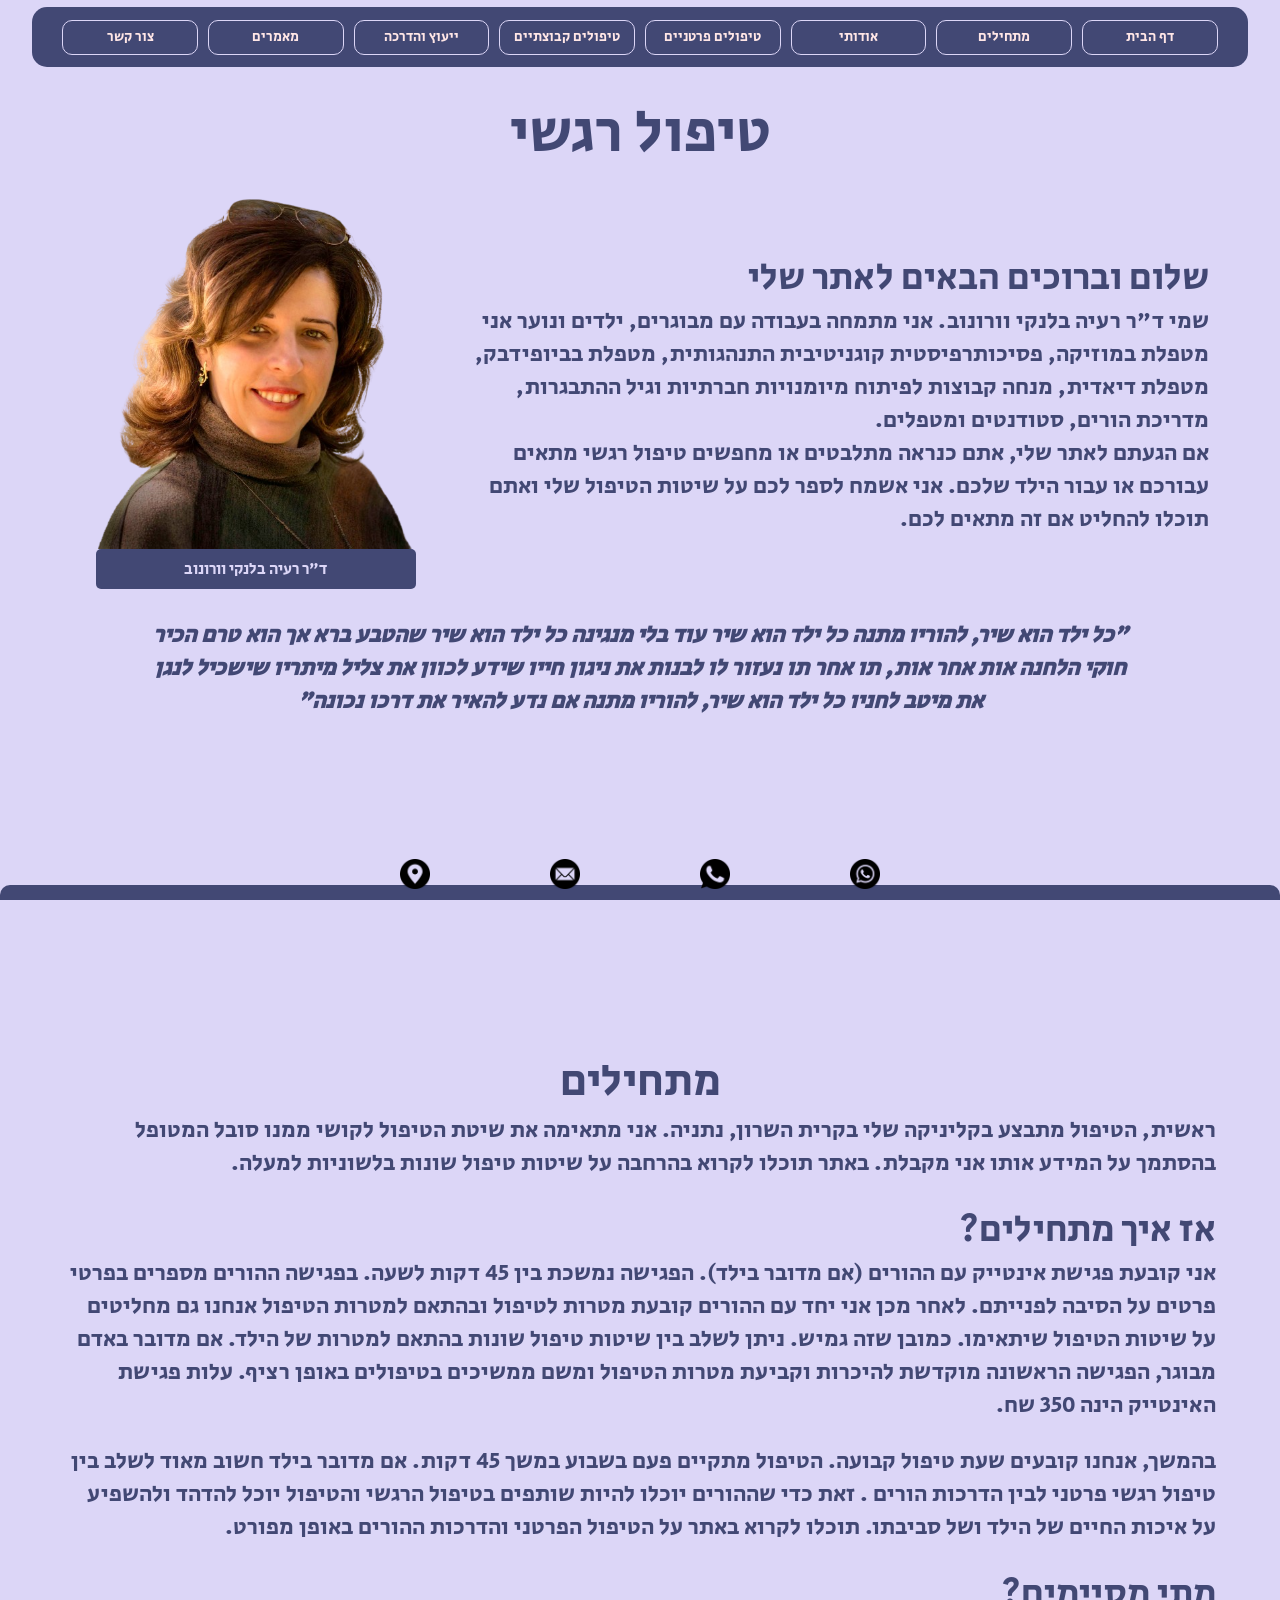
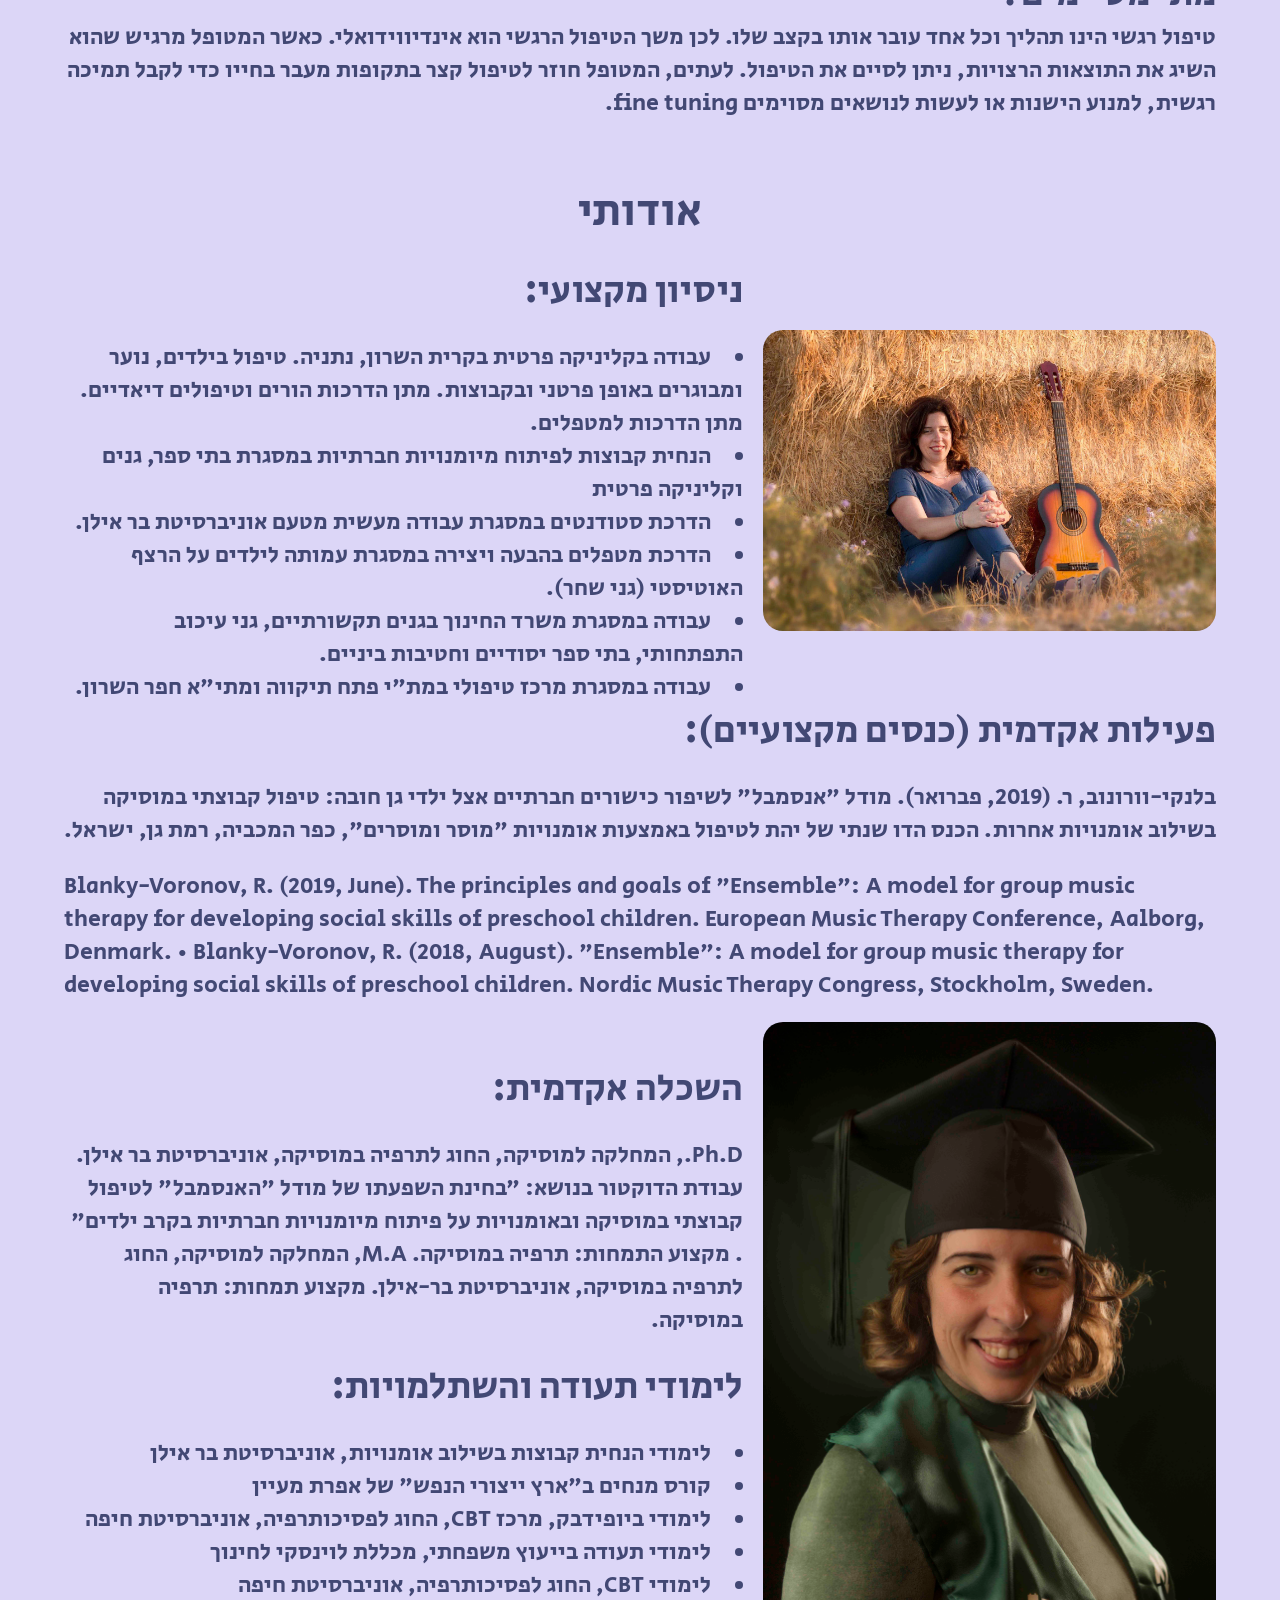
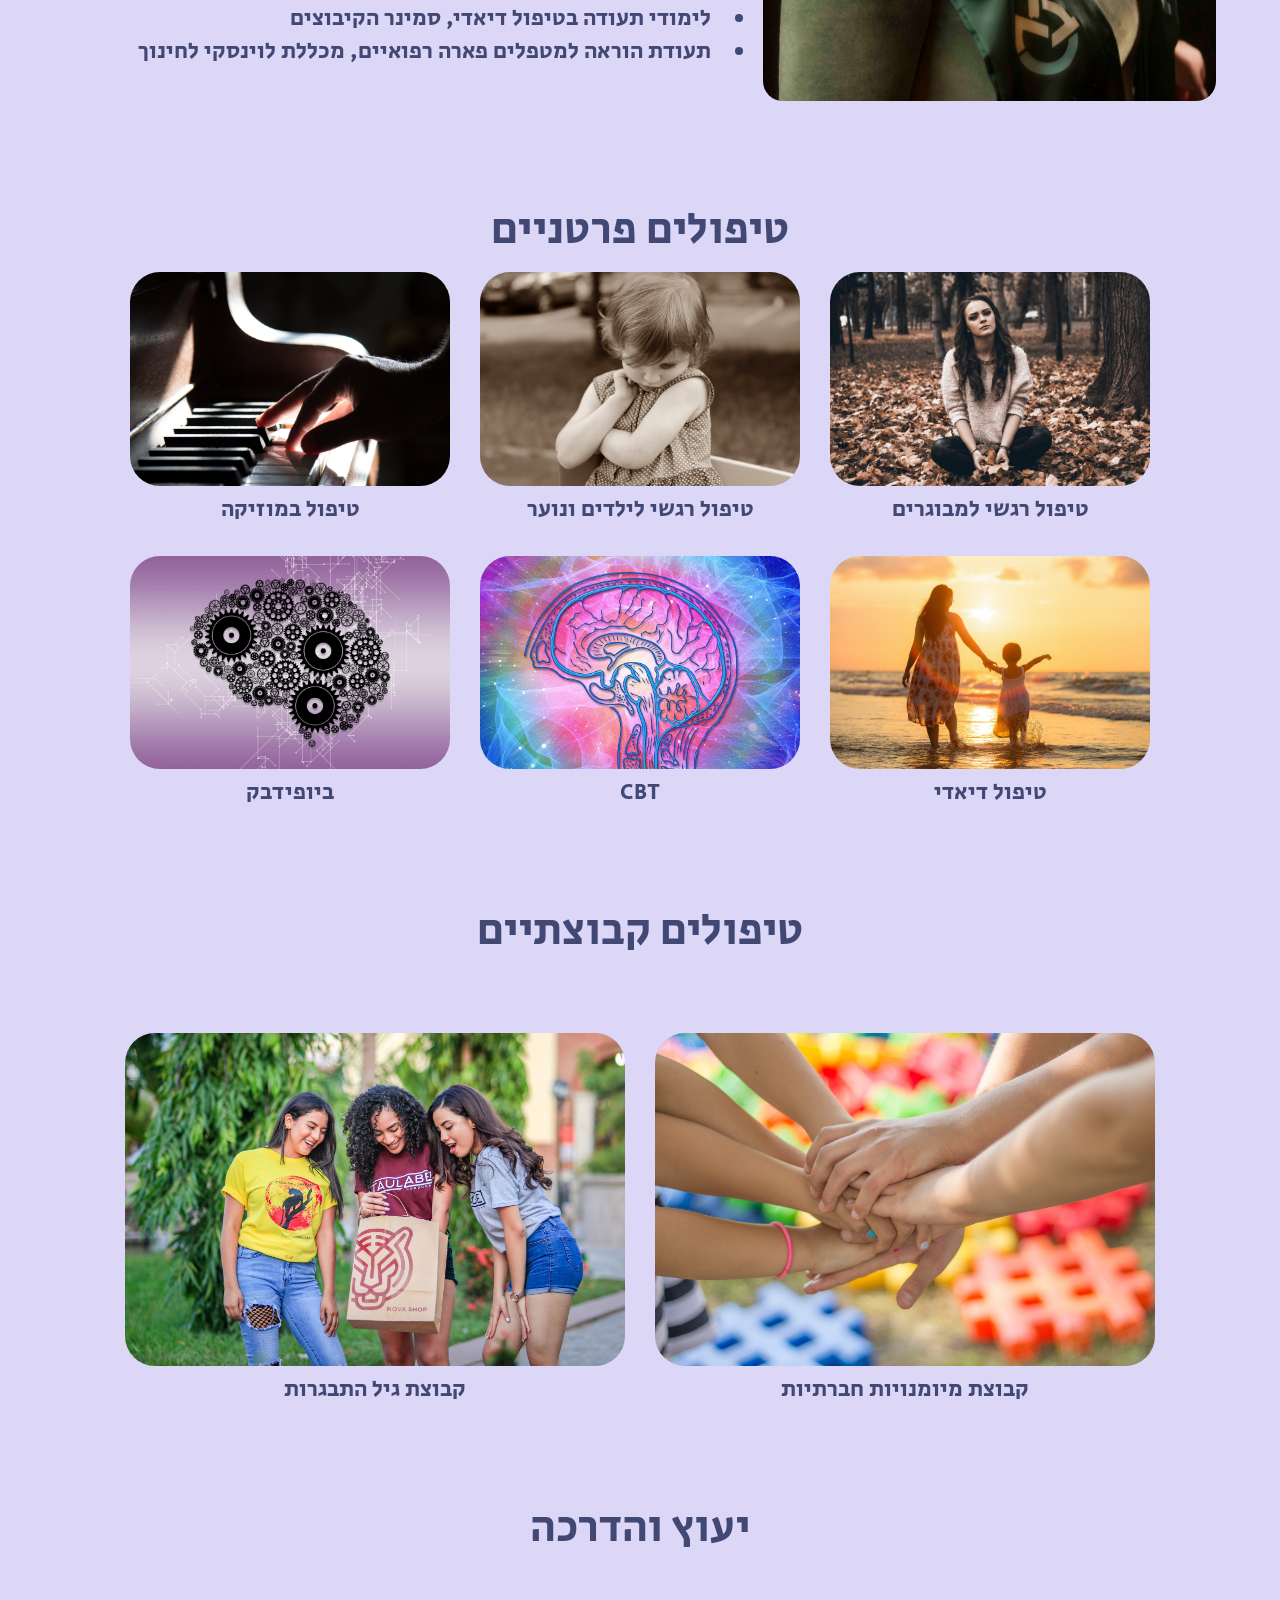
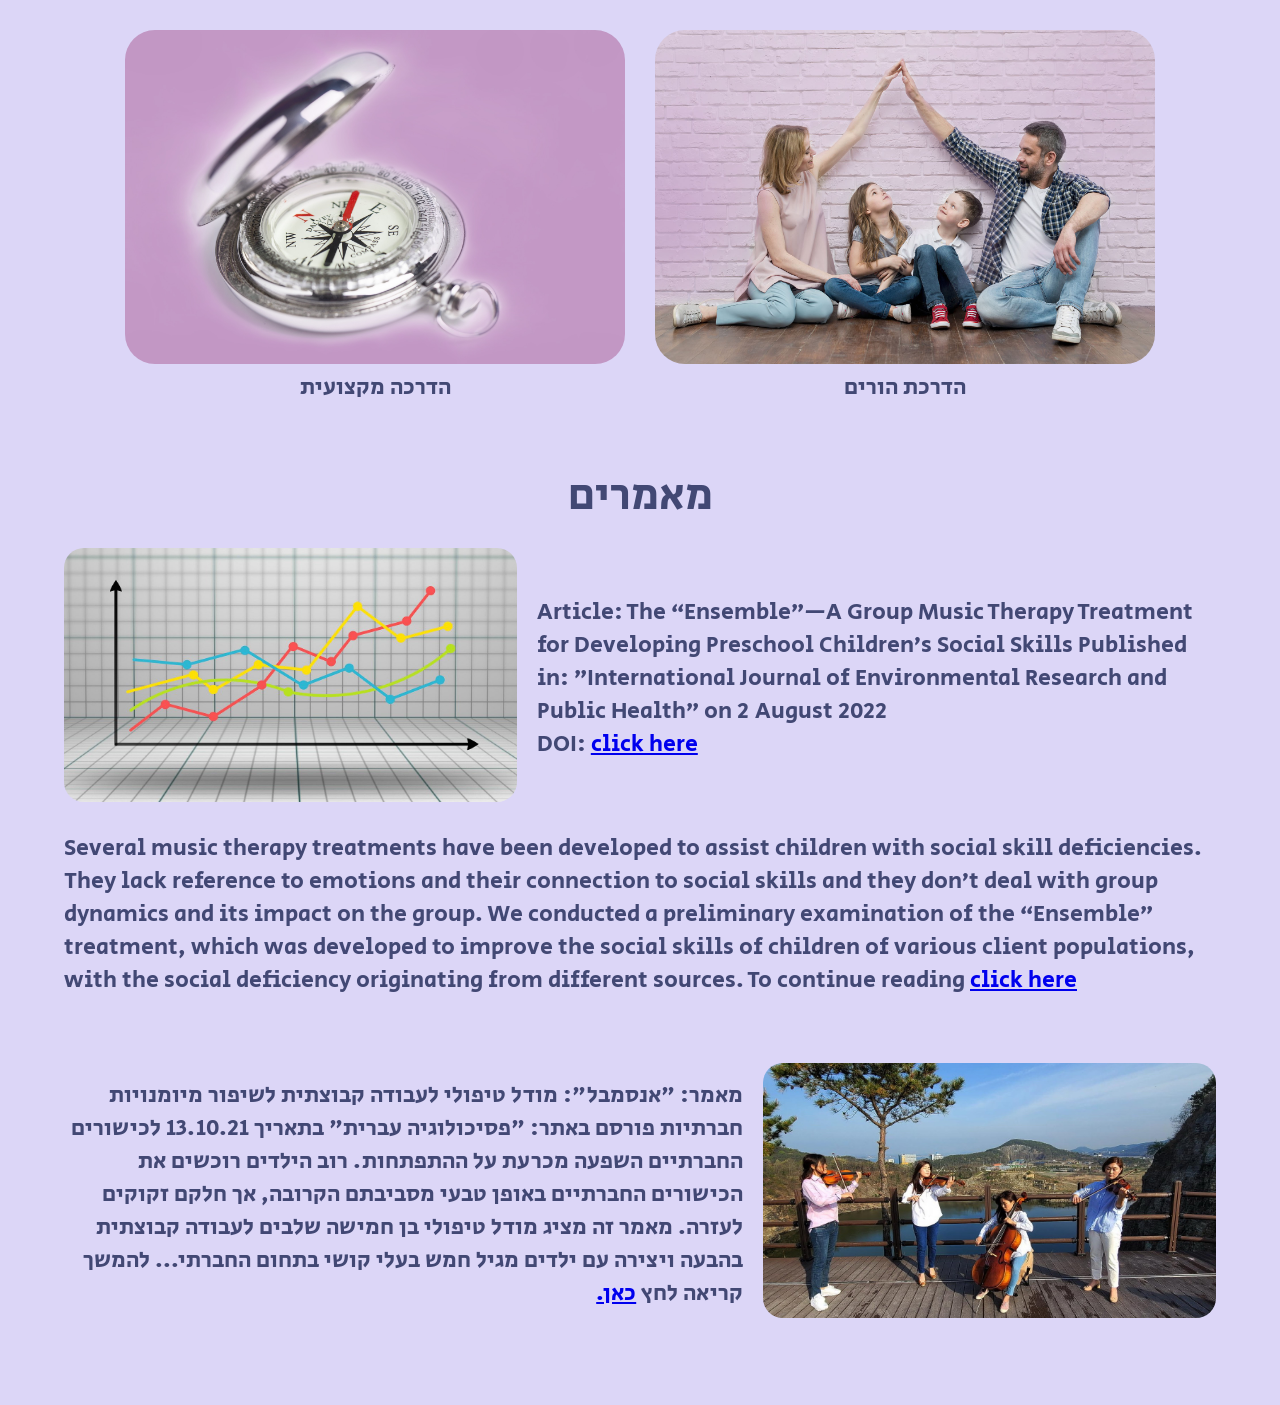
<file: index.html>
<!DOCTYPE html>
<html lang="he" dir="rtl">
  <head>
    <meta charset="UTF-8" />
    <meta name="viewport" content="width=device-width, initial-scale=1.0" />
    <link rel="stylesheet" href="index.css" />
    <!-- *********************************fonts -->
    <link rel="preconnect" href="https://fonts.googleapis.com" />
    <link rel="preconnect" href="https://fonts.gstatic.com" crossorigin />
    <link
      href="https://fonts.googleapis.com/css2?family=Rubik:ital,wght@0,300..900;1,300..900&family=Secular+One&family=Varela+Round&display=swap"
      rel="stylesheet"
    />

    <!-- ************************************* -->

    <title>ד"ר רעיה בלנקי וורונוב</title>
  </head>
  <body>
    <!-- *******************************webSite MAIN Box -->
    <div class="webSiteBox">
      <!-- *******************************nav bar -->

      <header id="header">
        <div class="burger">
          <span></span>
        </div>
        <nav id="navMenu">
          <a class="button" href="#">דף הבית</a>
          <a class="button" href="#mathilimBox">מתחילים</a>
          <a class="button" href="#odotiBox">אודותי</a>
          <a class="button" href="#tipulimPartanim">טיפולים פרטניים</a>
          <a class="button" href="#tipulimKvucatim">טיפולים קבוצתיים</a>
          <a class="button" href="#eutsAdraha">ייעוץ והדרכה</a>
          <a class="button" href="#maamarim">מאמרים</a>
          <a class="button" href="/link/contact.html">צור קשר</a>
        </nav>
      </header>

      <!-- *******************************mainBox -->

      <div id="mainBox">
        <div class="headerMainBox">
          <h1>טיפול רגשי</h1>
        </div>
        <div class="twoBoxhHeaderContent">
          <div class="textContent">
            <h3>שלום וברוכים הבאים לאתר שלי</h3>
            <p>
              שמי ד"ר רעיה בלנקי וורונוב. אני מתמחה בעבודה עם מבוגרים, ילדים
              ונוער אני מטפלת במוזיקה, פסיכותרפיסטית קוגניטיבית התנהגותית, מטפלת
              בביופידבק, מטפלת דיאדית, מנחה קבוצות לפיתוח מיומנויות חברתיות וגיל
              ההתבגרות, מדריכת הורים, סטודנטים ומטפלים.
              <br />אם הגעתם לאתר שלי, אתם כנראה מתלבטים או מחפשים טיפול רגשי
              מתאים עבורכם או עבור הילד שלכם. אני אשמח לספר לכם על שיטות הטיפול
              שלי ואתם תוכלו להחליט אם זה מתאים לכם.
            </p>
          </div>
          <div class="headerImg">
            <img src="img/Raya_hd.png" alt="Raya" />
            <div class="doctor">ד"ר רעיה בלנקי וורונוב</div>
          </div>
        </div>

        <div class="secondText">
          <p>
            <strong>
              "כל ילד הוא שיר, להוריו מתנה כל ילד הוא שיר עוד בלי מנגינה כל ילד
              הוא שיר שהטבע ברא אך הוא טרם הכיר חוקי הלחנה אות אחר אות, תו אחר
              תו נעזור לו לבנות את ניגון חייו שידע לכוון את צליל מיתריו שישכיל
              לנגן את מיטב לחניו כל ילד הוא שיר, להוריו מתנה אם נדע להאיר את
              דרכו נכונה"
            </strong>
          </p>
        </div>
      </div>
      <!-- *******************************mathilimBox -->
      <div id="mathilimBox">
        <h2>מתחילים</h2>
        <p>
          ראשית, הטיפול מתבצע בקליניקה שלי בקרית השרון, נתניה. אני מתאימה את
          שיטת הטיפול לקושי ממנו סובל המטופל בהסתמך על המידע אותו אני מקבלת.
          באתר תוכלו לקרוא בהרחבה על שיטות טיפול שונות בלשוניות למעלה.
        </p>
        <br />
        <h3>אז איך מתחילים?</h3>
        <p>
          אני קובעת פגישת אינטייק עם ההורים (אם מדובר בילד). הפגישה נמשכת בין 45
          דקות לשעה. בפגישה ההורים מספרים בפרטי פרטים על הסיבה לפנייתם. לאחר מכן
          אני יחד עם ההורים קובעת מטרות לטיפול ובהתאם למטרות הטיפול אנחנו גם
          מחליטים על שיטות הטיפול שיתאימו. כמובן שזה גמיש. ניתן לשלב בין שיטות
          טיפול שונות בהתאם למטרות של הילד. אם מדובר באדם מבוגר, הפגישה הראשונה
          מוקדשת להיכרות וקביעת מטרות הטיפול ומשם ממשיכים בטיפולים באופן רציף.
          עלות פגישת האינטייק הינה 350 שח.
        </p>
        <br />
        <p>
          בהמשך, אנחנו קובעים שעת טיפול קבועה. הטיפול מתקיים פעם בשבוע במשך 45
          דקות. אם מדובר בילד חשוב מאוד לשלב בין טיפול רגשי פרטני לבין הדרכות
          הורים . זאת כדי שההורים יוכלו להיות שותפים בטיפול הרגשי והטיפול יוכל
          להדהד ולהשפיע על איכות החיים של הילד ושל סביבתו. תוכלו לקרוא באתר על
          הטיפול הפרטני והדרכות ההורים באופן מפורט.
        </p>
        <br />
        <h3>מתי מסיימים?</h3>

        <p>
          טיפול רגשי הינו תהליך וכל אחד עובר אותו בקצב שלו. לכן משך הטיפול הרגשי
          הוא אינדיווידואלי. כאשר המטופל מרגיש שהוא השיג את התוצאות הרצויות,
          ניתן לסיים את הטיפול. לעתים, המטופל חוזר לטיפול קצר בתקופות מעבר בחייו
          כדי לקבל תמיכה רגשית, למנוע הישנות או לעשות לנושאים מסוימים fine
          tuning.
        </p>
      </div>
      <!-- ****************************odotiBox -->

      <div id="odotiBox">
        <h2>אודותי</h2>
        <div class="twoBoxhHeaderContent">
          <div class="odotiImg1">
            <img src="img/about_1.jpg" alt="myImg1" />
          </div>
          <div class="odotiText1">
            <h3>ניסיון מקצועי:</h3>
            <br />
            <li>
              עבודה בקליניקה פרטית בקרית השרון, נתניה. טיפול בילדים, נוער
              ומבוגרים באופן פרטני ובקבוצות. מתן הדרכות הורים וטיפולים דיאדיים.
              מתן הדרכות למטפלים.
            </li>
            <li>
              הנחית קבוצות לפיתוח מיומנויות חברתיות במסגרת בתי ספר, גנים
              וקליניקה פרטית
            </li>
            <li>הדרכת סטודנטים במסגרת עבודה מעשית מטעם אוניברסיטת בר אילן.</li>
            <li>
              הדרכת מטפלים בהבעה ויצירה במסגרת עמותה לילדים על הרצף האוטיסטי
              (גני שחר).
            </li>
            <li>
              עבודה במסגרת משרד החינוך בגנים תקשורתיים, גני עיכוב התפתחותי, בתי
              ספר יסודיים וחטיבות ביניים.
            </li>
            <li>עבודה במסגרת מרכז טיפולי במת"י פתח תיקווה ומתי"א חפר השרון.</li>
          </div>
        </div>

        <div class="odotiText2">
          <h3>פעילות אקדמית (כנסים מקצועיים):</h3>
          <br />
          <p>
            בלנקי-וורונוב, ר. (2019, פברואר). מודל "אנסמבל" לשיפור כישורים
            חברתיים אצל ילדי גן חובה: טיפול קבוצתי במוסיקה בשילוב אומנויות
            אחרות. הכנס הדו שנתי של יהת לטיפול באמצעות אומנויות "מוסר ומוסרים",
            כפר המכביה, רמת גן, ישראל.
          </p>
          <br />
          <p class="odotiP">
            Blanky-Voronov, R. (2019, June). The principles and goals of
            "Ensemble": A model for group music therapy for developing social
            skills of preschool children. European Music Therapy Conference,
            Aalborg, Denmark. • Blanky-Voronov, R. (2018, August). "Ensemble": A
            model for group music therapy for developing social skills of
            preschool children. Nordic Music Therapy Congress, Stockholm,
            Sweden.
          </p>
        </div>
        <div class="twoBoxhHeaderContent2">
          <div class="odotiImg2"><img src="img/about_2.jpg" alt="" /></div>
          <div class="odotiTex3">
            <h3>השכלה אקדמית:</h3>
            <br />
            <p>
              Ph.D., המחלקה למוסיקה, החוג לתרפיה במוסיקה, אוניברסיטת בר אילן.
              עבודת הדוקטור בנושא: "בחינת השפעתו של מודל "האנסמבל" לטיפול קבוצתי
              במוסיקה ובאומנויות על פיתוח מיומנויות חברתיות בקרב ילדים" . מקצוע
              התמחות: תרפיה במוסיקה. M.A, המחלקה למוסיקה, החוג לתרפיה במוסיקה,
              אוניברסיטת בר-אילן. מקצוע תמחות: תרפיה במוסיקה.
            </p>
            <br />
            <h3>לימודי תעודה והשתלמויות:</h3>
            <br />
            <li>לימודי הנחית קבוצות בשילוב אומנויות, אוניברסיטת בר אילן</li>
            <li>קורס מנחים ב"ארץ ייצורי הנפש" של אפרת מעיין</li>
            <li>
              לימודי ביופידבק, מרכז CBT, החוג לפסיכותרפיה, אוניברסיטת חיפה
            </li>
            <li>לימודי תעודה בייעוץ משפחתי, מכללת לוינסקי לחינוך</li>
            <li>לימודי CBT, החוג לפסיכותרפיה, אוניברסיטת חיפה</li>
            <li>לימודי תעודה בטיפול דיאדי, סמינר הקיבוצים</li>
            <li>תעודת הוראה למטפלים פארה רפואיים, מכללת לוינסקי לחינוך</li>
          </div>
        </div>
      </div>
      <!-- ****************************tipulimPartanim -->

      <div id="tipulimPartanim">
        <div class="headerTipulimPartanim"><h2>טיפולים פרטניים</h2></div>

        <div class="tipulimPartanimBox">
          <div class="tipulimPartanimImages">
            <a href="/link/tipulRigshiMevugarim.html">
              <img src="img/partani/mevugarim.jpg" alt="tipulRigshiMevugarim"
            /></a>
            <p>טיפול רגשי למבוגרים</p>
          </div>

          <div class="tipulimPartanimImages">
            <a href="/link/tipulRigshiEladim.html"
              ><img src="img/partani/eladim.jpg" alt="tipulRigshiEladim"
            /></a>
            <p>טיפול רגשי לילדים ונוער</p>
          </div>

          <div class="tipulimPartanimImages">
            <a href="/link/tipulMusic.html "
              ><img src="img/partani/music.jpg" alt="tipulMusic"
            /></a>
            <p>טיפול במוזיקה</p>
          </div>

          <div class="tipulimPartanimImages">
            <a href="/link/tipulDady.html"
              ><img src="img/partani/diadi.jpg" alt="tipulDady"
            /></a>
            <p>טיפול דיאדי</p>
          </div>

          <div class="tipulimPartanimImages">
            <a href="/link/tipulSvt.html"
              ><img src="img/partani/cbt.jpg" alt="tipulSvt"
            /></a>
            <p>CBT</p>
          </div>

          <div class="tipulimPartanimImages">
            <a href="/link/tipulBiofitback.html"
              ><img src="img/partani/biofeedback.jpg" alt="tipulBiofitback"
            /></a>
            <p>ביופידבק</p>
          </div>
        </div>
      </div>
      <!-- ****************************tipulimKvucatim -->

      <div id="tipulimKvucatim">
        <div class="hadertipulimKvucatim"><h2>טיפולים קבוצתיים</h2></div>
        <div class="tipulimKvucatimBox">
          <div class="tipulimKvucatimImages">
            <a href="/link/kvucaMiumanutHvratit.html"
              ><img src="img/kvuca/kvuca.jpg" alt="kvucaMiumanutHvratit"
            /></a>
            <p>קבוצת מיומנויות חברתיות</p>
          </div>

          <div class="tipulimKvucatimImages">
            <a href="/link/kvucaGilEtbagrut.html"
              ><img src="img/kvuca/kvuca_eladim.jpg" alt="kvucaGilEtbagrut"
            /></a>
            <p>קבוצת גיל התבגרות</p>
          </div>
        </div>
      </div>
      <!-- ****************************eutsAdraha -->

      <div id="eutsAdraha">
        <div class="hadereutsAdraha"><h2>יעוץ והדרכה</h2></div>
        <div class="eutsAdrahaBox">
          <div class="eutsAdrahaImages">
            <a href="/link/adrhatOrim.html">
              <img src="img/adraha/adrahat_orim.jpg" alt="adrhatOrim"
            /></a>
            <p>הדרכת הורים</p>
          </div>

          <div class="eutsAdrahaImages">
            <a href="/link/adrahaMikzoit.html"
              ><img src="img/adraha/miktzoit.jpg" alt="adrahaMikzoit"
            /></a>
            <p>הדרכה מקצועית</p>
          </div>
        </div>
      </div>
      <!-- ****************************maamarim -->

      <div id="maamarim">
        <div class="haderMaamarim"><h2>מאמרים</h2></div>
        <div class="twoBoxhMaamarimContent">
          <div class="maamarimTex1">
            <p class="english">
              Article: The “Ensemble”—A Group Music Therapy Treatment for
              Developing Preschool Children’s Social Skills Published in:
              ”International Journal of Environmental Research and Public
              Health” on 2 August 2022
            </p>
            <p class="english">
              DOI:
              <a target="_blank" href="https://doi.org/10.3390/ijerph19159446"
                >click here</a
              >
            </p>
          </div>
          <div class="maamarimImg1">
            <img src="img/maamarim/graph-3033203.jpg" alt="maamarim" />
          </div>
        </div>
        <br />
        <div class="maamarimTex2">
          <p class="english">
            Several music therapy treatments have been developed to assist
            children with social skill deficiencies. They lack reference to
            emotions and their connection to social skills and they don’t deal
            with group dynamics and its impact on the group. We conducted a
            preliminary examination of the “Ensemble” treatment, which was
            developed to improve the social skills of children of various client
            populations, with the social deficiency originating from different
            sources. To continue reading
            <a target="_blank" href="https://www.mdpi.com/1660-4601/19/15/9446"
              >click here</a
            >
          </p>
        </div>
        <br />
        <br />
        <div class="twoBoxhMaamarimContent2">
          <div class="maamarimImg2">
            <img
              class="maamarImages"
              src="img/maamarim/articles1.jpg"
              alt="maamarim"
            />
          </div>
          <dim class="maamarimTex3"
            ><p>
              מאמר: "אנסמבל": מודל טיפולי לעבודה קבוצתית לשיפור מיומנויות
              חברתיות פורסם באתר: "פסיכולוגיה עברית" בתאריך 13.10.21 לכישורים
              החברתיים השפעה מכרעת על ההתפתחות. רוב הילדים רוכשים את הכישורים
              החברתיים באופן טבעי מסביבתם הקרובה, אך חלקם זקוקים לעזרה. מאמר זה
              מציג מודל טיפולי בן חמישה שלבים לעבודה קבוצתית בהבעה ויצירה עם
              ילדים מגיל חמש בעלי קושי בתחום החברתי... להמשך קריאה לחץ
              <a
                target="_blank"
                href="https://www.hebpsy.net/articles.asp?id=4218"
                >כאן.</a
              >
            </p></dim
          >
        </div>
      </div>

      <!-- ****************************footerSoc -->

      <footer id="footerSocial">
        <div class="footerDiv">
          <a
            href="https://api.whatsapp.com/send?phone=9720544934956&text=%D7%94%D7%95%D7%93%D7%A2%D7%94%20%D7%9E%D7%94%D7%90%D7%AA%D7%A8%3A%20"
            target="_blank"
            ><img src="img/contact/whatsapp.png" alt="whatsapp"
          /></a>

          <a href="tel:+97254-4934956" target="_blank"
            ><img src="img/contact/telephone-call.png" alt="telephone-call"
          /></a>

          <a href="mailto:raya.bv@gmail.com" target="_blank"
            ><img src="img/contact/email.png" alt="email"
          /></a>

          <a
            href="https://www.google.ru/maps/place/%D7%A7%D7%A8%D7%99%D7%AA+%D7%94%D7%A9%D7%A8%D7%95%D7%9F,+%D0%9D%D0%B5%D1%82%D0%B0%D0%BD%D0%B8%D1%8F%E2%80%AD/@32.3006414,34.8595484,14.5z/data=!4m6!3m5!1s0x151d3f92a2a21569:0xb0db5ac6c142ddf0!8m2!3d32.29976!4d34.874061!16s%2Fg%2F1tdhw507?entry=ttu"
            target="_blank"
            ><img src="img/contact/home-address.png" alt="home-address"
          /></a>
        </div>
      </footer>
    </div>
    <script src="index.js"></script>
  </body>
</html>
</file>
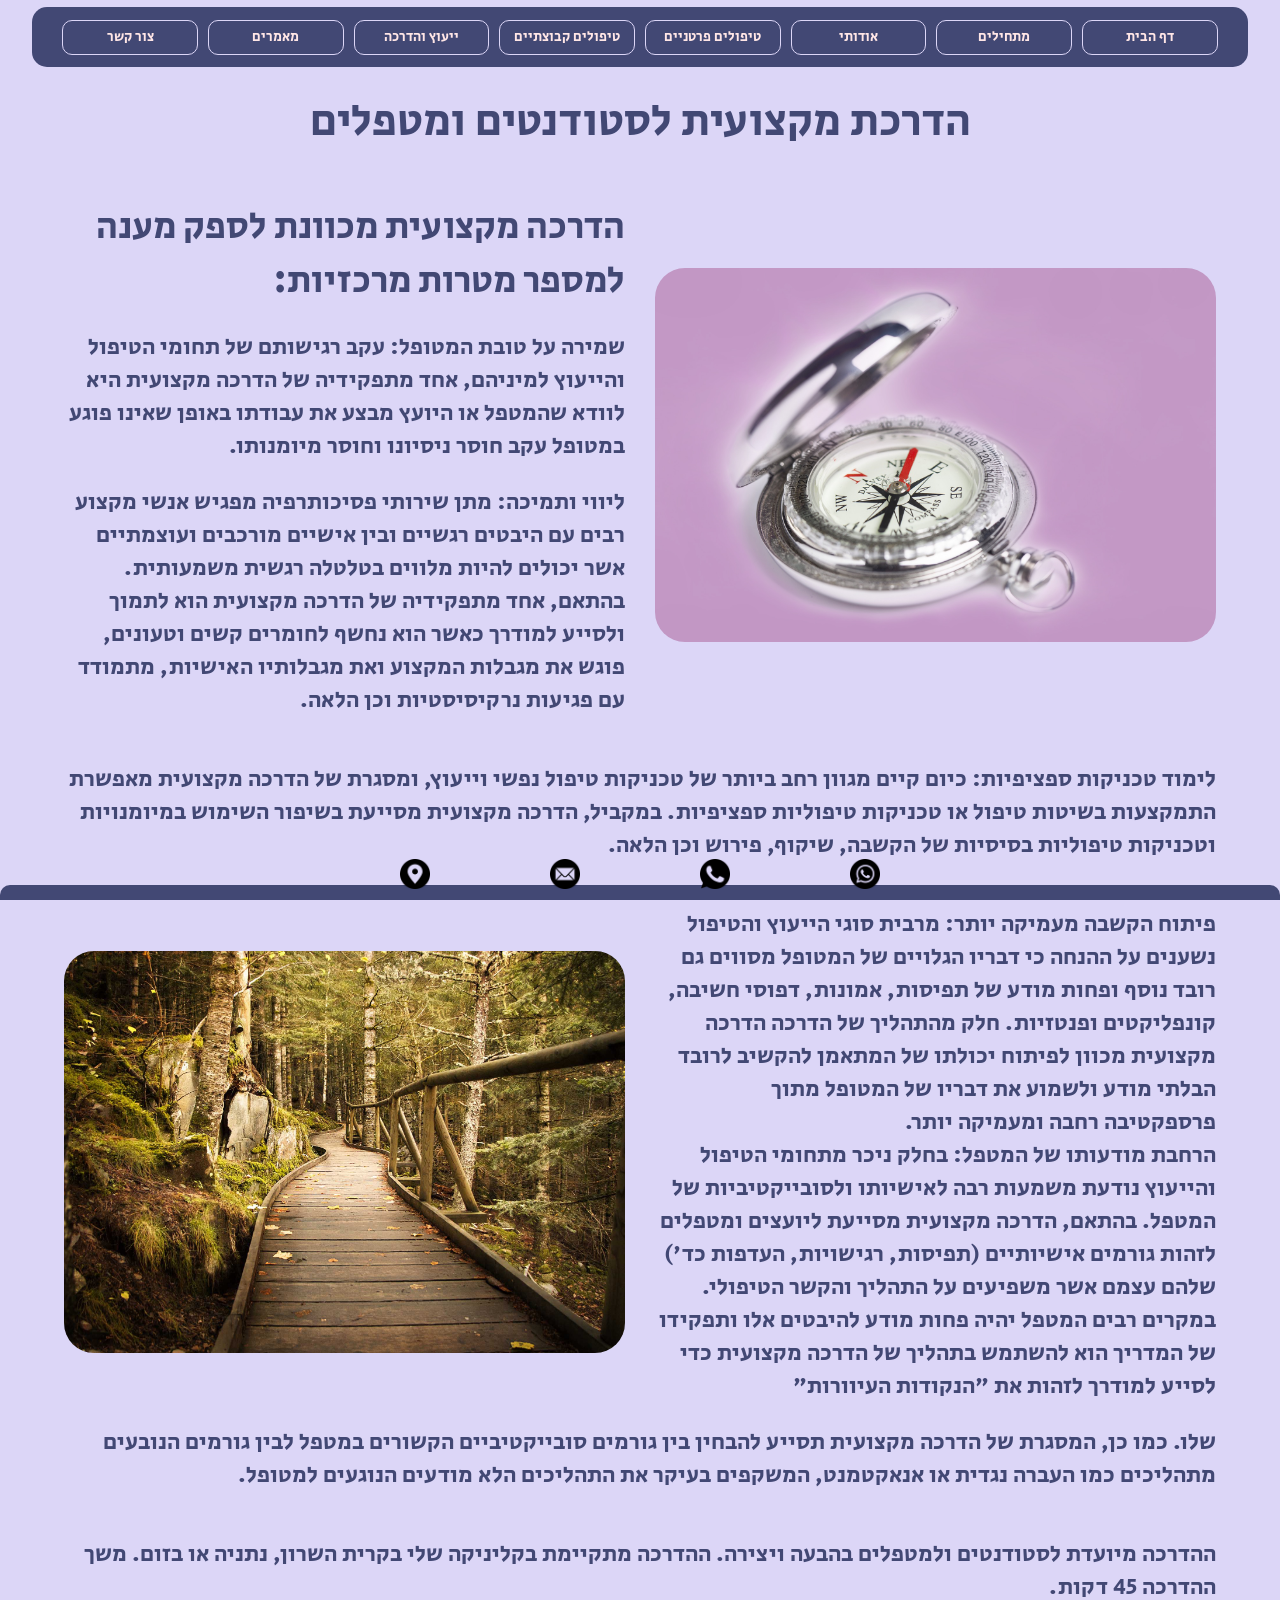
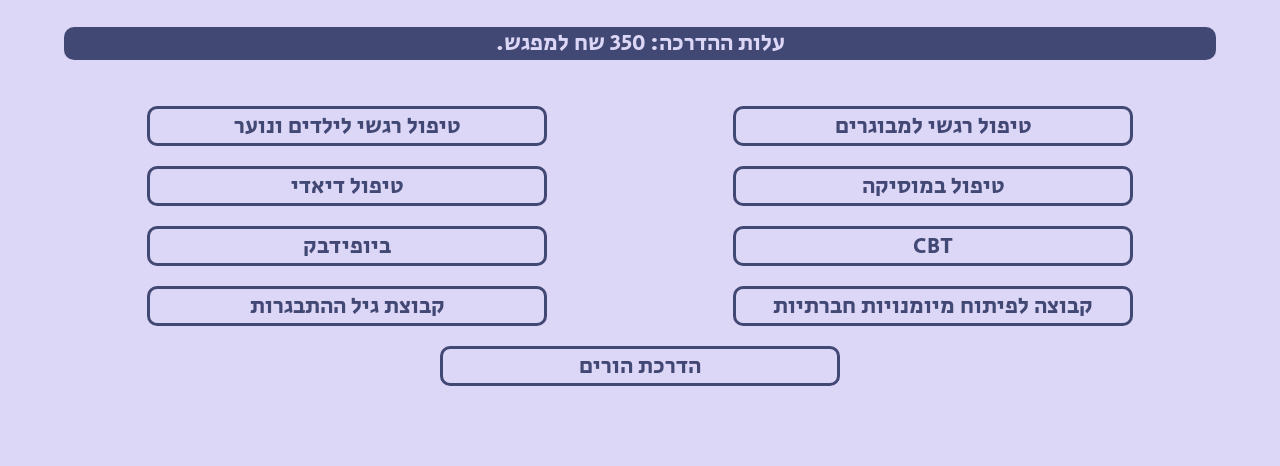
<file: link/adrahaMikzoit.html>
<!DOCTYPE html>
<html lang="he" dir="rtl">
  <head>
    <meta charset="UTF-8" />
    <meta name="viewport" content="width=device-width, initial-scale=1.0" />
    <link rel="stylesheet" href="/index.css" />
    <!-- *********************************fonts -->
    <link rel="preconnect" href="https://fonts.googleapis.com" />
    <link rel="preconnect" href="https://fonts.gstatic.com" crossorigin />
    <link
      href="https://fonts.googleapis.com/css2?family=Rubik:ital,wght@0,300..900;1,300..900&family=Secular+One&family=Varela+Round&display=swap"
      rel="stylesheet"
    />

    <!-- ************************************* -->

    <title>ד"ר רעיה בלנקי וורונוב</title>
  </head>
  <body>
    <!-- *******************************webSite MAIN Box -->
    <div class="webSiteBox">
      <!-- *******************************nav bar -->
      <header id="header">
        <div class="burger">
          <span></span>
        </div>
        <nav id="navMenu">
          <a class="button" href="/#">דף הבית</a>
          <a class="button" href="/#mathilimBox">מתחילים</a>
          <a class="button" href="/#odotiBox">אודותי</a>
          <a class="button" href="/#tipulimPartanim">טיפולים פרטניים</a>
          <a class="button" href="/#tipulimKvucatim">טיפולים קבוצתיים</a>
          <a class="button" href="/#eutsAdraha">ייעוץ והדרכה</a>
          <a class="button" href="/#maamarim">מאמרים</a>
          <a class="button" href="/link/contact.html">צור קשר</a>
        </nav>
      </header>

      <!-- *******************************kvucaMiumanutHvratit -->
      <div id="mainLinksConteiner">
        <h2>הדרכת מקצועית לסטודנטים ומטפלים</h2>
        <br />
        <br />
        <div class="linksBox">
          <div class="imagesLinksBox">
            <img src="/img/adraha/miktzoit/miktzoit_1.jpg" alt="img" />
          </div>
          <div class="textLinksbox">
            <h3>הדרכה מקצועית מכוונת לספק מענה למספר מטרות מרכזיות:</h3>
            <br />
            <p>
              שמירה על טובת המטופל: עקב רגישותם של תחומי הטיפול והייעוץ למיניהם,
              אחד מתפקידיה של הדרכה מקצועית היא לוודא שהמטפל או היועץ מבצע את
              עבודתו באופן שאינו פוגע במטופל עקב חוסר ניסיונו וחוסר מיומנותו.
            </p>
            <br />
            <p>
              ליווי ותמיכה: מתן שירותי פסיכותרפיה מפגיש אנשי מקצוע רבים עם
              היבטים רגשיים ובין אישיים מורכבים ועוצמתיים אשר יכולים להיות
              מלווים בטלטלה רגשית משמעותית. בהתאם, אחד מתפקידיה של הדרכה מקצועית
              הוא לתמוך ולסייע למודרך כאשר הוא נחשף לחומרים קשים וטעונים, פוגש
              את מגבלות המקצוע ואת מגבלותיו האישיות, מתמודד עם פגיעות
              נרקיסיסטיות וכן הלאה.
            </p>
          </div>
        </div>
        <br />
        <br />
        <p>
          לימוד טכניקות ספציפיות: כיום קיים מגוון רחב ביותר של טכניקות טיפול
          נפשי וייעוץ, ומסגרת של הדרכה מקצועית מאפשרת התמקצעות בשיטות טיפול או
          טכניקות טיפוליות ספציפיות. במקביל, הדרכה מקצועית מסייעת בשיפור השימוש
          במיומנויות וטכניקות טיפוליות בסיסיות של הקשבה, שיקוף, פירוש וכן הלאה.
        </p>
        <br />
        <br />
        <div class="linksBox">
          <div class="textLinksbox">
            <p>
              פיתוח הקשבה מעמיקה יותר: מרבית סוגי הייעוץ והטיפול נשענים על ההנחה
              כי דבריו הגלויים של המטופל מסווים גם רובד נוסף ופחות מודע של
              תפיסות, אמונות, דפוסי חשיבה, קונפליקטים ופנטזיות. חלק מהתהליך של
              הדרכה הדרכה מקצועית מכוון לפיתוח יכולתו של המתאמן להקשיב לרובד
              הבלתי מודע ולשמוע את דבריו של המטופל מתוך פרספקטיבה רחבה ומעמיקה
              יותר.
            </p>
            <p>
              הרחבת מודעותו של המטפל: בחלק ניכר מתחומי הטיפול והייעוץ נודעת
              משמעות רבה לאישיותו ולסובייקטיביות של המטפל. בהתאם, הדרכה מקצועית
              מסייעת ליועצים ומטפלים לזהות גורמים אישיותיים (תפיסות, רגישויות,
              העדפות כד') שלהם עצמם אשר משפיעים על התהליך והקשר הטיפולי. במקרים
              רבים המטפל יהיה פחות מודע להיבטים אלו ותפקידו של המדריך הוא להשתמש
              בתהליך של הדרכה מקצועית כדי לסייע למודרך לזהות את "הנקודות
              העיוורות"
            </p>
          </div>
          <div class="imagesLinksBox">
            <img src="/img/adraha/miktzoit/miktzoit_2.jpg" alt="img" />
          </div>
        </div>
        <br />
        <p>
          שלו. כמו כן, המסגרת של הדרכה מקצועית תסייע להבחין בין גורמים
          סובייקטיביים הקשורים במטפל לבין גורמים הנובעים מתהליכים כמו העברה
          נגדית או אנאקטמנט, המשקפים בעיקר את התהליכים הלא מודעים הנוגעים
          למטופל.
        </p>
        <br />
        <br />
        <div class="prise">
          <p>
            ההדרכה מיועדת לסטודנטים ולמטפלים בהבעה ויצירה. ההדרכה מתקיימת
            בקליניקה שלי בקרית השרון, נתניה או בזום. משך ההדרכה 45 דקות.
          </p>
          <br />
          <p class="priceP">עלות ההדרכה: 350 שח למפגש.</p>
        </div>
        <br />
        <br />

        <div id="linkMenu">
          <a class="btn" href="/link/tipulRigshiMevugarim.html"
            >טיפול רגשי למבוגרים</a
          >
          <a class="btn" href="/link/tipulRigshiEladim.html"
            >טיפול רגשי לילדים ונוער</a
          >
          <a class="btn" href="/link/tipulMusic.html ">טיפול במוסיקה</a>
          <a class="btn" href="/link/tipulDady.html">טיפול דיאדי</a>
          <a class="btn" href="/link/tipulSvt.html">CBT</a>
          <a class="btn" href="/link/tipulBiofitback.html">ביופידבק</a>
          <a class="btn" href="/link/kvucaMiumanutHvratit.html"
            >קבוצה לפיתוח מיומנויות חברתיות</a
          >
          <a class="btn" href="/link/kvucaGilEtbagrut.html"
            >קבוצת גיל ההתבגרות</a
          >
          <a class="btn" href="/link/adrhatOrim.html">הדרכת הורים</a>
        </div>
      </div>
      <!-- ****************************footerSoc -->

      <footer id="footerSocial">
        <div class="footerDiv">
          <a
            href="https://api.whatsapp.com/send?phone=9720544934956&text=%D7%94%D7%95%D7%93%D7%A2%D7%94%20%D7%9E%D7%94%D7%90%D7%AA%D7%A8%3A%20"
            target="_blank"
            ><img src="/img/contact/whatsapp.png" alt="whatsapp"
          /></a>

          <a href="tel:+97254-4934956" target="_blank"
            ><img src="/img/contact/telephone-call.png" alt="telephone-call"
          /></a>

          <a href="mailto:raya.bv@gmail.com" target="_blank"
            ><img src="/img/contact/email.png" alt="email"
          /></a>

          <a
            href="https://www.google.ru/maps/place/%D7%A7%D7%A8%D7%99%D7%AA+%D7%94%D7%A9%D7%A8%D7%95%D7%9F,+%D0%9D%D0%B5%D1%82%D0%B0%D0%BD%D0%B8%D1%8F%E2%80%AD/@32.3006414,34.8595484,14.5z/data=!4m6!3m5!1s0x151d3f92a2a21569:0xb0db5ac6c142ddf0!8m2!3d32.29976!4d34.874061!16s%2Fg%2F1tdhw507?entry=ttu"
            target="_blank"
            ><img src="/img/contact/home-address.png" alt="home-address"
          /></a>
        </div>
      </footer>
    </div>
    <script src="/index.js"></script>
  </body>
</html>
</file>
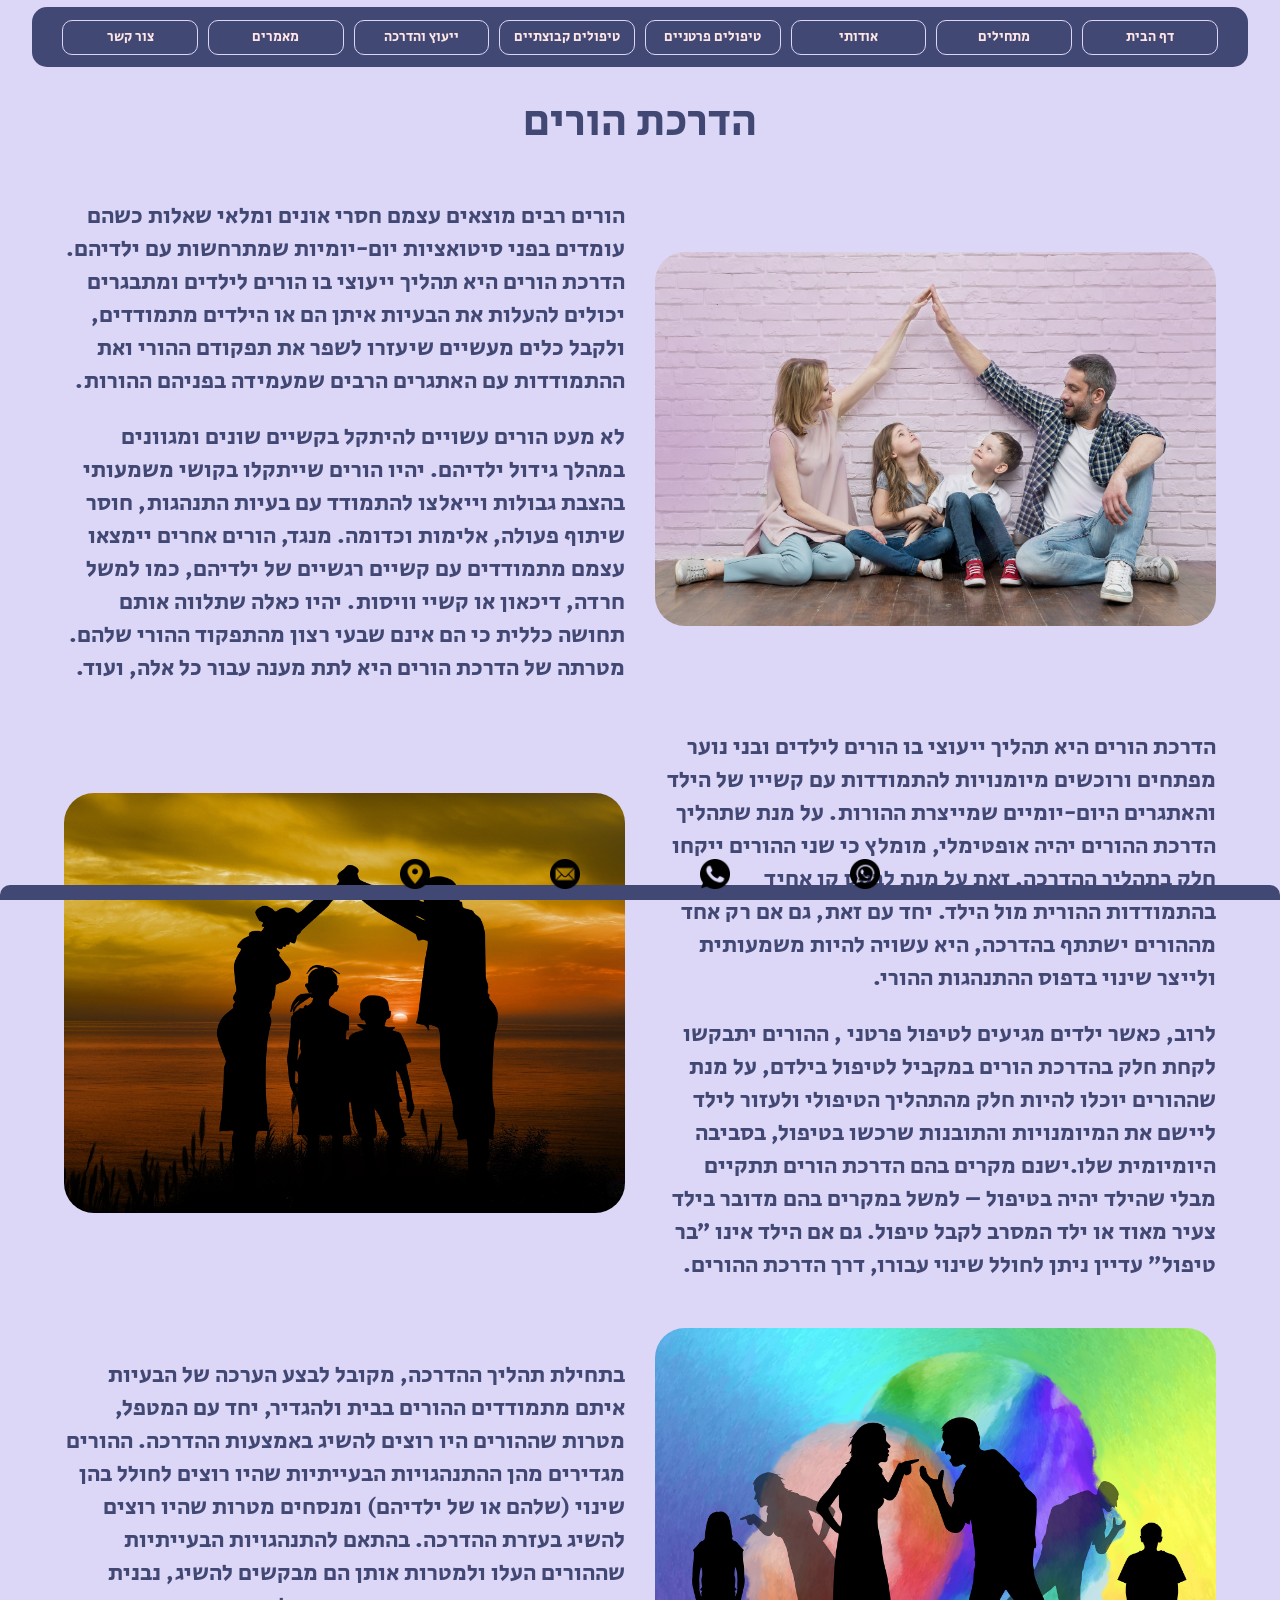
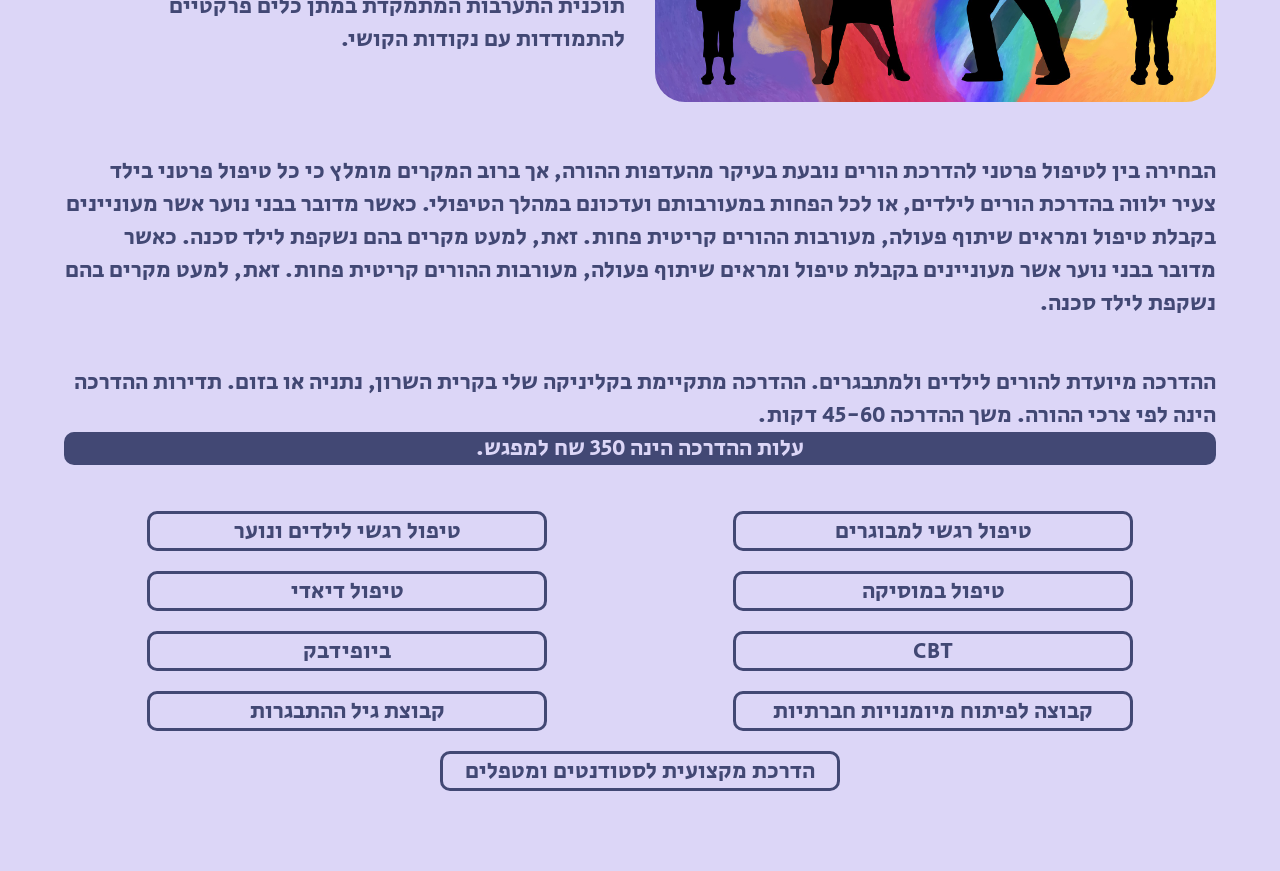
<file: link/adrhatOrim.html>
<!DOCTYPE html>
<html lang="he" dir="rtl">
  <head>
    <meta charset="UTF-8" />
    <meta name="viewport" content="width=device-width, initial-scale=1.0" />
    <link rel="stylesheet" href="/index.css" />
    <!-- *********************************fonts -->
    <link rel="preconnect" href="https://fonts.googleapis.com" />
    <link rel="preconnect" href="https://fonts.gstatic.com" crossorigin />
    <link
      href="https://fonts.googleapis.com/css2?family=Rubik:ital,wght@0,300..900;1,300..900&family=Secular+One&family=Varela+Round&display=swap"
      rel="stylesheet"
    />

    <!-- ************************************* -->

    <title>ד"ר רעיה בלנקי וורונוב</title>
  </head>
  <body>
    <!-- *******************************webSite MAIN Box -->
    <div class="webSiteBox">
      <!-- *******************************nav bar -->
      <header id="header">
        <div class="burger">
          <span></span>
        </div>
        <nav id="navMenu">
          <a class="button" href="/#">דף הבית</a>
          <a class="button" href="/#mathilimBox">מתחילים</a>
          <a class="button" href="/#odotiBox">אודותי</a>
          <a class="button" href="/#tipulimPartanim">טיפולים פרטניים</a>
          <a class="button" href="/#tipulimKvucatim">טיפולים קבוצתיים</a>
          <a class="button" href="/#eutsAdraha">ייעוץ והדרכה</a>
          <a class="button" href="/#maamarim">מאמרים</a>
          <a class="button" href="/link/contact.html">צור קשר</a>
        </nav>
      </header>

      <!-- *******************************kvucaMiumanutHvratit -->
      <div id="mainLinksConteiner">
        <h2>הדרכת הורים</h2>
        <br />
        <br />
        <div class="linksBox">
          <div class="imagesLinksBox">
            <img src="/img/adraha/adrahat_orim/adrahat_orim_1.jpg" alt="img" />
          </div>
          <div class="textLinksbox">
            <p>
              הורים רבים מוצאים עצמם חסרי אונים ומלאי שאלות כשהם עומדים בפני
              סיטואציות יום-יומיות שמתרחשות עם ילדיהם. הדרכת הורים היא תהליך
              ייעוצי בו הורים לילדים ומתבגרים יכולים להעלות את הבעיות איתן הם או
              הילדים מתמודדים, ולקבל כלים מעשיים שיעזרו לשפר את תפקודם ההורי ואת
              ההתמודדות עם האתגרים הרבים שמעמידה בפניהם ההורות.
            </p>
            <br />
            <p>
              לא מעט הורים עשויים להיתקל בקשיים שונים ומגוונים במהלך גידול
              ילדיהם. יהיו הורים שייתקלו בקושי משמעותי בהצבת גבולות וייאלצו
              להתמודד עם בעיות התנהגות, חוסר שיתוף פעולה, אלימות וכדומה. מנגד,
              הורים אחרים יימצאו עצמם מתמודדים עם קשיים רגשיים של ילדיהם, כמו
              למשל חרדה, דיכאון או קשיי וויסות. יהיו כאלה שתלווה אותם תחושה
              כללית כי הם אינם שבעי רצון מהתפקוד ההורי שלהם. מטרתה של הדרכת
              הורים היא לתת מענה עבור כל אלה, ועוד.
            </p>
          </div>
        </div>
        <br />
        <br />
        <div class="linksBox">
          <div class="textLinksbox">
            <p>
              הדרכת הורים היא תהליך ייעוצי בו הורים לילדים ובני נוער מפתחים
              ורוכשים מיומנויות להתמודדות עם קשייו של הילד והאתגרים היום-יומיים
              שמייצרת ההורות. על מנת שתהליך הדרכת ההורים יהיה אופטימלי, מומלץ כי
              שני ההורים ייקחו חלק בתהליך ההדרכה, זאת על מנת לבסס קו אחיד
              בהתמודדות ההורית מול הילד. יחד עם זאת, גם אם רק אחד מההורים ישתתף
              בהדרכה, היא עשויה להיות משמעותית ולייצר שינוי בדפוס ההתנהגות
              ההורי.
            </p>
            <br />
            <p>
              לרוב, כאשר ילדים מגיעים לטיפול פרטני , ההורים יתבקשו לקחת חלק
              בהדרכת הורים במקביל לטיפול בילדם, על מנת שההורים יוכלו להיות חלק
              מהתהליך הטיפולי ולעזור לילד ליישם את המיומנויות והתובנות שרכשו
              בטיפול, בסביבה היומיומית שלו.ישנם מקרים בהם הדרכת הורים תתקיים
              מבלי שהילד יהיה בטיפול – למשל במקרים בהם מדובר בילד צעיר מאוד או
              ילד המסרב לקבל טיפול. גם אם הילד אינו ״בר טיפול״ עדיין ניתן לחולל
              שינוי עבורו, דרך הדרכת ההורים.
            </p>
          </div>

          <div class="imagesLinksBox">
            <img src="/img/adraha/adrahat_orim/adrahat_orim_2.jpg" alt="img" />
          </div>
        </div>
        <br />
        <br />
        <div class="linksBox">
          <div class="imagesLinksBox">
            <img src="/img/adraha/adrahat_orim/adrahat_orim_3.jpg" alt="img" />
          </div>
          <div class="textLinksbox">
            <p>
              בתחילת תהליך ההדרכה, מקובל לבצע הערכה של הבעיות איתם מתמודדים
              ההורים בבית ולהגדיר, יחד עם המטפל, מטרות שההורים היו רוצים להשיג
              באמצעות ההדרכה. ההורים מגדירים מהן ההתנהגויות הבעייתיות שהיו רוצים
              לחולל בהן שינוי (שלהם או של ילדיהם) ומנסחים מטרות שהיו רוצים להשיג
              בעזרת ההדרכה. בהתאם להתנהגויות הבעייתיות שההורים העלו ולמטרות אותן
              הם מבקשים להשיג, נבנית תוכנית התערבות המתמקדת במתן כלים פרקטיים
              להתמודדות עם נקודות הקושי.
            </p>
            <br />
          </div>
        </div>
        <br />
        <br />
        <p>
          הבחירה בין לטיפול פרטני להדרכת הורים נובעת בעיקר מהעדפות ההורה, אך
          ברוב המקרים מומלץ כי כל טיפול פרטני בילד צעיר ילווה בהדרכת הורים
          לילדים, או לכל הפחות במעורבותם ועדכונם במהלך הטיפולי. כאשר מדובר בבני
          נוער אשר מעוניינים בקבלת טיפול ומראים שיתוף פעולה, מעורבות ההורים
          קריטית פחות. זאת, למעט מקרים בהם נשקפת לילד סכנה. כאשר מדובר בבני נוער
          אשר מעוניינים בקבלת טיפול ומראים שיתוף פעולה, מעורבות ההורים קריטית
          פחות. זאת, למעט מקרים בהם נשקפת לילד סכנה.
        </p>
        <br />
        <br />
        <div class="prise">
          <p>
            ההדרכה מיועדת להורים לילדים ולמתבגרים. ההדרכה מתקיימת בקליניקה שלי
            בקרית השרון, נתניה או בזום. תדירות ההדרכה הינה לפי צרכי ההורה. משך
            ההדרכה 45-60 דקות.
          </p>
          <p class="priceP">עלות ההדרכה הינה 350 שח למפגש.</p>
        </div>
        <br />
        <br />

        <div id="linkMenu">
          <a class="btn" href="/link/tipulRigshiMevugarim.html"
            >טיפול רגשי למבוגרים</a
          >
          <a class="btn" href="/link/tipulRigshiEladim.html"
            >טיפול רגשי לילדים ונוער</a
          >
          <a class="btn" href="/link/tipulMusic.html ">טיפול במוסיקה</a>
          <a class="btn" href="/link/tipulDady.html">טיפול דיאדי</a>
          <a class="btn" href="/link/tipulSvt.html">CBT</a>
          <a class="btn" href="/link/tipulBiofitback.html">ביופידבק</a>
          <a class="btn" href="/link/kvucaMiumanutHvratit.html"
            >קבוצה לפיתוח מיומנויות חברתיות</a
          >
          <a class="btn" href="/link/kvucaGilEtbagrut.html"
            >קבוצת גיל ההתבגרות</a
          >
          <a class="btn" href="/link/adrahaMikzoit.html"
            >הדרכת מקצועית לסטודנטים ומטפלים</a
          >
        </div>
      </div>
      <!-- ****************************footerSoc -->

      <footer id="footerSocial">
        <div class="footerDiv">
          <a
            href="https://api.whatsapp.com/send?phone=9720544934956&text=%D7%94%D7%95%D7%93%D7%A2%D7%94%20%D7%9E%D7%94%D7%90%D7%AA%D7%A8%3A%20"
            target="_blank"
            ><img src="/img/contact/whatsapp.png" alt="whatsapp"
          /></a>

          <a href="tel:+97254-4934956" target="_blank"
            ><img src="/img/contact/telephone-call.png" alt="telephone-call"
          /></a>

          <a href="mailto:raya.bv@gmail.com" target="_blank"
            ><img src="/img/contact/email.png" alt="email"
          /></a>

          <a
            href="https://www.google.ru/maps/place/%D7%A7%D7%A8%D7%99%D7%AA+%D7%94%D7%A9%D7%A8%D7%95%D7%9F,+%D0%9D%D0%B5%D1%82%D0%B0%D0%BD%D0%B8%D1%8F%E2%80%AD/@32.3006414,34.8595484,14.5z/data=!4m6!3m5!1s0x151d3f92a2a21569:0xb0db5ac6c142ddf0!8m2!3d32.29976!4d34.874061!16s%2Fg%2F1tdhw507?entry=ttu"
            target="_blank"
            ><img src="/img/contact/home-address.png" alt="home-address"
          /></a>
        </div>
      </footer>
    </div>
    <script src="/index.js"></script>
  </body>
</html>
</file>
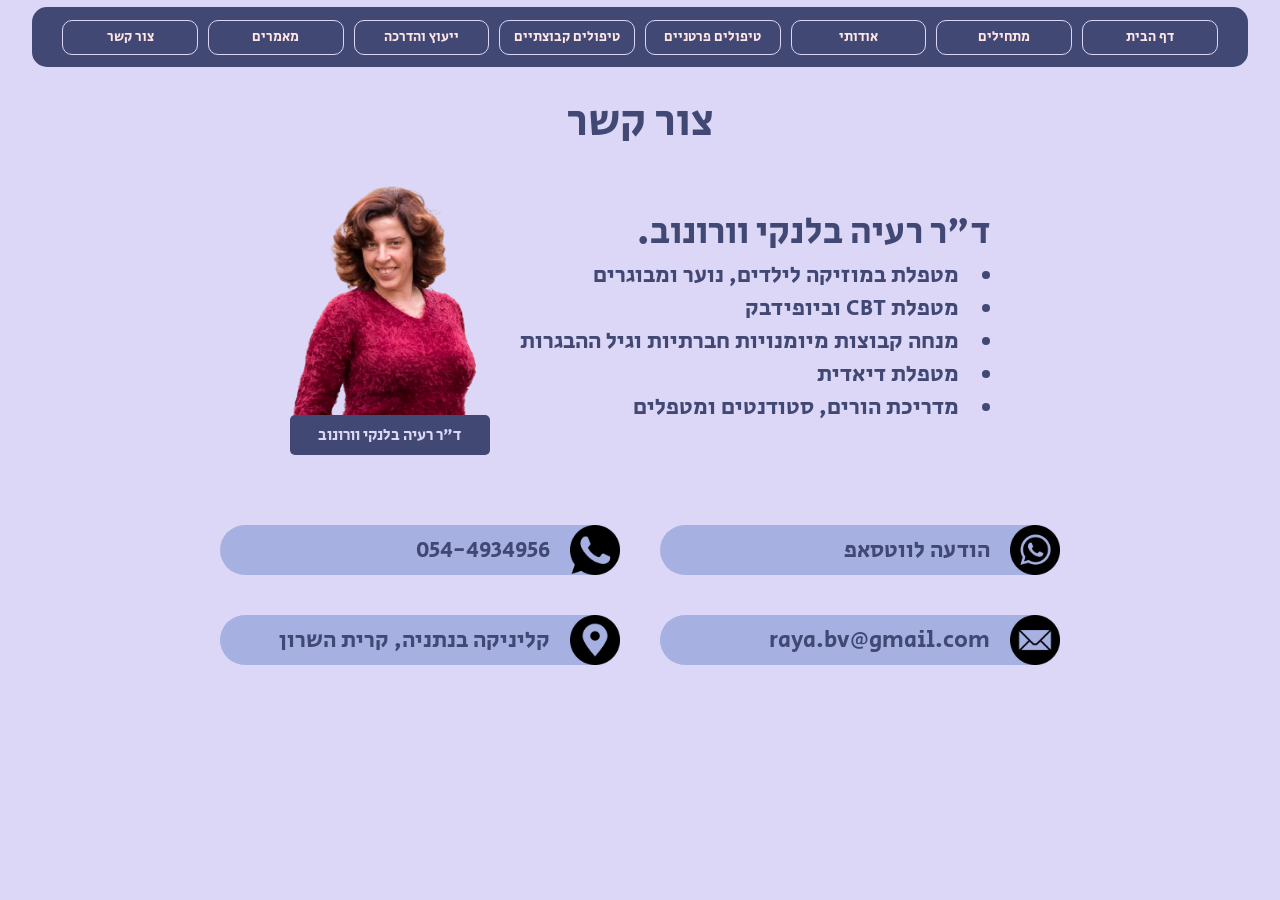
<file: link/contact.html>
<!DOCTYPE html>
<html lang="he" dir="rtl">
  <head>
    <meta charset="UTF-8" />
    <meta name="viewport" content="width=device-width, initial-scale=1.0" />
    <link rel="stylesheet" href="/index.css" />
    <!-- *********************************fonts -->
    <link rel="preconnect" href="https://fonts.googleapis.com" />
    <link rel="preconnect" href="https://fonts.gstatic.com" crossorigin />
    <link
      href="https://fonts.googleapis.com/css2?family=Rubik:ital,wght@0,300..900;1,300..900&family=Secular+One&family=Varela+Round&display=swap"
      rel="stylesheet"
    />

    <!-- ************************************* -->

    <title>ד"ר רעיה בלנקי וורונוב</title>
  </head>
  <body>
    <!-- *******************************webSite MAIN Box -->
    <div class="webSiteBox">
      <!-- *******************************nav bar -->
      <header id="header">
        <div class="burger">
          <span></span>
        </div>
        <nav id="navMenu">
          <a class="button" href="/#">דף הבית</a>
          <a class="button" href="/#mathilimBox">מתחילים</a>
          <a class="button" href="/#odotiBox">אודותי</a>
          <a class="button" href="/#tipulimPartanim">טיפולים פרטניים</a>
          <a class="button" href="/#tipulimKvucatim">טיפולים קבוצתיים</a>
          <a class="button" href="/#eutsAdraha">ייעוץ והדרכה</a>
          <a class="button" href="/#maamarim">מאמרים</a>
          <a class="button" href="/link/contact.html">צור קשר</a>
        </nav>
      </header>

      <!-- *******************************contact -->
      <div id="mainContactConteiner">
        <h2>צור קשר</h2>
        <div class="ContactBox">
          <div class="textContactbox">
            <h3>ד"ר רעיה בלנקי וורונוב.</h3>
            <li>מטפלת במוזיקה לילדים, נוער ומבוגרים</li>
            <li>מטפלת CBT וביופידבק</li>
            <li>מנחה קבוצות מיומנויות חברתיות וגיל ההבגרות</li>
            <li>מטפלת דיאדית</li>
            <li>מדריכת הורים, סטודנטים ומטפלים</li>
          </div>
          <div class="imagesContactBox">
            <img src="/img/contact_raya.png" alt="img" />
            <div class="doctor">ד"ר רעיה בלנקי וורונוב</div>
          </div>
        </div>
        <div class="contSocialBox">
          <a
            href="https://api.whatsapp.com/send?phone=9720544934956&text=%D7%94%D7%95%D7%93%D7%A2%D7%94%20%D7%9E%D7%94%D7%90%D7%AA%D7%A8%3A%20"
            target="_blank"
            ><img src="/img/contact/whatsapp.png" alt="whatsapp" />הודעה
            לווטסאפ</a
          >

          <a href="tel:+97254-4934956" target="_blank"
            ><img
              src="/img/contact/telephone-call.png"
              alt="telephone-call"
            />054-4934956</a
          >

          <a href="mailto:raya.bv@gmail.com" target="_blank"
            ><img
              src="/img/contact/email.png"
              alt="email"
            />raya.bv@gmail.com</a
          >

          <a
            href="https://www.google.ru/maps/place/%D7%A7%D7%A8%D7%99%D7%AA+%D7%94%D7%A9%D7%A8%D7%95%D7%9F,+%D0%9D%D0%B5%D1%82%D0%B0%D0%BD%D0%B8%D1%8F%E2%80%AD/@32.3006414,34.8595484,14.5z/data=!4m6!3m5!1s0x151d3f92a2a21569:0xb0db5ac6c142ddf0!8m2!3d32.29976!4d34.874061!16s%2Fg%2F1tdhw507?entry=ttu"
            target="_blank"
            ><img
              src="/img/contact/home-address.png"
              alt="home-address"
            />קליניקה בנתניה, קרית השרון
          </a>
        </div>
      </div>
      <!-- **************************************script -->
    <script src="/index.js"></script>
  </body>
</html>
</file>
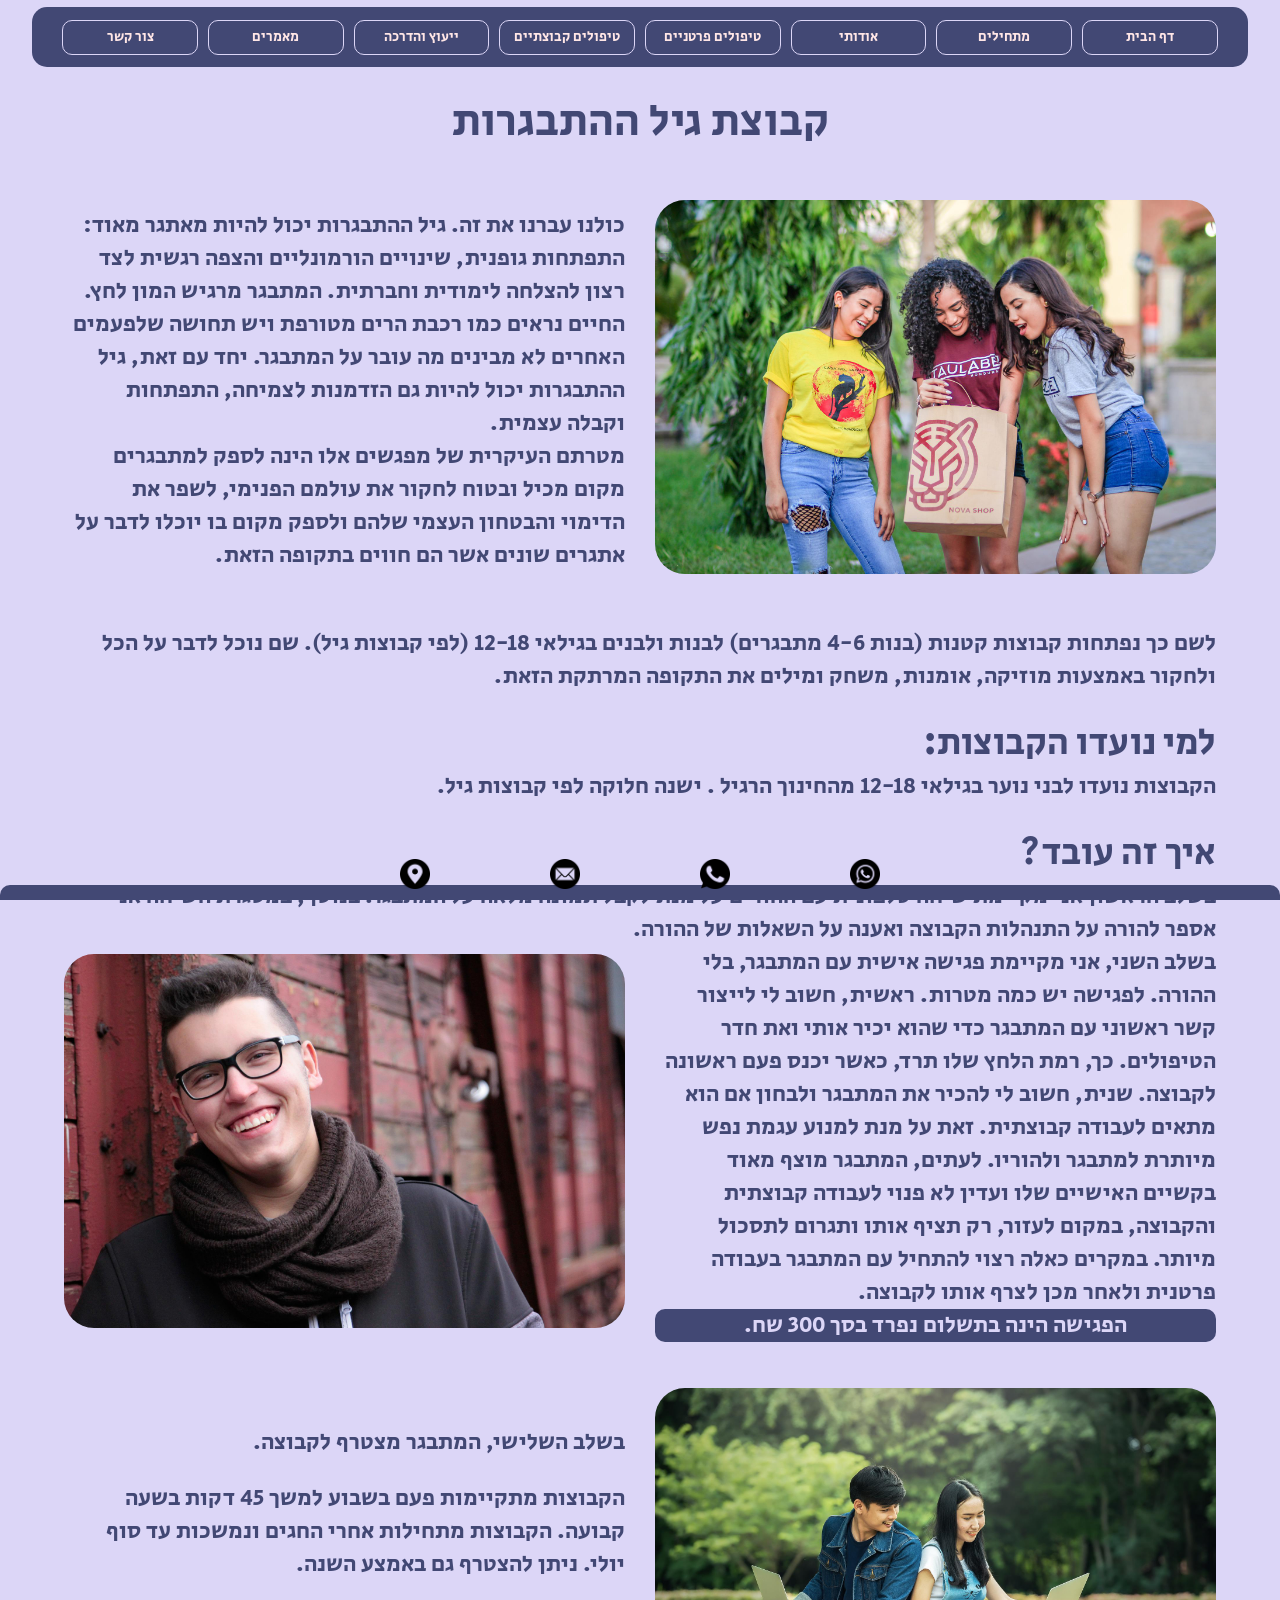
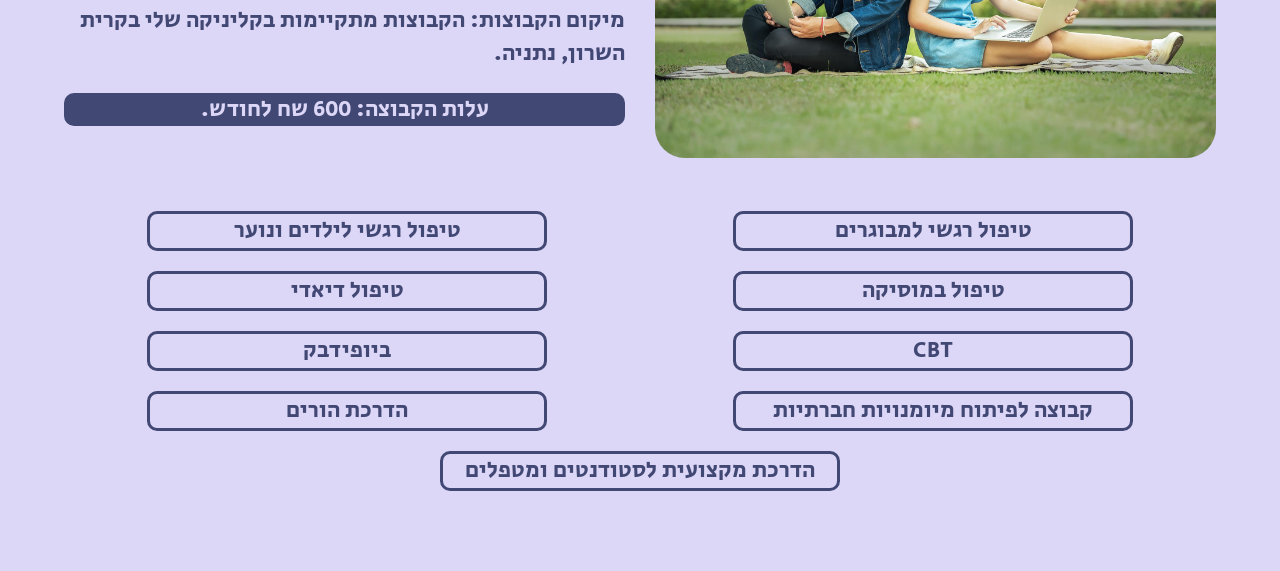
<file: link/kvucaGilEtbagrut.html>
<!DOCTYPE html>
<html lang="he" dir="rtl">
  <head>
    <meta charset="UTF-8" />
    <meta name="viewport" content="width=device-width, initial-scale=1.0" />
    <link rel="stylesheet" href="/index.css" />
    <!-- *********************************fonts -->
    <link rel="preconnect" href="https://fonts.googleapis.com" />
    <link rel="preconnect" href="https://fonts.gstatic.com" crossorigin />
    <link
      href="https://fonts.googleapis.com/css2?family=Rubik:ital,wght@0,300..900;1,300..900&family=Secular+One&family=Varela+Round&display=swap"
      rel="stylesheet"
    />

    <!-- ************************************* -->

    <title>ד"ר רעיה בלנקי וורונוב</title>
  </head>
  <body>
    <!-- *******************************webSite MAIN Box -->
    <div class="webSiteBox">
      <!-- *******************************nav bar -->
      <header id="header">
        <div class="burger">
          <span></span>
        </div>
        <nav id="navMenu">
          <a class="button" href="/#">דף הבית</a>
          <a class="button" href="/#mathilimBox">מתחילים</a>
          <a class="button" href="/#odotiBox">אודותי</a>
          <a class="button" href="/#tipulimPartanim">טיפולים פרטניים</a>
          <a class="button" href="/#tipulimKvucatim">טיפולים קבוצתיים</a>
          <a class="button" href="/#eutsAdraha">ייעוץ והדרכה</a>
          <a class="button" href="/#maamarim">מאמרים</a>
          <a class="button" href="/link/contact.html">צור קשר</a>
        </nav>
      </header>

      <!-- *******************************kvucaMiumanutHvratit -->
      <div id="mainLinksConteiner">
        <h2>קבוצת גיל ההתבגרות</h2>
        <br />
        <br />
        <div class="linksBox">
          <div class="imagesLinksBox">
            <img src="/img/kvuca/kvuca_eladim/kvuca_eladim_1.jpg" alt="img" />
          </div>
          <div class="textLinksbox">
            <p>
              כולנו עברנו את זה. גיל ההתבגרות יכול להיות מאתגר מאוד: התפתחות
              גופנית, שינויים הורמונליים והצפה רגשית לצד רצון להצלחה לימודית
              וחברתית. המתבגר מרגיש המון לחץ. החיים נראים כמו רכבת הרים מטורפת
              ויש תחושה שלפעמים האחרים לא מבינים מה עובר על המתבגר. יחד עם זאת,
              גיל ההתבגרות יכול להיות גם הזדמנות לצמיחה, התפתחות וקבלה עצמית.
            </p>
            <p>
              מטרתם העיקרית של מפגשים אלו הינה לספק למתבגרים מקום מכיל ובטוח
              לחקור את עולמם הפנימי, לשפר את הדימוי והבטחון העצמי שלהם ולספק
              מקום בו יוכלו לדבר על אתגרים שונים אשר הם חווים בתקופה הזאת.
            </p>
          </div>
        </div>
        <br />
        <br />
        <p>
          לשם כך נפתחות קבוצות קטנות (בנות 4-6 מתבגרים) לבנות ולבנים בגילאי
          12-18 (לפי קבוצות גיל). שם נוכל לדבר על הכל ולחקור באמצעות מוזיקה,
          אומנות, משחק ומילים את התקופה המרתקת הזאת.
        </p>
        <br />
        <h3>למי נועדו הקבוצות:</h3>
        <p>
          הקבוצות נועדו לבני נוער בגילאי 12-18 מהחינוך הרגיל . ישנה חלוקה לפי
          קבוצות גיל.
        </p>
        <br />
        <h3>איך זה עובד?</h3>
        <p>
          בשלב הראשון אני מקיימת שיחה טלפונית עם ההורים על מנת לקבל תמונה מלאה
          על המתבגר. בנוסף, במסגרת השיחה אני אספר להורה על התנהלות הקבוצה ואענה
          על השאלות של ההורה.
        </p>
        <div class="linksBox">
          <div class="textLinksbox">
            <p>
              בשלב השני, אני מקיימת פגישה אישית עם המתבגר, בלי ההורה. לפגישה יש
              כמה מטרות. ראשית, חשוב לי לייצור קשר ראשוני עם המתבגר כדי שהוא
              יכיר אותי ואת חדר הטיפולים. כך, רמת הלחץ שלו תרד, כאשר יכנס פעם
              ראשונה לקבוצה. שנית, חשוב לי להכיר את המתבגר ולבחון אם הוא מתאים
              לעבודה קבוצתית. זאת על מנת למנוע עגמת נפש מיותרת למתבגר ולהוריו.
              לעתים, המתבגר מוצף מאוד בקשיים האישיים שלו ועדין לא פנוי לעבודה
              קבוצתית והקבוצה, במקום לעזור, רק תציף אותו ותגרום לתסכול מיותר.
              במקרים כאלה רצוי להתחיל עם המתבגר בעבודה פרטנית ולאחר מכן לצרף
              אותו לקבוצה.
            </p>
            <p class="priceP">הפגישה הינה בתשלום נפרד בסך 300 שח.</p>
          </div>
          <div class="imagesLinksBox">
            <img src="/img/kvuca/kvuca_eladim/kvuca_eladim_2.jpg" alt="img" />
          </div>
        </div>
        <br />
        <br />
        <div class="linksBox">
          <div class="imagesLinksBox">
            <img src="/img/kvuca/kvuca_eladim/kvuca_eladim_3.jpg" alt="img" />
          </div>
          <div class="textLinksbox">
            <p>בשלב השלישי, המתבגר מצטרף לקבוצה.</p>
            <br />
            <p>
              הקבוצות מתקיימות פעם בשבוע למשך 45 דקות בשעה קבועה. הקבוצות
              מתחילות אחרי החגים ונמשכות עד סוף יולי. ניתן להצטרף גם באמצע השנה.
            </p>
            <br />
            <p>
              מיקום הקבוצות: הקבוצות מתקיימות בקליניקה שלי בקרית השרון, נתניה.
            </p>
            <br />
            <p class="priceP">עלות הקבוצה: 600 שח לחודש.</p>
          </div>
        </div>
        <br />
        <br />

        <div id="linkMenu">
          <a class="btn" href="/link/tipulRigshiMevugarim.html"
            >טיפול רגשי למבוגרים</a
          >
          <a class="btn" href="/link/tipulRigshiEladim.html"
            >טיפול רגשי לילדים ונוער</a
          >
          <a class="btn" href="/link/tipulMusic.html ">טיפול במוסיקה</a>
          <a class="btn" href="/link/tipulDady.html">טיפול דיאדי</a>
          <a class="btn" href="/link/tipulSvt.html">CBT</a>
          <a class="btn" href="/link/tipulBiofitback.html">ביופידבק</a>
          <a class="btn" href="/link/kvucaMiumanutHvratit.html"
            >קבוצה לפיתוח מיומנויות חברתיות</a
          >
          <a class="btn" href="/link/adrhatOrim.html">הדרכת הורים</a>
          <a class="btn" href="/link/adrahaMikzoit.html"
            >הדרכת מקצועית לסטודנטים ומטפלים</a
          >
        </div>
      </div>
      <!-- ****************************footerSoc -->

      <footer id="footerSocial">
        <div class="footerDiv">
          <a
            href="https://api.whatsapp.com/send?phone=9720544934956&text=%D7%94%D7%95%D7%93%D7%A2%D7%94%20%D7%9E%D7%94%D7%90%D7%AA%D7%A8%3A%20"
            target="_blank"
            ><img src="/img/contact/whatsapp.png" alt="whatsapp"
          /></a>

          <a href="tel:+97254-4934956" target="_blank"
            ><img src="/img/contact/telephone-call.png" alt="telephone-call"
          /></a>

          <a href="mailto:raya.bv@gmail.com" target="_blank"
            ><img src="/img/contact/email.png" alt="email"
          /></a>

          <a
            href="https://www.google.ru/maps/place/%D7%A7%D7%A8%D7%99%D7%AA+%D7%94%D7%A9%D7%A8%D7%95%D7%9F,+%D0%9D%D0%B5%D1%82%D0%B0%D0%BD%D0%B8%D1%8F%E2%80%AD/@32.3006414,34.8595484,14.5z/data=!4m6!3m5!1s0x151d3f92a2a21569:0xb0db5ac6c142ddf0!8m2!3d32.29976!4d34.874061!16s%2Fg%2F1tdhw507?entry=ttu"
            target="_blank"
            ><img src="/img/contact/home-address.png" alt="home-address"
          /></a>
        </div>
      </footer>
    </div>
    <script src="/index.js"></script>
  </body>
</html>
</file>
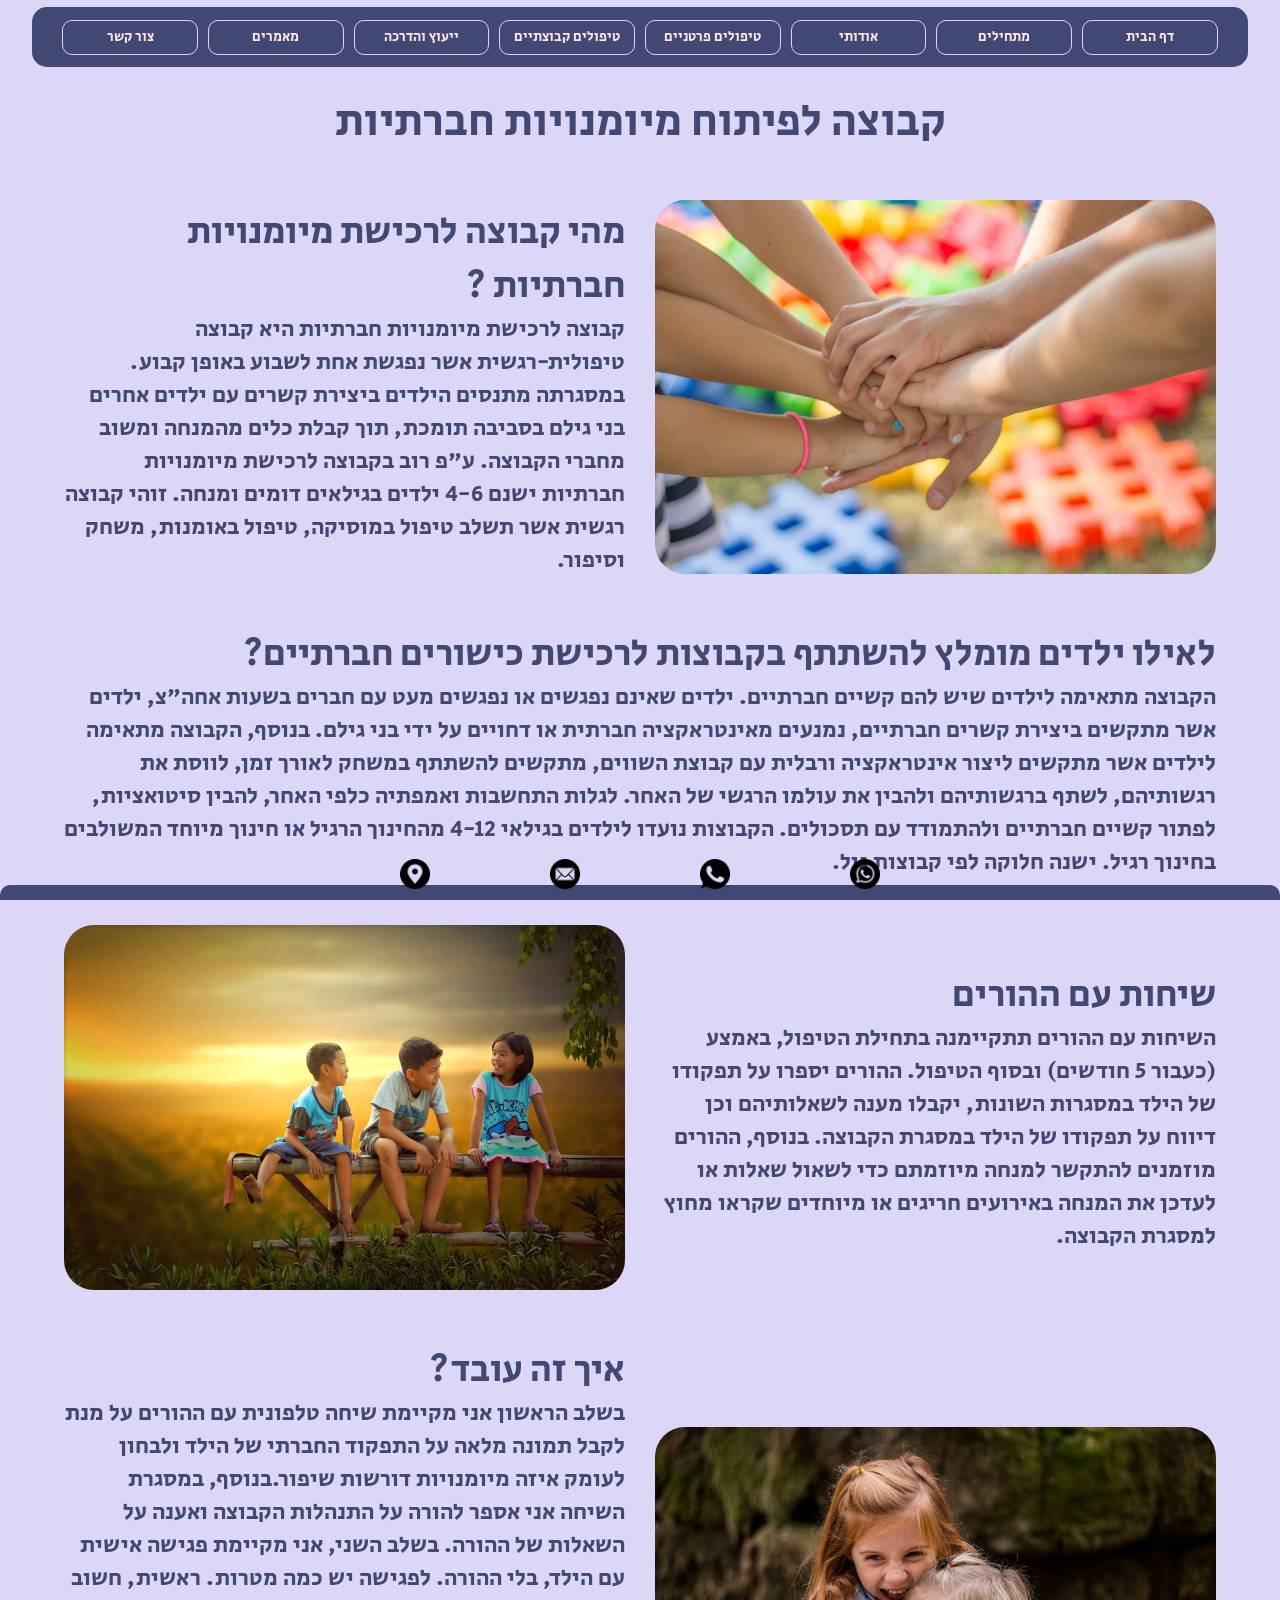
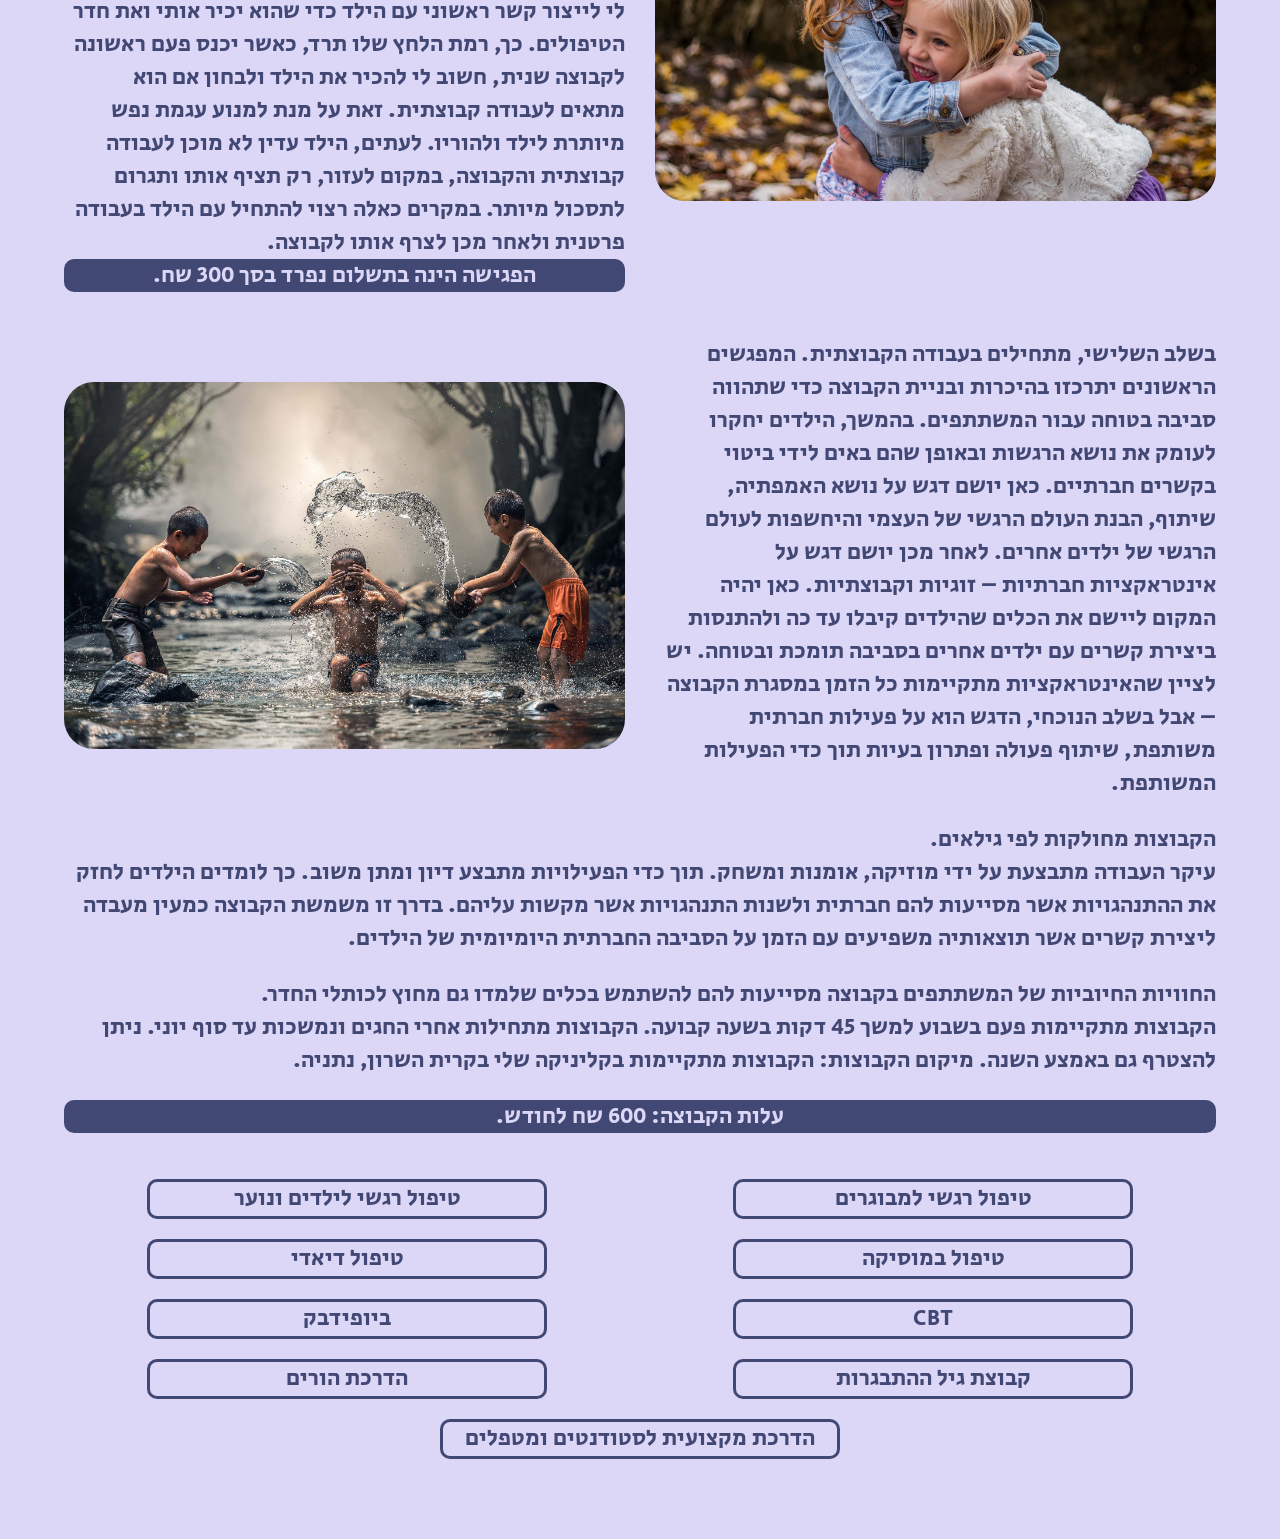
<file: link/kvucaMiumanutHvratit.html>
<!DOCTYPE html>
<html lang="he" dir="rtl">
  <head>
    <meta charset="UTF-8" />
    <meta name="viewport" content="width=device-width, initial-scale=1.0" />
    <link rel="stylesheet" href="/index.css" />
    <!-- *********************************fonts -->
    <link rel="preconnect" href="https://fonts.googleapis.com" />
    <link rel="preconnect" href="https://fonts.gstatic.com" crossorigin />
    <link
      href="https://fonts.googleapis.com/css2?family=Rubik:ital,wght@0,300..900;1,300..900&family=Secular+One&family=Varela+Round&display=swap"
      rel="stylesheet"
    />

    <!-- ************************************* -->

    <title>ד"ר רעיה בלנקי וורונוב</title>
  </head>
  <body>
    <!-- *******************************webSite MAIN Box -->
    <div class="webSiteBox">
      <!-- *******************************nav bar -->
      <header id="header">
        <div class="burger">
          <span></span>
        </div>
        <nav id="navMenu">
          <a class="button" href="/#">דף הבית</a>
          <a class="button" href="/#mathilimBox">מתחילים</a>
          <a class="button" href="/#odotiBox">אודותי</a>
          <a class="button" href="/#tipulimPartanim">טיפולים פרטניים</a>
          <a class="button" href="/#tipulimKvucatim">טיפולים קבוצתיים</a>
          <a class="button" href="/#eutsAdraha">ייעוץ והדרכה</a>
          <a class="button" href="/#maamarim">מאמרים</a>
          <a class="button" href="/link/contact.html">צור קשר</a>
        </nav>
      </header>

      <!-- *******************************kvucaMiumanutHvratit -->
      <div id="mainLinksConteiner">
        <h2>קבוצה לפיתוח מיומנויות חברתיות</h2>
        <br />
        <br />
        <div class="linksBox">
          <div class="imagesLinksBox">
            <img src="/img/kvuca/miumanut/kvuca_1.jpg" alt="img" />
          </div>
          <div class="textLinksbox">
            <h3>מהי קבוצה לרכישת מיומנויות חברתיות ?</h3>
            <p>
              קבוצה לרכישת מיומנויות חברתיות היא קבוצה טיפולית-רגשית אשר נפגשת
              אחת לשבוע באופן קבוע. במסגרתה מתנסים הילדים ביצירת קשרים עם ילדים
              אחרים בני גילם בסביבה תומכת, תוך קבלת כלים מהמנחה ומשוב מחברי
              הקבוצה. ע"פ רוב בקבוצה לרכישת מיומנויות חברתיות ישנם 4-6 ילדים
              בגילאים דומים ומנחה. זוהי קבוצה רגשית אשר תשלב טיפול במוסיקה,
              טיפול באומנות, משחק וסיפור.
            </p>
          </div>
        </div>
        <br />
        <br />
        <h3>לאילו ילדים מומלץ להשתתף בקבוצות לרכישת כישורים חברתיים?</h3>
        <p>
          הקבוצה מתאימה לילדים שיש להם קשיים חברתיים. ילדים שאינם נפגשים או
          נפגשים מעט עם חברים בשעות אחה"צ, ילדים אשר מתקשים ביצירת קשרים
          חברתיים, נמנעים מאינטראקציה חברתית או דחויים על ידי בני גילם. בנוסף,
          הקבוצה מתאימה לילדים אשר מתקשים ליצור אינטראקציה ורבלית עם קבוצת
          השווים, מתקשים להשתתף במשחק לאורך זמן, לווסת את רגשותיהם, לשתף
          ברגשותיהם ולהבין את עולמו הרגשי של האחר. לגלות התחשבות ואמפתיה כלפי
          האחר, להבין סיטואציות, לפתור קשיים חברתיים ולהתמודד עם תסכולים.
          הקבוצות נועדו לילדים בגילאי 4-12 מהחינוך הרגיל או חינוך מיוחד המשולבים
          בחינוך רגיל. ישנה חלוקה לפי קבוצות גיל.
        </p>
        <br />
        <br />
        <div class="linksBox">
          <div class="textLinksbox">
            <h3>שיחות עם ההורים</h3>
            <p>
              השיחות עם ההורים תתקיימנה בתחילת הטיפול, באמצע (כעבור 5 חודשים)
              ובסוף הטיפול. ההורים יספרו על תפקודו של הילד במסגרות השונות, יקבלו
              מענה לשאלותיהם וכן דיווח על תפקודו של הילד במסגרת הקבוצה. בנוסף,
              ההורים מוזמנים להתקשר למנחה מיוזמתם כדי לשאול שאלות או לעדכן את
              המנחה באירועים חריגים או מיוחדים שקראו מחוץ למסגרת הקבוצה.
            </p>
          </div>

          <div class="imagesLinksBox">
            <img src="/img/kvuca/miumanut/kvuca_2.jpg" alt="img" />
          </div>
        </div>
        <br />
        <br />
        <div class="linksBox">
          <div class="imagesLinksBox">
            <img src="/img/kvuca/miumanut/kvuca_3.jpg" alt="img" />
          </div>
          <div class="textLinksbox">
            <h3>איך זה עובד?</h3>
            <p>
              בשלב הראשון אני מקיימת שיחה טלפונית עם ההורים על מנת לקבל תמונה
              מלאה על התפקוד החברתי של הילד ולבחון לעומק איזה מיומנויות דורשות
              שיפור.בנוסף, במסגרת השיחה אני אספר להורה על התנהלות הקבוצה ואענה
              על השאלות של ההורה. בשלב השני, אני מקיימת פגישה אישית עם הילד, בלי
              ההורה. לפגישה יש כמה מטרות. ראשית, חשוב לי לייצור קשר ראשוני עם
              הילד כדי שהוא יכיר אותי ואת חדר הטיפולים. כך, רמת הלחץ שלו תרד,
              כאשר יכנס פעם ראשונה לקבוצה שנית, חשוב לי להכיר את הילד ולבחון אם
              הוא מתאים לעבודה קבוצתית. זאת על מנת למנוע עגמת נפש מיותרת לילד
              ולהוריו. לעתים, הילד עדין לא מוכן לעבודה קבוצתית והקבוצה, במקום
              לעזור, רק תציף אותו ותגרום לתסכול מיותר. במקרים כאלה רצוי להתחיל
              עם הילד בעבודה פרטנית ולאחר מכן לצרף אותו לקבוצה.
            </p>
            <p class="priceP">הפגישה הינה בתשלום נפרד בסך 300 שח.</p>
          </div>
        </div>
        <br />
        <br />
        <div class="linksBox">
          <div class="textLinksbox">
            <p>
              בשלב השלישי, מתחילים בעבודה הקבוצתית. המפגשים הראשונים יתרכזו
              בהיכרות ובניית הקבוצה כדי שתהווה סביבה בטוחה עבור המשתתפים. בהמשך,
              הילדים יחקרו לעומק את נושא הרגשות ובאופן שהם באים לידי ביטוי
              בקשרים חברתיים. כאן יושם דגש על נושא האמפתיה, שיתוף, הבנת העולם
              הרגשי של העצמי והיחשפות לעולם הרגשי של ילדים אחרים. לאחר מכן יושם
              דגש על אינטראקציות חברתיות – זוגיות וקבוצתיות. כאן יהיה המקום
              ליישם את הכלים שהילדים קיבלו עד כה ולהתנסות ביצירת קשרים עם ילדים
              אחרים בסביבה תומכת ובטוחה. יש לציין שהאינטראקציות מתקיימות כל הזמן
              במסגרת הקבוצה – אבל בשלב הנוכחי, הדגש הוא על פעילות חברתית משותפת,
              שיתוף פעולה ופתרון בעיות תוך כדי הפעילות המשותפת.
            </p>
          </div>
          <div class="imagesLinksBox">
            <img src="/img/kvuca/miumanut/kvuca_4.jpg" alt="img" />
          </div>
        </div>
        <br />
        <p>הקבוצות מחולקות לפי גילאים.</p>
        <p>
          עיקר העבודה מתבצעת על ידי מוזיקה, אומנות ומשחק. תוך כדי הפעילויות
          מתבצע דיון ומתן משוב. כך לומדים הילדים לחזק את ההתנהגויות אשר מסייעות
          להם חברתית ולשנות התנהגויות אשר מקשות עליהם. בדרך זו משמשת הקבוצה
          כמעין מעבדה ליצירת קשרים אשר תוצאותיה משפיעים עם הזמן על הסביבה
          החברתית היומיומית של הילדים.
        </p>
        <br />
        <p>
          החוויות החיוביות של המשתתפים בקבוצה מסייעות להם להשתמש בכלים שלמדו גם
          מחוץ לכותלי החדר.
        </p>
        <div class="prise">
          <p>
            הקבוצות מתקיימות פעם בשבוע למשך 45 דקות בשעה קבועה. הקבוצות מתחילות
            אחרי החגים ונמשכות עד סוף יוני. ניתן להצטרף גם באמצע השנה. מיקום
            הקבוצות: הקבוצות מתקיימות בקליניקה שלי בקרית השרון, נתניה.
          </p>
          <br />
          <p class="priceP">עלות הקבוצה: 600 שח לחודש.</p>
        </div>
        <br />
        <br />

        <div id="linkMenu">
          <a class="btn" href="/link/tipulRigshiMevugarim.html"
            >טיפול רגשי למבוגרים</a
          >
          <a class="btn" href="/link/tipulRigshiEladim.html"
            >טיפול רגשי לילדים ונוער</a
          >
          <a class="btn" href="/link/tipulMusic.html ">טיפול במוסיקה</a>
          <a class="btn" href="/link/tipulDady.html">טיפול דיאדי</a>
          <a class="btn" href="/link/tipulSvt.html">CBT</a>
          <a class="btn" href="/link/tipulBiofitback.html">ביופידבק</a>
          <a class="btn" href="/link/kvucaGilEtbagrut.html"
            >קבוצת גיל ההתבגרות</a
          >
          <a class="btn" href="/link/adrhatOrim.html">הדרכת הורים</a>
          <a class="btn" href="/link/adrahaMikzoit.html"
            >הדרכת מקצועית לסטודנטים ומטפלים</a
          >
        </div>
      </div>
      <!-- ****************************footerSoc -->

      <footer id="footerSocial">
        <div class="footerDiv">
          <a
            href="https://api.whatsapp.com/send?phone=9720544934956&text=%D7%94%D7%95%D7%93%D7%A2%D7%94%20%D7%9E%D7%94%D7%90%D7%AA%D7%A8%3A%20"
            target="_blank"
            ><img src="/img/contact/whatsapp.png" alt="whatsapp"
          /></a>

          <a href="tel:+97254-4934956" target="_blank"
            ><img src="/img/contact/telephone-call.png" alt="telephone-call"
          /></a>

          <a href="mailto:raya.bv@gmail.com" target="_blank"
            ><img src="/img/contact/email.png" alt="email"
          /></a>

          <a
            href="https://www.google.ru/maps/place/%D7%A7%D7%A8%D7%99%D7%AA+%D7%94%D7%A9%D7%A8%D7%95%D7%9F,+%D0%9D%D0%B5%D1%82%D0%B0%D0%BD%D0%B8%D1%8F%E2%80%AD/@32.3006414,34.8595484,14.5z/data=!4m6!3m5!1s0x151d3f92a2a21569:0xb0db5ac6c142ddf0!8m2!3d32.29976!4d34.874061!16s%2Fg%2F1tdhw507?entry=ttu"
            target="_blank"
            ><img src="/img/contact/home-address.png" alt="home-address"
          /></a>
        </div>
      </footer>
    </div>
    <script src="/index.js"></script>
  </body>
</html>
</file>
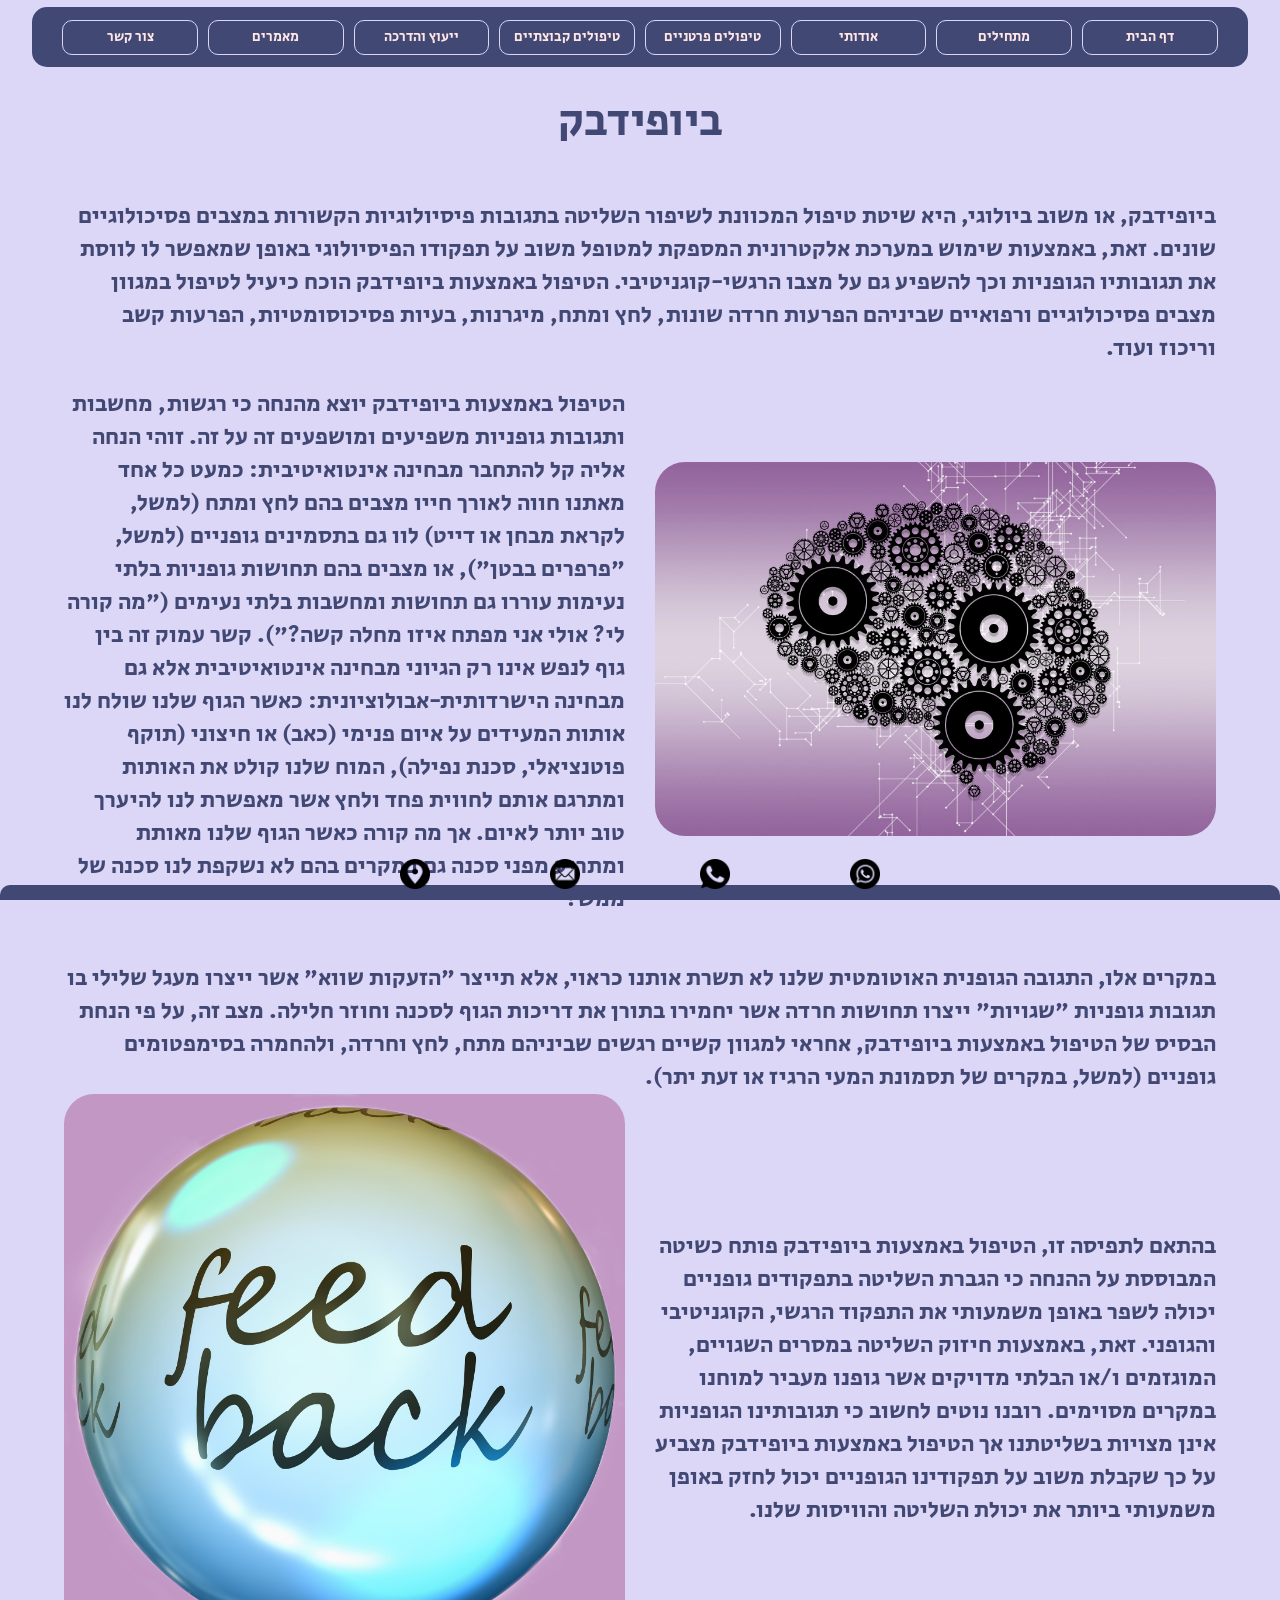
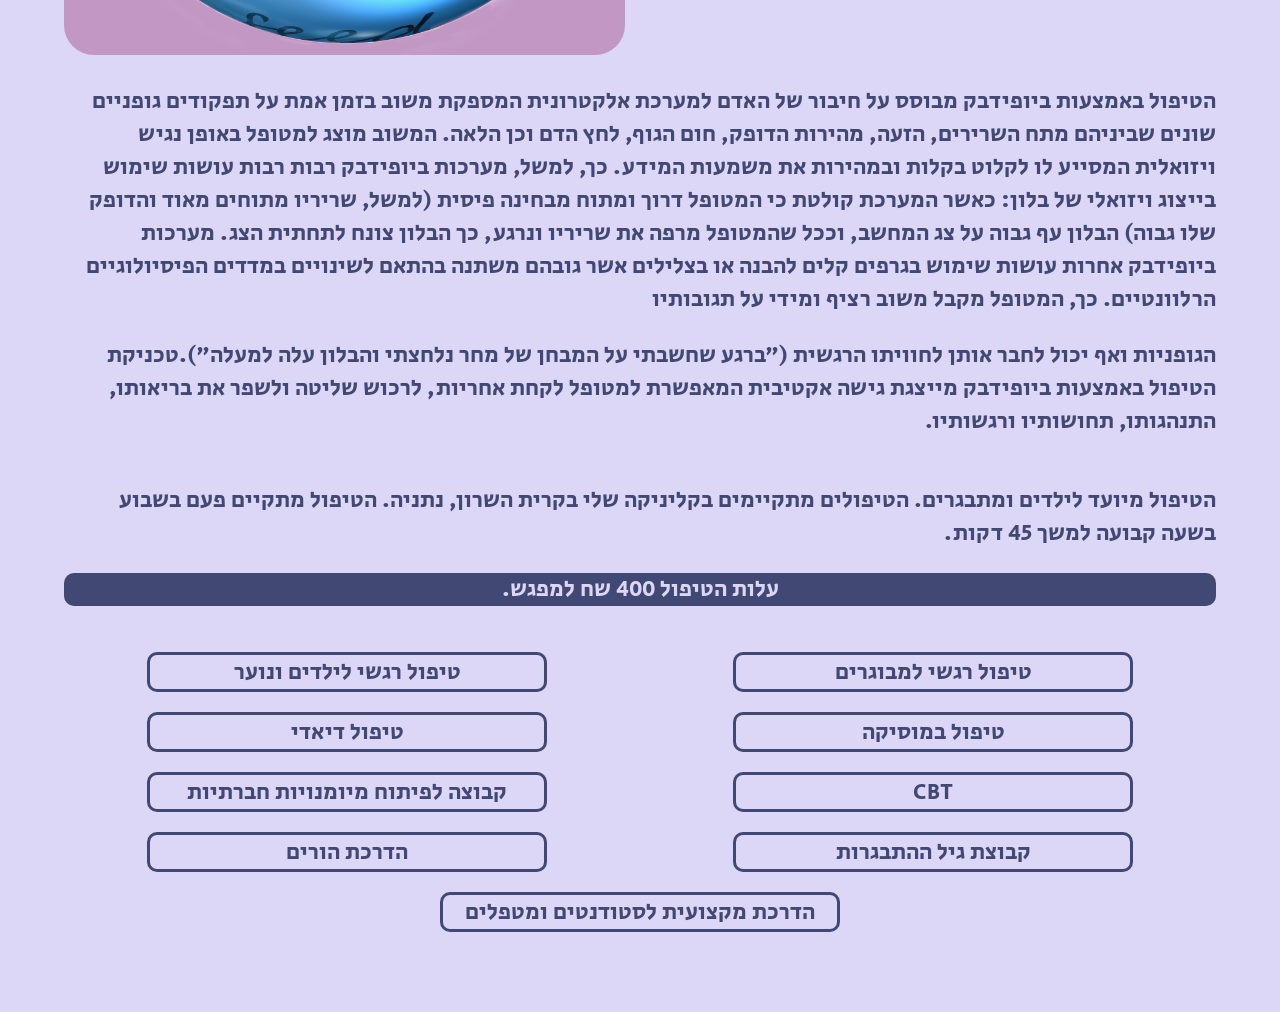
<file: link/tipulBiofitback.html>
<!DOCTYPE html>
<html lang="he" dir="rtl">
  <head>
    <meta charset="UTF-8" />
    <meta name="viewport" content="width=device-width, initial-scale=1.0" />
    <link rel="stylesheet" href="/index.css" />
    <!-- *********************************fonts -->
    <link rel="preconnect" href="https://fonts.googleapis.com" />
    <link rel="preconnect" href="https://fonts.gstatic.com" crossorigin />
    <link
      href="https://fonts.googleapis.com/css2?family=Rubik:ital,wght@0,300..900;1,300..900&family=Secular+One&family=Varela+Round&display=swap"
      rel="stylesheet"
    />

    <!-- ************************************* -->

    <title>ד"ר רעיה בלנקי וורונוב</title>
  </head>
  <body>
    <!-- *******************************webSite MAIN Box -->
    <div class="webSiteBox">
      <!-- *******************************nav bar -->
      <header id="header">
        <div class="burger">
          <span></span>
        </div>
        <nav id="navMenu">
          <a class="button" href="/#">דף הבית</a>
          <a class="button" href="/#mathilimBox">מתחילים</a>
          <a class="button" href="/#odotiBox">אודותי</a>
          <a class="button" href="/#tipulimPartanim">טיפולים פרטניים</a>
          <a class="button" href="/#tipulimKvucatim">טיפולים קבוצתיים</a>
          <a class="button" href="/#eutsAdraha">ייעוץ והדרכה</a>
          <a class="button" href="/#maamarim">מאמרים</a>
          <a class="button" href="/link/contact.html">צור קשר</a>
        </nav>
      </header>

      <!-- *******************************tipulBiofitback -->
      <div id="mainLinksConteiner">
        <h2>ביופידבק</h2>
        <br />
        <br />
        <p>
          ביופידבק, או משוב ביולוגי, היא שיטת טיפול המכוונת לשיפור השליטה
          בתגובות פיסיולוגיות הקשורות במצבים פסיכולוגיים שונים. זאת, באמצעות
          שימוש במערכת אלקטרונית המספקת למטופל משוב על תפקודו הפיסיולוגי באופן
          שמאפשר לו לווסת את תגובותיו הגופניות וכך להשפיע גם על מצבו
          הרגשי-קוגניטיבי. הטיפול באמצעות ביופידבק הוכח כיעיל לטיפול במגוון
          מצבים פסיכולוגיים ורפואיים שביניהם הפרעות חרדה שונות, לחץ ומתח,
          מיגרנות, בעיות פסיכוסומטיות, הפרעות קשב וריכוז ועוד.
        </p>
        <br />
        <div class="linksBox">
          <div class="imagesLinksBox">
            <img src="/img/partani/biofeedback/biofeedback_1.jpg" alt="img" />
          </div>
          <div class="textLinksbox">
            <p>
              הטיפול באמצעות ביופידבק יוצא מהנחה כי רגשות, מחשבות ותגובות
              גופניות משפיעים ומושפעים זה על זה. זוהי הנחה אליה קל להתחבר מבחינה
              אינטואיטיבית: כמעט כל אחד מאתנו חווה לאורך חייו מצבים בהם לחץ ומתח
              (למשל, לקראת מבחן או דייט) לוו גם בתסמינים גופניים (למשל, "פרפרים
              בבטן"), או מצבים בהם תחושות גופניות בלתי נעימות עוררו גם תחושות
              ומחשבות בלתי נעימים ("מה קורה לי? אולי אני מפתח איזו מחלה קשה?").
              קשר עמוק זה בין גוף לנפש אינו רק הגיוני מבחינה אינטואיטיבית אלא גם
              מבחינה הישרדותית-אבולוציונית: כאשר הגוף שלנו שולח לנו אותות
              המעידים על איום פנימי (כאב) או חיצוני (תוקף פוטנציאלי, סכנת
              נפילה), המוח שלנו קולט את האותות ומתרגם אותם לחווית פחד ולחץ אשר
              מאפשרת לנו להיערך טוב יותר לאיום. אך מה קורה כאשר הגוף שלנו מאותת
              ומתריע מפני סכנה גם במקרים בהם לא נשקפת לנו סכנה של ממש?
            </p>
          </div>
        </div>
        <br />
        <br />
        <p>
          במקרים אלו, התגובה הגופנית האוטומטית שלנו לא תשרת אותנו כראוי, אלא
          תייצר "הזעקות שווא" אשר ייצרו מעגל שלילי בו תגובות גופניות "שגויות"
          ייצרו תחושות חרדה אשר יחמירו בתורן את דריכות הגוף לסכנה וחוזר חלילה.
          מצב זה, על פי הנחת הבסיס של הטיפול באמצעות ביופידבק, אחראי למגוון
          קשיים רגשים שביניהם מתח, לחץ וחרדה, ולהחמרה בסימפטומים גופניים (למשל,
          במקרים של תסמונת המעי הרגיז או זעת יתר).
        </p>
        <div class="linksBox">
          <div class="textLinksbox">
            <p>
              בהתאם לתפיסה זו, הטיפול באמצעות ביופידבק פותח כשיטה המבוססת על
              ההנחה כי הגברת השליטה בתפקודים גופניים יכולה לשפר באופן משמעותי את
              התפקוד הרגשי, הקוגניטיבי והגופני. זאת, באמצעות חיזוק השליטה במסרים
              השגויים, המוגזמים ו/או הבלתי מדויקים אשר גופנו מעביר למוחנו במקרים
              מסוימים. רובנו נוטים לחשוב כי תגובותינו הגופניות אינן מצויות
              בשליטתנו אך הטיפול באמצעות ביופידבק מצביע על כך שקבלת משוב על
              תפקודינו הגופניים יכול לחזק באופן משמעותי ביותר את יכולת השליטה
              והוויסות שלנו.
            </p>
          </div>
          <div class="imagesLinksBox">
            <img src="/img/partani/biofeedback/biofeedback_2.jpg" alt="img" />
          </div>
        </div>
        <br />
        <p>
          הטיפול באמצעות ביופידבק מבוסס על חיבור של האדם למערכת אלקטרונית המספקת
          משוב בזמן אמת על תפקודים גופניים שונים שביניהם מתח השרירים, הזעה,
          מהירות הדופק, חום הגוף, לחץ הדם וכן הלאה. המשוב מוצג למטופל באופן נגיש
          ויזואלית המסייע לו לקלוט בקלות ובמהירות את משמעות המידע. כך, למשל,
          מערכות ביופידבק רבות רבות עושות שימוש בייצוג ויזואלי של בלון: כאשר
          המערכת קולטת כי המטופל דרוך ומתוח מבחינה פיסית (למשל, שריריו מתוחים
          מאוד והדופק שלו גבוה) הבלון עף גבוה על צג המחשב, וככל שהמטופל מרפה את
          שריריו ונרגע, כך הבלון צונח לתחתית הצג. מערכות ביופידבק אחרות עושות
          שימוש בגרפים קלים להבנה או בצלילים אשר גובהם משתנה בהתאם לשינויים
          במדדים הפיסיולוגיים הרלוונטיים. כך, המטופל מקבל משוב רציף ומידי על
          תגובותיו
        </p>
        <br />
        <p>
          הגופניות ואף יכול לחבר אותן לחוויתו הרגשית ("ברגע שחשבתי על המבחן של
          מחר נלחצתי והבלון עלה למעלה").טכניקת הטיפול באמצעות ביופידבק מייצגת
          גישה אקטיבית המאפשרת למטופל לקחת אחריות, לרכוש שליטה ולשפר את בריאותו,
          התנהגותו, תחושותיו ורגשותיו.
        </p>
        <br />
        <br />
        <div class="prise">
          <p>
            הטיפול מיועד לילדים ומתבגרים. הטיפולים מתקיימים בקליניקה שלי בקרית
            השרון, נתניה. הטיפול מתקיים פעם בשבוע בשעה קבועה למשך 45 דקות.
          </p>
          <br />
          <p class="priceP">עלות הטיפול 400 שח למפגש.</p>
        </div>
        <br />
        <br />

        <div id="linkMenu">
          <a class="btn" href="/link/tipulRigshiMevugarim.html"
            >טיפול רגשי למבוגרים</a
          >
          <a class="btn" href="/link/tipulRigshiEladim.html"
            >טיפול רגשי לילדים ונוער</a
          >
          <a class="btn" href="/link/tipulMusic.html ">טיפול במוסיקה</a>
          <a class="btn" href="/link/tipulDady.html">טיפול דיאדי</a>
          <a class="btn" href="/link/tipulSvt.html">CBT</a>
          <a class="btn" href="/link/kvucaMiumanutHvratit.html"
            >קבוצה לפיתוח מיומנויות חברתיות</a
          >
          <a class="btn" href="/link/kvucaGilEtbagrut.html"
            >קבוצת גיל ההתבגרות</a
          >
          <a class="btn" href="/link/adrhatOrim.html">הדרכת הורים</a>
          <a class="btn" href="/link/adrahaMikzoit.html"
            >הדרכת מקצועית לסטודנטים ומטפלים</a
          >
        </div>
      </div>
      <!-- ****************************footerSoc -->

      <footer id="footerSocial">
        <div class="footerDiv">
          <a
            href="https://api.whatsapp.com/send?phone=9720544934956&text=%D7%94%D7%95%D7%93%D7%A2%D7%94%20%D7%9E%D7%94%D7%90%D7%AA%D7%A8%3A%20"
            target="_blank"
            ><img src="/img/contact/whatsapp.png" alt="whatsapp"
          /></a>

          <a href="tel:+97254-4934956" target="_blank"
            ><img src="/img/contact/telephone-call.png" alt="telephone-call"
          /></a>

          <a href="mailto:raya.bv@gmail.com" target="_blank"
            ><img src="/img/contact/email.png" alt="email"
          /></a>

          <a
            href="https://www.google.ru/maps/place/%D7%A7%D7%A8%D7%99%D7%AA+%D7%94%D7%A9%D7%A8%D7%95%D7%9F,+%D0%9D%D0%B5%D1%82%D0%B0%D0%BD%D0%B8%D1%8F%E2%80%AD/@32.3006414,34.8595484,14.5z/data=!4m6!3m5!1s0x151d3f92a2a21569:0xb0db5ac6c142ddf0!8m2!3d32.29976!4d34.874061!16s%2Fg%2F1tdhw507?entry=ttu"
            target="_blank"
            ><img src="/img/contact/home-address.png" alt="home-address"
          /></a>
        </div>
      </footer>
    </div>
    <script src="/index.js"></script>
  </body>
</html>
</file>
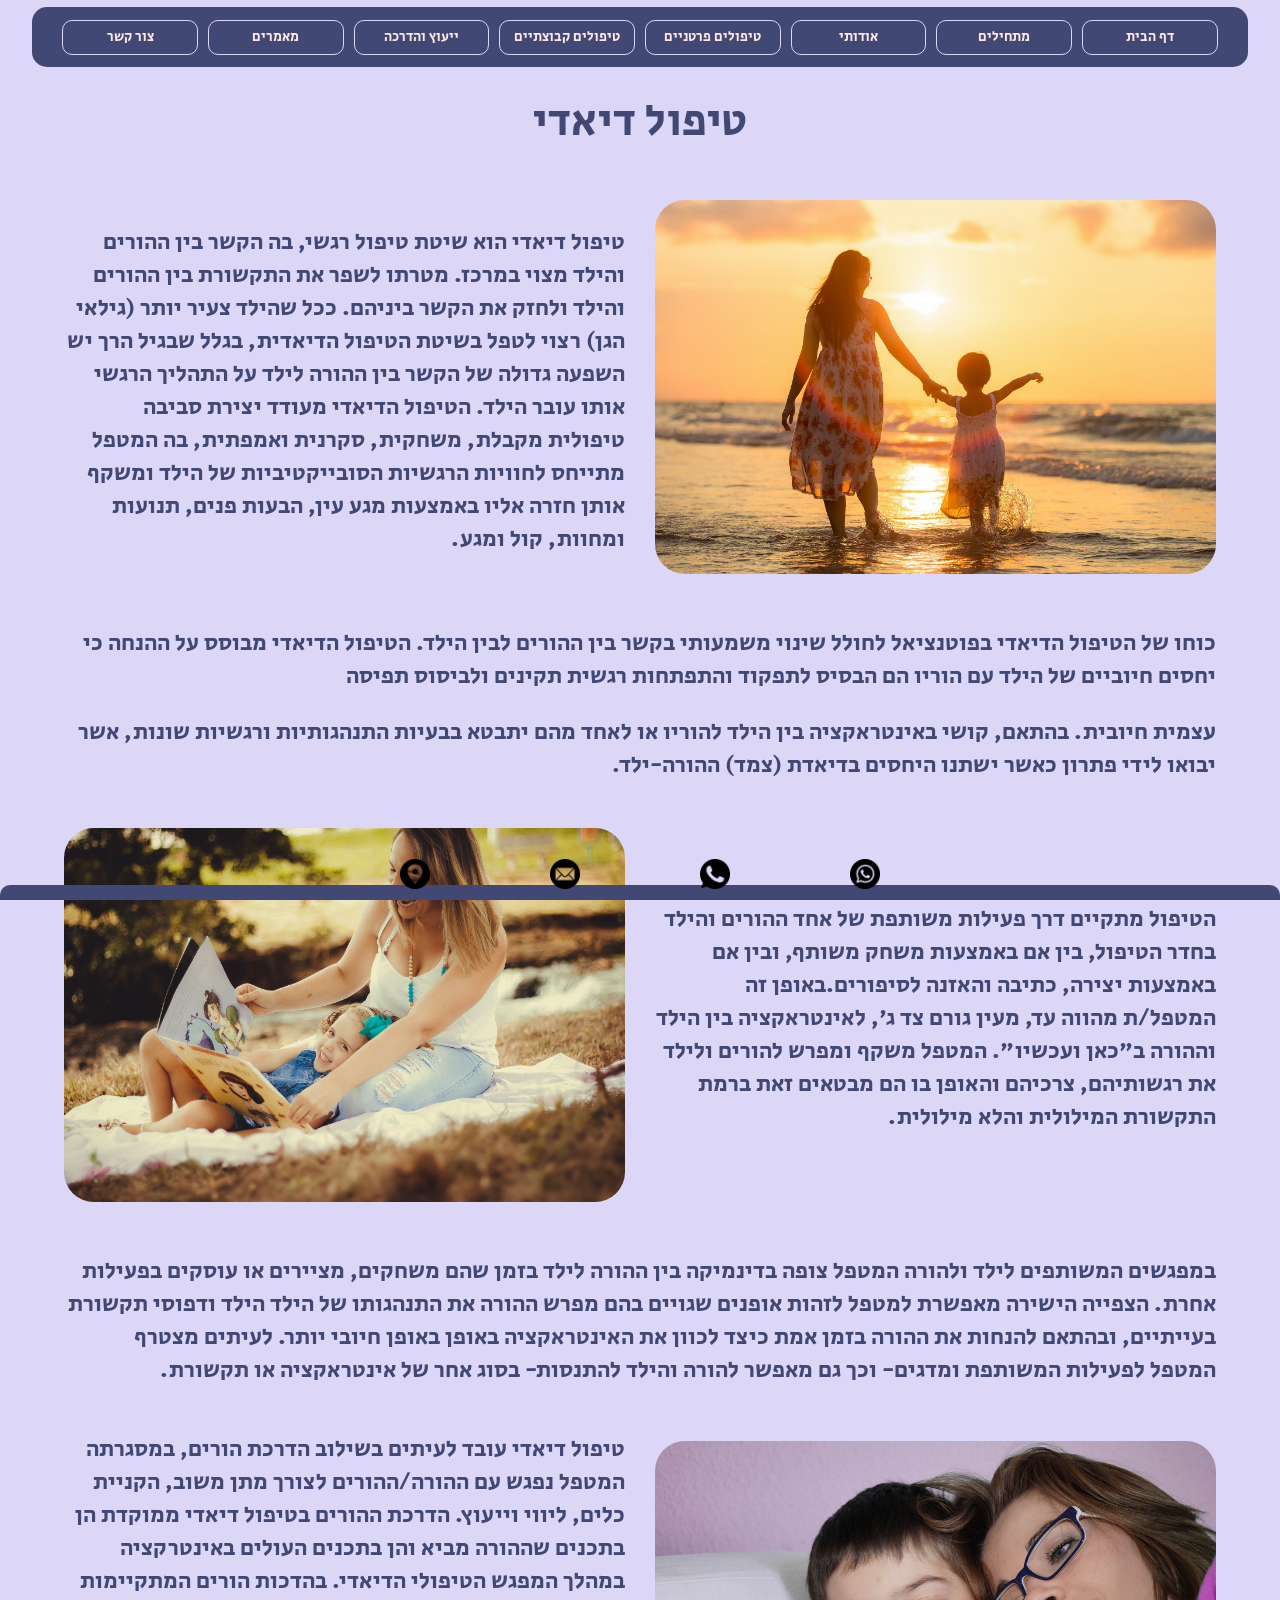
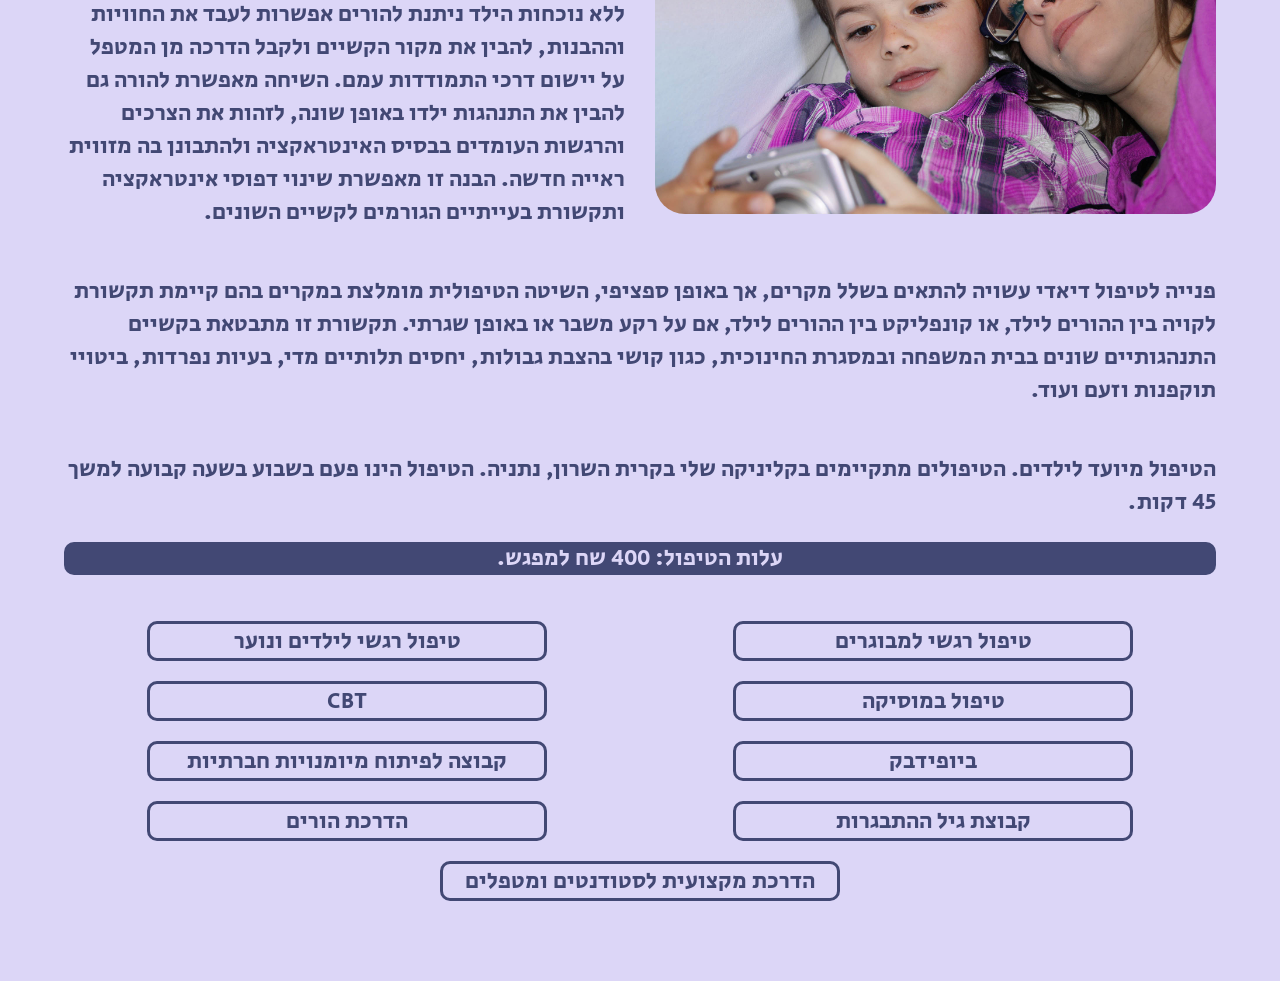
<file: link/tipulDady.html>
<!DOCTYPE html>
<html lang="he" dir="rtl">
  <head>
    <meta charset="UTF-8" />
    <meta name="viewport" content="width=device-width, initial-scale=1.0" />
    <link rel="stylesheet" href="/index.css" />
    <!-- *********************************fonts -->
    <link rel="preconnect" href="https://fonts.googleapis.com" />
    <link rel="preconnect" href="https://fonts.gstatic.com" crossorigin />
    <link
      href="https://fonts.googleapis.com/css2?family=Rubik:ital,wght@0,300..900;1,300..900&family=Secular+One&family=Varela+Round&display=swap"
      rel="stylesheet"
    />

    <!-- ************************************* -->

    <title>ד"ר רעיה בלנקי וורונוב</title>
  </head>
  <body>
    <!-- *******************************webSite MAIN Box -->
    <div class="webSiteBox">
      <!-- *******************************nav bar -->
      <header id="header">
        <div class="burger">
          <span></span>
        </div>
        <nav id="navMenu">
          <a class="button" href="/#">דף הבית</a>
          <a class="button" href="/#mathilimBox">מתחילים</a>
          <a class="button" href="/#odotiBox">אודותי</a>
          <a class="button" href="/#tipulimPartanim">טיפולים פרטניים</a>
          <a class="button" href="/#tipulimKvucatim">טיפולים קבוצתיים</a>
          <a class="button" href="/#eutsAdraha">ייעוץ והדרכה</a>
          <a class="button" href="/#maamarim">מאמרים</a>
          <a class="button" href="/link/contact.html">צור קשר</a>
        </nav>
      </header>

      <!-- *******************************tipulDady -->
      <div id="mainLinksConteiner">
        <h2>טיפול דיאדי</h2>
        <br />
        <br />
        <div class="linksBox">
          <div class="imagesLinksBox">
            <img src="/img/partani/diadi/diadi_1.jpg" alt="img" />
          </div>
          <div class="textLinksbox">
            <p>
              טיפול דיאדי הוא שיטת טיפול רגשי, בה הקשר בין ההורים והילד מצוי
              במרכז. מטרתו לשפר את התקשורת בין ההורים והילד ולחזק את הקשר
              ביניהם. ככל שהילד צעיר יותר (גילאי הגן) רצוי לטפל בשיטת הטיפול
              הדיאדית, בגלל שבגיל הרך יש השפעה גדולה של הקשר בין ההורה לילד על
              התהליך הרגשי אותו עובר הילד. הטיפול הדיאדי מעודד יצירת סביבה
              טיפולית מקבלת, משחקית, סקרנית ואמפתית, בה המטפל מתייחס לחוויות
              הרגשיות הסובייקטיביות של הילד ומשקף אותן חזרה אליו באמצעות מגע
              עין, הבעות פנים, תנועות ומחוות, קול ומגע.
            </p>
          </div>
        </div>
        <br />
        <br />
        <p>
          כוחו של הטיפול הדיאדי בפוטנציאל לחולל שינוי משמעותי בקשר בין ההורים
          לבין הילד. הטיפול הדיאדי מבוסס על ההנחה כי יחסים חיוביים של הילד עם
          הוריו הם הבסיס לתפקוד והתפתחות רגשית תקינים ולביסוס תפיסה
        </p>
        <br />
        <p>
          עצמית חיובית. בהתאם, קושי באינטראקציה בין הילד להוריו או לאחד מהם
          יתבטא בבעיות התנהגותיות ורגשיות שונות, אשר יבואו לידי פתרון כאשר ישתנו
          היחסים בדיאדת (צמד) ההורה-ילד.
        </p>
        <br />
        <br />
        <div class="linksBox">
          <div class="textLinksbox">
            <p>
              הטיפול מתקיים דרך פעילות משותפת של אחד ההורים והילד בחדר הטיפול,
              בין אם באמצעות משחק משותף, ובין אם באמצעות יצירה, כתיבה והאזנה
              לסיפורים.באופן זה המטפל/ת מהווה עד, מעין גורם צד ג', לאינטראקציה
              בין הילד וההורה ב"כאן ועכשיו". המטפל משקף ומפרש להורים ולילד את
              רגשותיהם, צרכיהם והאופן בו הם מבטאים זאת ברמת התקשורת המילולית
              והלא מילולית.
            </p>
          </div>
          <div class="imagesLinksBox">
            <img src="/img/partani/diadi/diadi_2.jpg" alt="img" />
          </div>
        </div>
        <br />
        <br />
        <p>
          במפגשים המשותפים לילד ולהורה המטפל צופה בדינמיקה בין ההורה לילד בזמן
          שהם משחקים, מציירים או עוסקים בפעילות אחרת. הצפייה הישירה מאפשרת למטפל
          לזהות אופנים שגויים בהם מפרש ההורה את התנהגותו של הילד הילד ודפוסי
          תקשורת בעייתיים, ובהתאם להנחות את ההורה בזמן אמת כיצד לכוון את
          האינטראקציה באופן באופן חיובי יותר. לעיתים מצטרף המטפל לפעילות המשותפת
          ומדגים- וכך גם מאפשר להורה והילד להתנסות- בסוג אחר של אינטראקציה או
          תקשורת.
        </p>
        <br />
        <br />
        <div class="linksBox">
          <div class="imagesLinksBox">
            <img src="/img/partani/diadi/diadi_3.jpg" alt="img" />
          </div>
          <div class="textLinksbox">
            <p>
              טיפול דיאדי עובד לעיתים בשילוב הדרכת הורים, במסגרתה המטפל נפגש עם
              ההורה/ההורים לצורך מתן משוב, הקניית כלים, ליווי וייעוץ. הדרכת
              ההורים בטיפול דיאדי ממוקדת הן בתכנים שההורה מביא והן בתכנים העולים
              באינטרקציה במהלך המפגש הטיפולי הדיאדי. בהדכות הורים המתקיימות ללא
              נוכחות הילד ניתנת להורים אפשרות לעבד את החוויות וההבנות, להבין את
              מקור הקשיים ולקבל הדרכה מן המטפל על יישום דרכי התמודדות עמם. השיחה
              מאפשרת להורה גם להבין את התנהגות ילדו באופן שונה, לזהות את הצרכים
              והרגשות העומדים בבסיס האינטראקציה ולהתבונן בה מזווית ראייה חדשה.
              הבנה זו מאפשרת שינוי דפוסי אינטראקציה ותקשורת בעייתיים הגורמים
              לקשיים השונים.
            </p>
          </div>
        </div>
        <br />
        <br />
        <p>
          פנייה לטיפול דיאדי עשויה להתאים בשלל מקרים, אך באופן ספציפי, השיטה
          הטיפולית מומלצת במקרים בהם קיימת תקשורת לקויה בין ההורים לילד, או
          קונפליקט בין ההורים לילד, אם על רקע משבר או באופן שגרתי. תקשורת זו
          מתבטאת בקשיים התנהגותיים שונים בבית המשפחה ובמסגרת החינוכית, כגון קושי
          בהצבת גבולות, יחסים תלותיים מדי, בעיות נפרדות, ביטויי תוקפנות וזעם
          ועוד.
        </p>

        <br />
        <br />
        <div class="prise">
          <p>
            הטיפול מיועד לילדים. הטיפולים מתקיימים בקליניקה שלי בקרית השרון,
            נתניה. הטיפול הינו פעם בשבוע בשעה קבועה למשך 45 דקות.
          </p>
          <br />
          <p class="priceP">עלות הטיפול: 400 שח למפגש.</p>
        </div>
        <br />
        <br />

        <div id="linkMenu">
          <a class="btn" href="/link/tipulRigshiMevugarim.html"
            >טיפול רגשי למבוגרים</a
          >
          <a class="btn" href="/link/tipulRigshiEladim.html"
            >טיפול רגשי לילדים ונוער</a
          >
          <a class="btn" href="/link/tipulMusic.html ">טיפול במוסיקה</a>
          <a class="btn" href="/link/tipulSvt.html">CBT</a>
          <a class="btn" href="/link/tipulBiofitback.html">ביופידבק</a>
          <a class="btn" href="/link/kvucaMiumanutHvratit.html"
            >קבוצה לפיתוח מיומנויות חברתיות</a
          >
          <a class="btn" href="/link/kvucaGilEtbagrut.html"
            >קבוצת גיל ההתבגרות</a
          >
          <a class="btn" href="/link/adrhatOrim.html">הדרכת הורים</a>
          <a class="btn" href="/link/adrahaMikzoit.html"
            >הדרכת מקצועית לסטודנטים ומטפלים</a
          >
        </div>
      </div>
      <!-- ****************************footerSoc -->

      <footer id="footerSocial">
        <div class="footerDiv">
          <a
            href="https://api.whatsapp.com/send?phone=9720544934956&text=%D7%94%D7%95%D7%93%D7%A2%D7%94%20%D7%9E%D7%94%D7%90%D7%AA%D7%A8%3A%20"
            target="_blank"
            ><img src="/img/contact/whatsapp.png" alt="whatsapp"
          /></a>

          <a href="tel:+97254-4934956" target="_blank"
            ><img src="/img/contact/telephone-call.png" alt="telephone-call"
          /></a>

          <a href="mailto:raya.bv@gmail.com" target="_blank"
            ><img src="/img/contact/email.png" alt="email"
          /></a>

          <a
            href="https://www.google.ru/maps/place/%D7%A7%D7%A8%D7%99%D7%AA+%D7%94%D7%A9%D7%A8%D7%95%D7%9F,+%D0%9D%D0%B5%D1%82%D0%B0%D0%BD%D0%B8%D1%8F%E2%80%AD/@32.3006414,34.8595484,14.5z/data=!4m6!3m5!1s0x151d3f92a2a21569:0xb0db5ac6c142ddf0!8m2!3d32.29976!4d34.874061!16s%2Fg%2F1tdhw507?entry=ttu"
            target="_blank"
            ><img src="/img/contact/home-address.png" alt="home-address"
          /></a>
        </div>
      </footer>
    </div>
    <script src="/index.js"></script>
  </body>
</html>
</file>
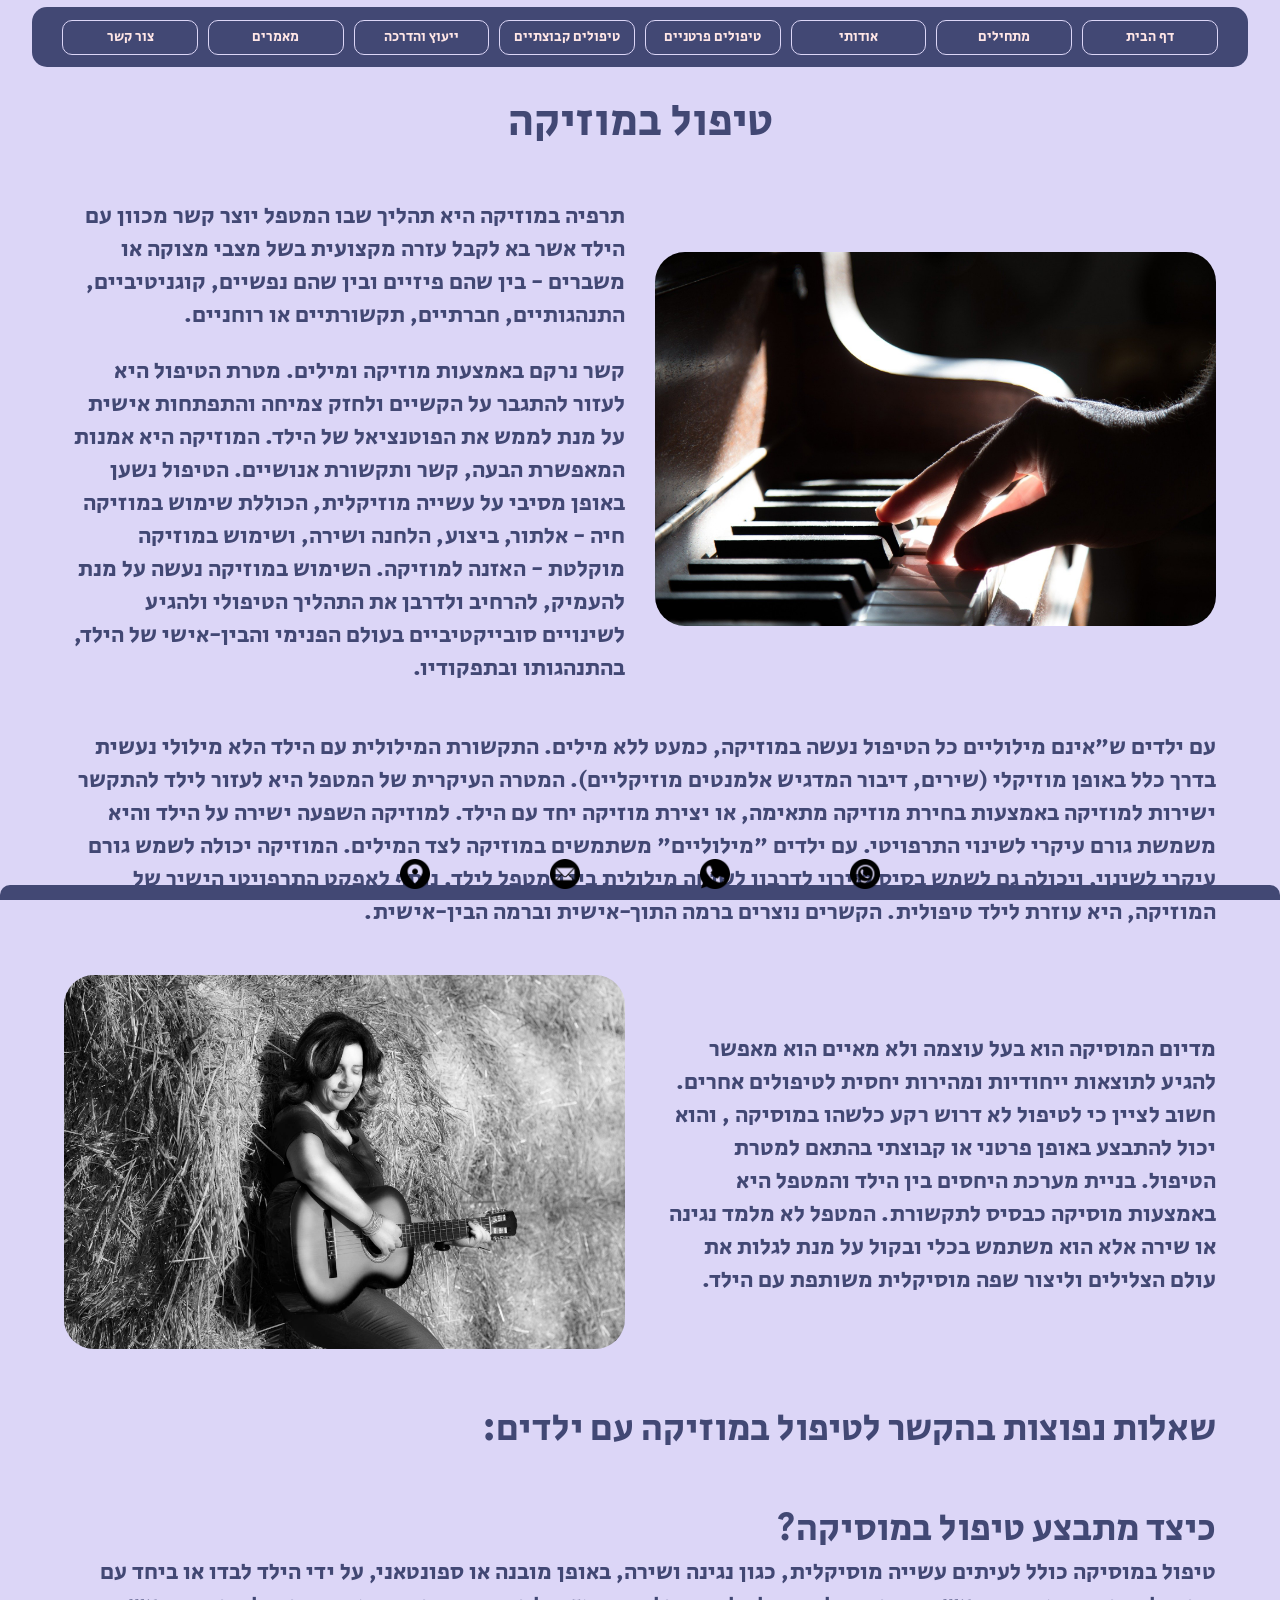
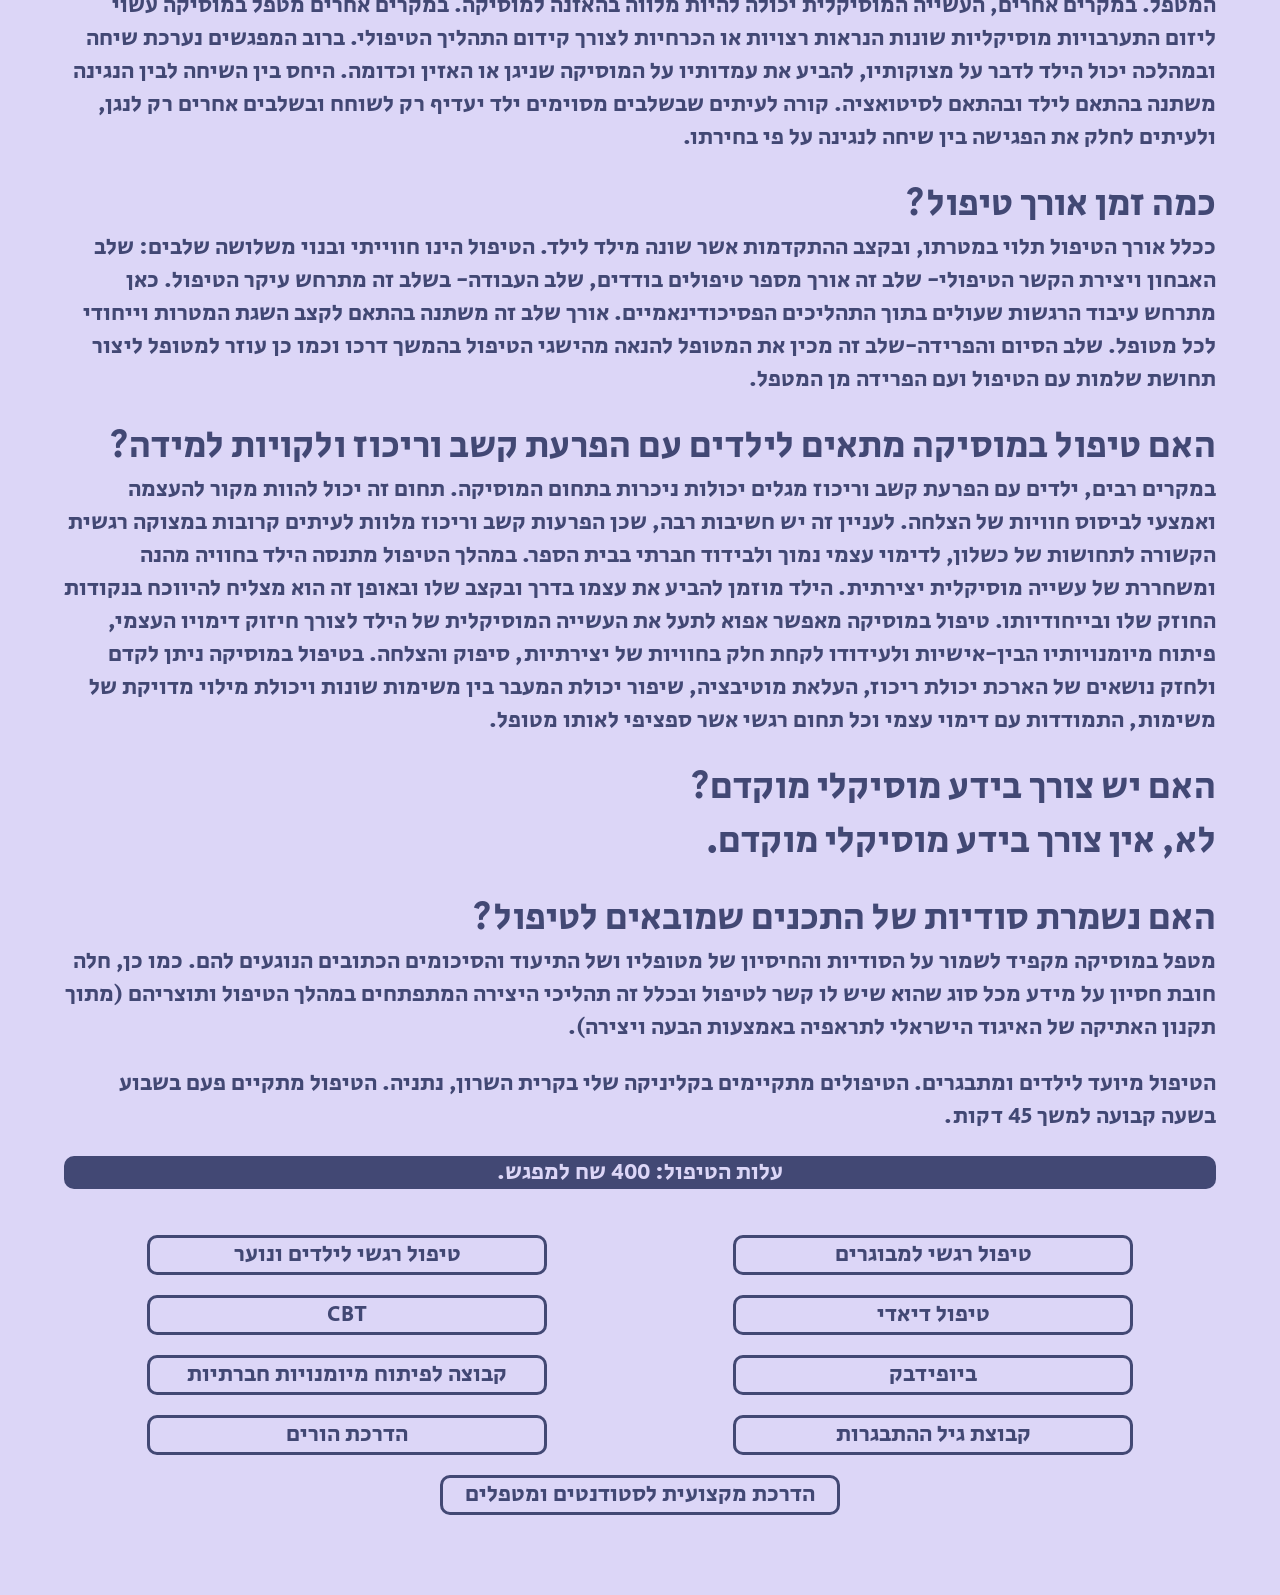
<file: link/tipulMusic.html>
<!DOCTYPE html>
<html lang="he" dir="rtl">
  <head>
    <meta charset="UTF-8" />
    <meta name="viewport" content="width=device-width, initial-scale=1.0" />
    <link rel="stylesheet" href="/index.css" />
    <!-- *********************************fonts -->
    <link rel="preconnect" href="https://fonts.googleapis.com" />
    <link rel="preconnect" href="https://fonts.gstatic.com" crossorigin />
    <link
      href="https://fonts.googleapis.com/css2?family=Rubik:ital,wght@0,300..900;1,300..900&family=Secular+One&family=Varela+Round&display=swap"
      rel="stylesheet"
    />

    <!-- ************************************* -->

    <title>ד"ר רעיה בלנקי וורונוב</title>
  </head>
  <body>
    <!-- *******************************webSite MAIN Box -->
    <div class="webSiteBox">
      <!-- *******************************nav bar -->
      <header id="header">
        <div class="burger">
          <span></span>
        </div>
        <nav id="navMenu">
          <a class="button" href="/#">דף הבית</a>
          <a class="button" href="/#mathilimBox">מתחילים</a>
          <a class="button" href="/#odotiBox">אודותי</a>
          <a class="button" href="/#tipulimPartanim">טיפולים פרטניים</a>
          <a class="button" href="/#tipulimKvucatim">טיפולים קבוצתיים</a>
          <a class="button" href="/#eutsAdraha">ייעוץ והדרכה</a>
          <a class="button" href="/#maamarim">מאמרים</a>
          <a class="button" href="/link/contact.html">צור קשר</a>
        </nav>
      </header>

      <!-- *******************************tipulMusic -->
      <div id="mainLinksConteiner">
        <h2>טיפול במוזיקה</h2>
        <br />
        <br />
        <div class="linksBox">
          <div class="imagesLinksBox">
            <img src="/img/partani/music/music_1.jpg" alt="img" />
          </div>
          <div class="textLinksbox">
            <p>
              תרפיה במוזיקה היא תהליך שבו המטפל יוצר קשר מכוון עם הילד אשר בא
              לקבל עזרה מקצועית בשל מצבי מצוקה או משברים - בין שהם פיזיים ובין
              שהם נפשיים, קוגניטיביים, התנהגותיים, חברתיים, תקשורתיים או
              רוחניים.
            </p>
            <br />
            <p>
              קשר נרקם באמצעות מוזיקה ומילים. מטרת הטיפול היא לעזור להתגבר על
              הקשיים ולחזק צמיחה והתפתחות אישית על מנת לממש את הפוטנציאל של
              הילד. המוזיקה היא אמנות המאפשרת הבעה, קשר ותקשורת אנושיים. הטיפול
              נשען באופן מסיבי על עשייה מוזיקלית, הכוללת שימוש במוזיקה חיה -
              אלתור, ביצוע, הלחנה ושירה, ושימוש במוזיקה מוקלטת - האזנה למוזיקה.
              השימוש במוזיקה נעשה על מנת להעמיק, להרחיב ולדרבן את התהליך הטיפולי
              ולהגיע לשינויים סובייקטיביים בעולם הפנימי והבין-אישי של הילד,
              בהתנהגותו ובתפקודיו.
            </p>
          </div>
        </div>
        <br />
        <br />
        <p>
          עם ילדים ש"אינם מילוליים כל הטיפול נעשה במוזיקה, כמעט ללא מילים.
          התקשורת המילולית עם הילד הלא מילולי נעשית בדרך כלל באופן מוזיקלי
          (שירים, דיבור המדגיש אלמנטים מוזיקליים). המטרה העיקרית של המטפל היא
          לעזור לילד להתקשר ישירות למוזיקה באמצעות בחירת מוזיקה מתאימה, או יצירת
          מוזיקה יחד עם הילד. למוזיקה השפעה ישירה על הילד והיא משמשת גורם עיקרי
          לשינוי התרפויטי. עם ילדים "מילוליים" משתמשים במוזיקה לצד המילים.
          המוזיקה יכולה לשמש גורם עיקרי לשינוי, ויכולה גם לשמש בסיס לגירוי
          לדרבון לשיחה מילולית בין המטפל לילד. נוסף לאפקט התרפויטי הישיר של
          המוזיקה, היא עוזרת לילד טיפולית. הקשרים נוצרים ברמה התוך-אישית וברמה
          הבין-אישית.
        </p>
        <br />
        <br />
        <div class="linksBox">
          <div class="textLinksbox">
            <p>
              מדיום המוסיקה הוא בעל עוצמה ולא מאיים הוא מאפשר להגיע לתוצאות
              ייחודיות ומהירות יחסית לטיפולים אחרים. חשוב לציין כי לטיפול לא
              דרוש רקע כלשהו במוסיקה , והוא יכול להתבצע באופן פרטני או קבוצתי
              בהתאם למטרת הטיפול. בניית מערכת היחסים בין הילד והמטפל היא באמצעות
              מוסיקה כבסיס לתקשורת. המטפל לא מלמד נגינה או שירה אלא הוא משתמש
              בכלי ובקול על מנת לגלות את עולם הצלילים וליצור שפה מוסיקלית משותפת
              עם הילד.
            </p>
          </div>
          <div class="imagesLinksBox">
            <img src="/img/partani/music/music_2.jpg" alt="img" />
          </div>
        </div>

        <br />
        <br />
        <h3>שאלות נפוצות בהקשר לטיפול במוזיקה עם ילדים:</h3>
        <br />
        <br />
        <h3>כיצד מתבצע טיפול במוסיקה?</h3>
        <p>
          טיפול במוסיקה כולל לעיתים עשייה מוסיקלית, כגון נגינה ושירה, באופן
          מובנה או ספונטאני, על ידי הילד לבדו או ביחד עם המטפל. במקרים אחרים,
          העשייה המוסיקלית יכולה להיות מלווה בהאזנה למוסיקה. במקרים אחרים מטפל
          במוסיקה עשוי ליזום התערבויות מוסיקליות שונות הנראות רצויות או הכרחיות
          לצורך קידום התהליך הטיפולי. ברוב המפגשים נערכת שיחה ובמהלכה יכול הילד
          לדבר על מצוקותיו, להביע את עמדותיו על המוסיקה שניגן או האזין וכדומה.
          היחס בין השיחה לבין הנגינה משתנה בהתאם לילד ובהתאם לסיטואציה. קורה
          לעיתים שבשלבים מסוימים ילד יעדיף רק לשוחח ובשלבים אחרים רק לנגן,
          ולעיתים לחלק את הפגישה בין שיחה לנגינה על פי בחירתו.
        </p>
        <br />
        <h3>כמה זמן אורך טיפול?</h3>
        <p>
          ככלל אורך הטיפול תלוי במטרתו, ובקצב ההתקדמות אשר שונה מילד לילד.
          הטיפול הינו חווייתי ובנוי משלושה שלבים: שלב האבחון ויצירת הקשר
          הטיפולי- שלב זה אורך מספר טיפולים בודדים, שלב העבודה- בשלב זה מתרחש
          עיקר הטיפול. כאן מתרחש עיבוד הרגשות שעולים בתוך התהליכים
          הפסיכודינאמיים. אורך שלב זה משתנה בהתאם לקצב השגת המטרות וייחודי לכל
          מטופל. שלב הסיום והפרידה-שלב זה מכין את המטופל להנאה מהישגי הטיפול
          בהמשך דרכו וכמו כן עוזר למטופל ליצור תחושת שלמות עם הטיפול ועם הפרידה
          מן המטפל.
        </p>
        <br />
        <h3>
          האם טיפול במוסיקה מתאים לילדים עם הפרעת קשב וריכוז ולקויות למידה?
        </h3>
        <p>
          במקרים רבים, ילדים עם הפרעת קשב וריכוז מגלים יכולות ניכרות בתחום
          המוסיקה. תחום זה יכול להוות מקור להעצמה ואמצעי לביסוס חוויות של הצלחה.
          לעניין זה יש חשיבות רבה, שכן הפרעות קשב וריכוז מלוות לעיתים קרובות
          במצוקה רגשית הקשורה לתחושות של כשלון, לדימוי עצמי נמוך ולבידוד חברתי
          בבית הספר. במהלך הטיפול מתנסה הילד בחוויה מהנה ומשחררת של עשייה
          מוסיקלית יצירתית. הילד מוזמן להביע את עצמו בדרך ובקצב שלו ובאופן זה
          הוא מצליח להיווכח בנקודות החוזק שלו ובייחודיותו. טיפול במוסיקה מאפשר
          אפוא לתעל את העשייה המוסיקלית של הילד לצורך חיזוק דימויו העצמי, פיתוח
          מיומנויותיו הבין-אישיות ולעידודו לקחת חלק בחוויות של יצירתיות, סיפוק
          והצלחה. בטיפול במוסיקה ניתן לקדם ולחזק נושאים של הארכת יכולת ריכוז,
          העלאת מוטיבציה, שיפור יכולת המעבר בין משימות שונות ויכולת מילוי מדויקת
          של משימות, התמודדות עם דימוי עצמי וכל תחום רגשי אשר ספציפי לאותו
          מטופל.
        </p>
        <br />
        <h3>האם יש צורך בידע מוסיקלי מוקדם?</h3>
        <h3>לא, אין צורך בידע מוסיקלי מוקדם.</h3>
        <br />
        <h3>האם נשמרת סודיות של התכנים שמובאים לטיפול?</h3>
        <p>
          מטפל במוסיקה מקפיד לשמור על הסודיות והחיסיון של מטופליו ושל התיעוד
          והסיכומים הכתובים הנוגעים להם. כמו כן, חלה חובת חסיון על מידע מכל סוג
          שהוא שיש לו קשר לטיפול ובכלל זה תהליכי היצירה המתפתחים במהלך הטיפול
          ותוצריהם (מתוך תקנון האתיקה של האיגוד הישראלי לתראפיה באמצעות הבעה
          ויצירה).
        </p>
        <br />
        <div class="prise">
          <p>
            הטיפול מיועד לילדים ומתבגרים. הטיפולים מתקיימים בקליניקה שלי בקרית
            השרון, נתניה. הטיפול מתקיים פעם בשבוע בשעה קבועה למשך 45 דקות.
          </p>
          <br />
          <p class="priceP">עלות הטיפול: 400 שח למפגש.</p>
        </div>
        <br />
        <br />

        <div id="linkMenu">
          <a class="btn" href="/link/tipulRigshiMevugarim.html"
            >טיפול רגשי למבוגרים</a
          >
          <a class="btn" href="/link/tipulRigshiEladim.html"
            >טיפול רגשי לילדים ונוער</a
          >

          <a class="btn" href="/link/tipulDady.html">טיפול דיאדי</a>
          <a class="btn" href="/link/tipulSvt.html">CBT</a>
          <a class="btn" href="/link/tipulBiofitback.html">ביופידבק</a>
          <a class="btn" href="/link/kvucaMiumanutHvratit.html"
            >קבוצה לפיתוח מיומנויות חברתיות</a
          >
          <a class="btn" href="/link/kvucaGilEtbagrut.html"
            >קבוצת גיל ההתבגרות</a
          >
          <a class="btn" href="/link/adrhatOrim.html">הדרכת הורים</a>
          <a class="btn" href="/link/adrahaMikzoit.html"
            >הדרכת מקצועית לסטודנטים ומטפלים</a
          >
        </div>
      </div>
      <!-- ****************************footerSoc -->

      <footer id="footerSocial">
        <div class="footerDiv">
          <a
            href="https://api.whatsapp.com/send?phone=9720544934956&text=%D7%94%D7%95%D7%93%D7%A2%D7%94%20%D7%9E%D7%94%D7%90%D7%AA%D7%A8%3A%20"
            target="_blank"
            ><img src="/img/contact/whatsapp.png" alt="whatsapp"
          /></a>

          <a href="tel:+97254-4934956" target="_blank"
            ><img src="/img/contact/telephone-call.png" alt="telephone-call"
          /></a>

          <a href="mailto:raya.bv@gmail.com" target="_blank"
            ><img src="/img/contact/email.png" alt="email"
          /></a>

          <a
            href="https://www.google.ru/maps/place/%D7%A7%D7%A8%D7%99%D7%AA+%D7%94%D7%A9%D7%A8%D7%95%D7%9F,+%D0%9D%D0%B5%D1%82%D0%B0%D0%BD%D0%B8%D1%8F%E2%80%AD/@32.3006414,34.8595484,14.5z/data=!4m6!3m5!1s0x151d3f92a2a21569:0xb0db5ac6c142ddf0!8m2!3d32.29976!4d34.874061!16s%2Fg%2F1tdhw507?entry=ttu"
            target="_blank"
            ><img src="/img/contact/home-address.png" alt="home-address"
          /></a>
        </div>
      </footer>
    </div>
    <script src="/index.js"></script>
  </body>
</html>
</file>
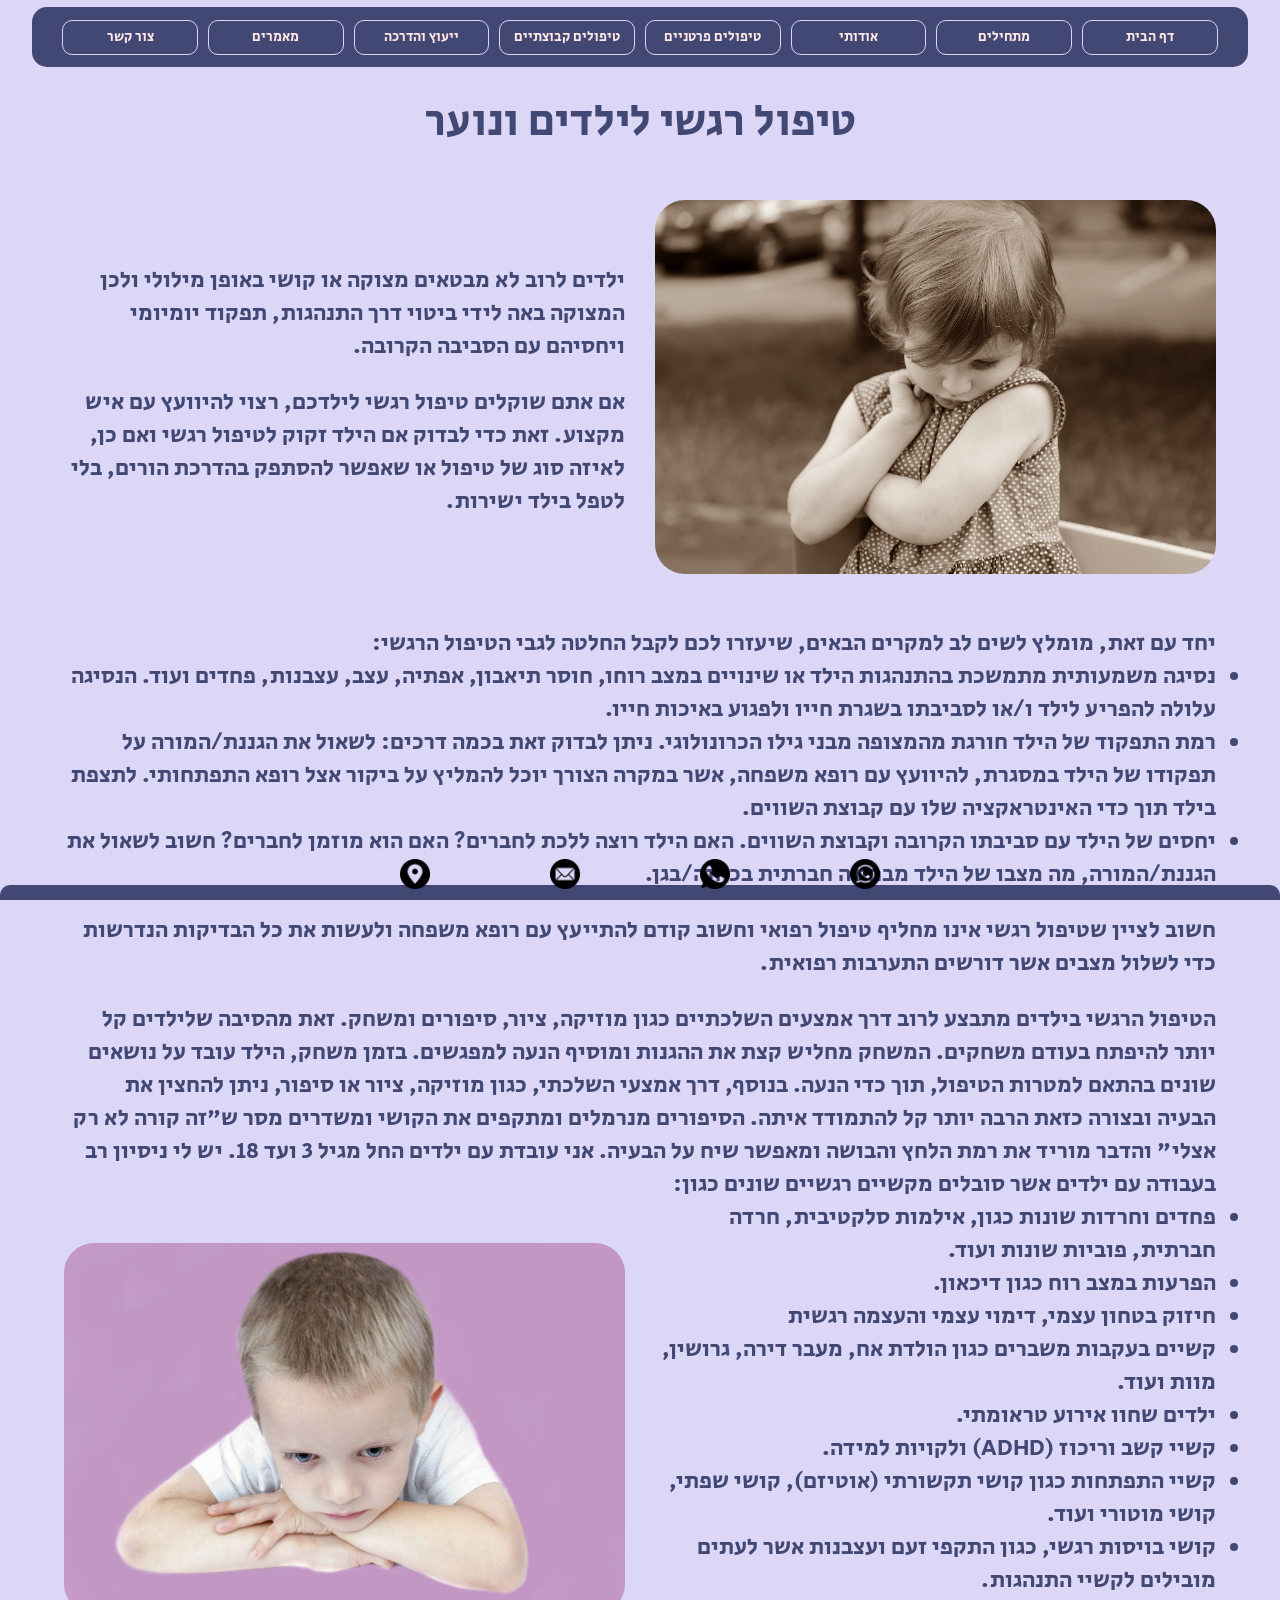
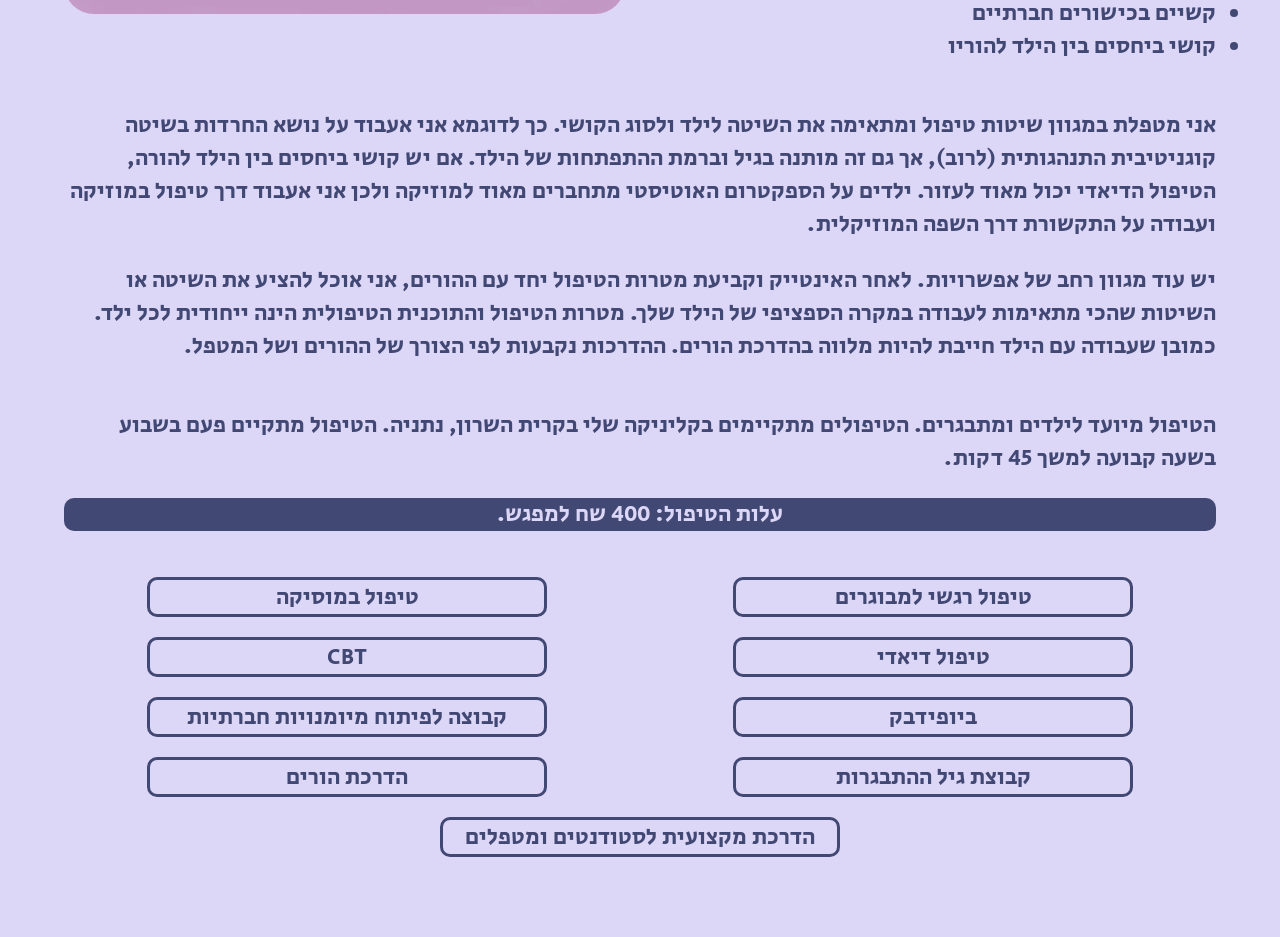
<file: link/tipulRigshiEladim.html>
<!DOCTYPE html>
<html lang="he" dir="rtl">
  <head>
    <meta charset="UTF-8" />
    <meta name="viewport" content="width=device-width, initial-scale=1.0" />
    <link rel="stylesheet" href="/index.css" />
    <!-- *********************************fonts -->
    <link rel="preconnect" href="https://fonts.googleapis.com" />
    <link rel="preconnect" href="https://fonts.gstatic.com" crossorigin />
    <link
      href="https://fonts.googleapis.com/css2?family=Rubik:ital,wght@0,300..900;1,300..900&family=Secular+One&family=Varela+Round&display=swap"
      rel="stylesheet"
    />

    <!-- ************************************* -->

    <title>ד"ר רעיה בלנקי וורונוב</title>
  </head>
  <body>
    <!-- *******************************webSite MAIN Box -->
    <div class="webSiteBox">
      <!-- *******************************nav bar -->
      <header id="header">
        <div class="burger">
          <span></span>
        </div>
        <nav id="navMenu">
          <a class="button" href="/#">דף הבית</a>
          <a class="button" href="/#mathilimBox">מתחילים</a>
          <a class="button" href="/#odotiBox">אודותי</a>
          <a class="button" href="/#tipulimPartanim">טיפולים פרטניים</a>
          <a class="button" href="/#tipulimKvucatim">טיפולים קבוצתיים</a>
          <a class="button" href="/#eutsAdraha">ייעוץ והדרכה</a>
          <a class="button" href="/#maamarim">מאמרים</a>
          <a class="button" href="/link/contact.html">צור קשר</a>
        </nav>
      </header>

      <!-- *******************************tipulRigshiEladim -->
      <div id="mainLinksConteiner">
        <h2>טיפול רגשי לילדים ונוער</h2>
        <br />
        <br />
        <div class="linksBox">
          <div class="imagesLinksBox">
            <img src="/img/partani/eladim/eladim_1.jpg" alt="img" />
          </div>
          <div class="textLinksbox">
            <p>
              ילדים לרוב לא מבטאים מצוקה או קושי באופן מילולי ולכן המצוקה באה
              לידי ביטוי דרך התנהגות, תפקוד יומיומי ויחסיהם עם הסביבה הקרובה.
            </p>
            <br />
            <p>
              אם אתם שוקלים טיפול רגשי לילדכם, רצוי להיוועץ עם איש מקצוע. זאת
              כדי לבדוק אם הילד זקוק לטיפול רגשי ואם כן, לאיזה סוג של טיפול או
              שאפשר להסתפק בהדרכת הורים, בלי לטפל בילד ישירות.
            </p>
          </div>
        </div>
        <br />
        <br />
        <p>
          יחד עם זאת, מומלץ לשים לב למקרים הבאים, שיעזרו לכם לקבל החלטה לגבי
          הטיפול הרגשי:
        </p>
        <ul>
          <li>
            נסיגה משמעותית מתמשכת בהתנהגות הילד או שינויים במצב רוחו, חוסר
            תיאבון, אפתיה, עצב, עצבנות, פחדים ועוד. הנסיגה עלולה להפריע לילד
            ו/או לסביבתו בשגרת חייו ולפגוע באיכות חייו.
          </li>
          <li>
            רמת התפקוד של הילד חורגת מהמצופה מבני גילו הכרונולוגי. ניתן לבדוק
            זאת בכמה דרכים: לשאול את הגננת/המורה על תפקודו של הילד במסגרת,
            להיוועץ עם רופא משפחה, אשר במקרה הצורך יוכל להמליץ על ביקור אצל רופא
            התפתחותי. לתצפת בילד תוך כדי האינטראקציה שלו עם קבוצת השווים.
          </li>
          <li>
            יחסים של הילד עם סביבתו הקרובה וקבוצת השווים. האם הילד רוצה ללכת
            לחברים? האם הוא מוזמן לחברים? חשוב לשאול את הגננת/המורה, מה מצבו של
            הילד מבחינה חברתית בכיתה/בגן.
          </li>
        </ul>
        <br />
        <p>
          חשוב לציין שטיפול רגשי אינו מחליף טיפול רפואי וחשוב קודם להתייעץ עם
          רופא משפחה ולעשות את כל הבדיקות הנדרשות כדי לשלול מצבים אשר דורשים
          התערבות רפואית.
        </p>
        <br />
        <p>
          הטיפול הרגשי בילדים מתבצע לרוב דרך אמצעים השלכתיים כגון מוזיקה, ציור,
          סיפורים ומשחק. זאת מהסיבה שלילדים קל יותר להיפתח בעודם משחקים. המשחק
          מחליש קצת את ההגנות ומוסיף הנעה למפגשים. בזמן משחק, הילד עובד על
          נושאים שונים בהתאם למטרות הטיפול, תוך כדי הנעה. בנוסף, דרך אמצעי
          השלכתי, כגון מוזיקה, ציור או סיפור, ניתן להחצין את הבעיה ובצורה כזאת
          הרבה יותר קל להתמודד איתה. הסיפורים מנרמלים ומתקפים את הקושי ומשדרים
          מסר ש"זה קורה לא רק אצלי" והדבר מוריד את רמת הלחץ והבושה ומאפשר שיח על
          הבעיה. אני עובדת עם ילדים החל מגיל 3 ועד 18. יש לי ניסיון רב בעבודה עם
          ילדים אשר סובלים מקשיים רגשיים שונים כגון:
        </p>
        <div class="linksBox">
          <div class="textLinksbox">
            <ul>
              <li>
                פחדים וחרדות שונות כגון, אילמות סלקטיבית, חרדה חברתית, פוביות
                שונות ועוד.
              </li>
              <li>הפרעות במצב רוח כגון דיכאון.</li>
              <li>חיזוק בטחון עצמי, דימוי עצמי והעצמה רגשית</li>
              <li>
                קשיים בעקבות משברים כגון הולדת אח, מעבר דירה, גרושין, מוות ועוד.
              </li>
              <li>ילדים שחוו אירוע טראומתי.</li>
              <li>קשיי קשב וריכוז (ADHD) ולקויות למידה.</li>
              <li>
                קשיי התפתחות כגון קושי תקשורתי (אוטיזם), קושי שפתי, קושי מוטורי
                ועוד.
              </li>
              <li>
                קושי בויסות רגשי, כגון התקפי זעם ועצבנות אשר לעתים מובילים לקשיי
                התנהגות.
              </li>
              <li>קשיים בכישורים חברתיים</li>
              <li>קושי ביחסים בין הילד להוריו</li>
            </ul>
          </div>
          <div class="imagesLinksBox">
            <img src="/img/partani/eladim/eladim_2.jpg" alt="img" />
          </div>
        </div>
        <br />
        <br />
        <p>
          אני מטפלת במגוון שיטות טיפול ומתאימה את השיטה לילד ולסוג הקושי. כך
          לדוגמא אני אעבוד על נושא החרדות בשיטה קוגניטיבית התנהגותית (לרוב), אך
          גם זה מותנה בגיל וברמת ההתפתחות של הילד. אם יש קושי ביחסים בין הילד
          להורה, הטיפול הדיאדי יכול מאוד לעזור. ילדים על הספקטרום האוטיסטי
          מתחברים מאוד למוזיקה ולכן אני אעבוד דרך טיפול במוזיקה ועבודה על
          התקשורת דרך השפה המוזיקלית.
        </p>
        <br />
        <p>
          יש עוד מגוון רחב של אפשרויות. לאחר האינטייק וקביעת מטרות הטיפול יחד עם
          ההורים, אני אוכל להציע את השיטה או השיטות שהכי מתאימות לעבודה במקרה
          הספציפי של הילד שלך. מטרות הטיפול והתוכנית הטיפולית הינה ייחודית לכל
          ילד. כמובן שעבודה עם הילד חייבת להיות מלווה בהדרכת הורים. ההדרכות
          נקבעות לפי הצורך של ההורים ושל המטפל.
        </p>
        <br />
        <br />
        <div class="prise">
          <p>
            הטיפול מיועד לילדים ומתבגרים. הטיפולים מתקיימים בקליניקה שלי בקרית
            השרון, נתניה. הטיפול מתקיים פעם בשבוע בשעה קבועה למשך 45 דקות.
          </p>
          <br />
          <p class="priceP">עלות הטיפול: 400 שח למפגש.</p>
        </div>
        <br />
        <br />

        <div id="linkMenu">
          <a class="btn" href="/link/tipulRigshiMevugarim.html"
            >טיפול רגשי למבוגרים</a
          >
          <a class="btn" href="/link/tipulMusic.html ">טיפול במוסיקה</a>
          <a class="btn" href="/link/tipulDady.html">טיפול דיאדי</a>
          <a class="btn" href="/link/tipulSvt.html">CBT</a>
          <a class="btn" href="/link/tipulBiofitback.html">ביופידבק</a>
          <a class="btn" href="/link/kvucaMiumanutHvratit.html"
            >קבוצה לפיתוח מיומנויות חברתיות</a
          >
          <a class="btn" href="/link/kvucaGilEtbagrut.html"
            >קבוצת גיל ההתבגרות</a
          >
          <a class="btn" href="/link/adrhatOrim.html">הדרכת הורים</a>
          <a class="btn" href="/link/adrahaMikzoit.html"
            >הדרכת מקצועית לסטודנטים ומטפלים</a
          >
        </div>
      </div>
      <!-- ****************************footerSoc -->

      <footer id="footerSocial">
        <div class="footerDiv">
          <a
            href="https://api.whatsapp.com/send?phone=9720544934956&text=%D7%94%D7%95%D7%93%D7%A2%D7%94%20%D7%9E%D7%94%D7%90%D7%AA%D7%A8%3A%20"
            target="_blank"
            ><img src="/img/contact/whatsapp.png" alt="whatsapp"
          /></a>

          <a href="tel:+97254-4934956" target="_blank"
            ><img src="/img/contact/telephone-call.png" alt="telephone-call"
          /></a>

          <a href="mailto:raya.bv@gmail.com" target="_blank"
            ><img src="/img/contact/email.png" alt="email"
          /></a>

          <a
            href="https://www.google.ru/maps/place/%D7%A7%D7%A8%D7%99%D7%AA+%D7%94%D7%A9%D7%A8%D7%95%D7%9F,+%D0%9D%D0%B5%D1%82%D0%B0%D0%BD%D0%B8%D1%8F%E2%80%AD/@32.3006414,34.8595484,14.5z/data=!4m6!3m5!1s0x151d3f92a2a21569:0xb0db5ac6c142ddf0!8m2!3d32.29976!4d34.874061!16s%2Fg%2F1tdhw507?entry=ttu"
            target="_blank"
            ><img src="/img/contact/home-address.png" alt="home-address"
          /></a>
        </div>
      </footer>
    </div>
    <script src="/index.js"></script>
  </body>
</html>
</file>
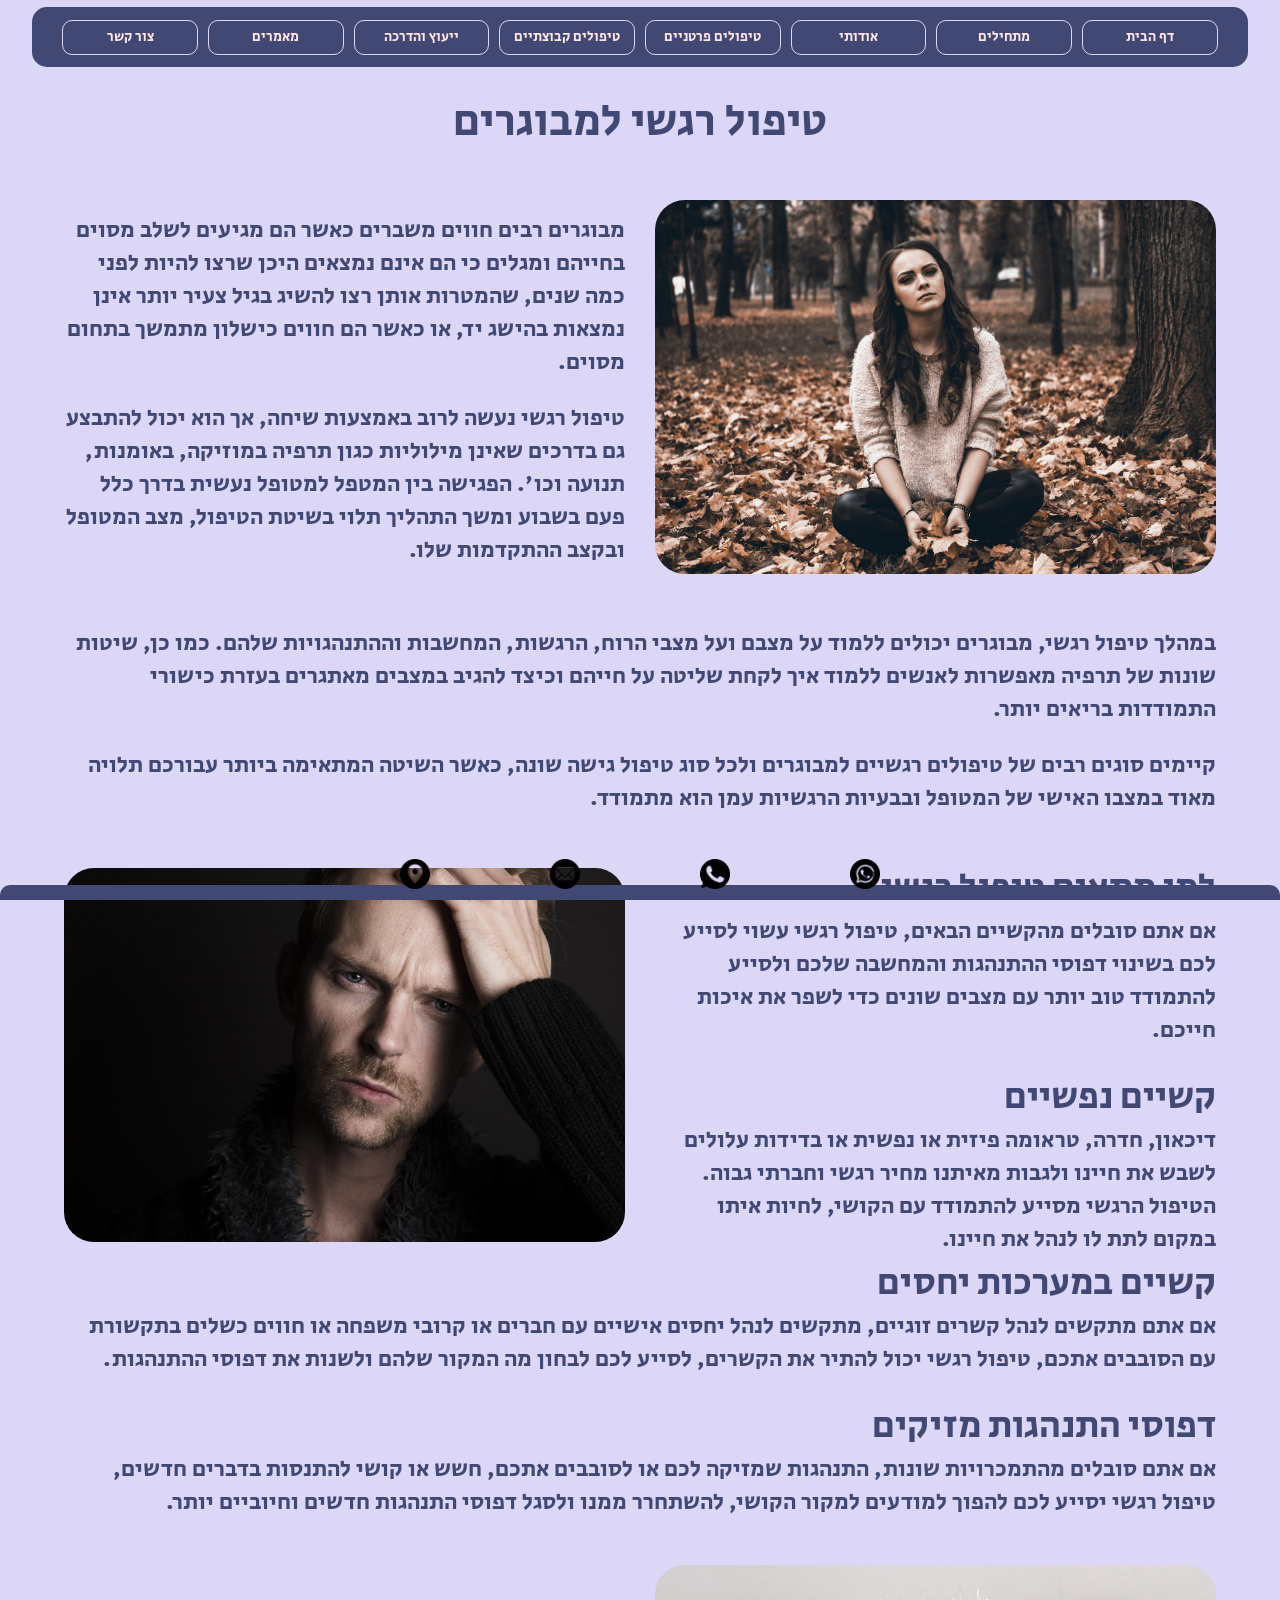
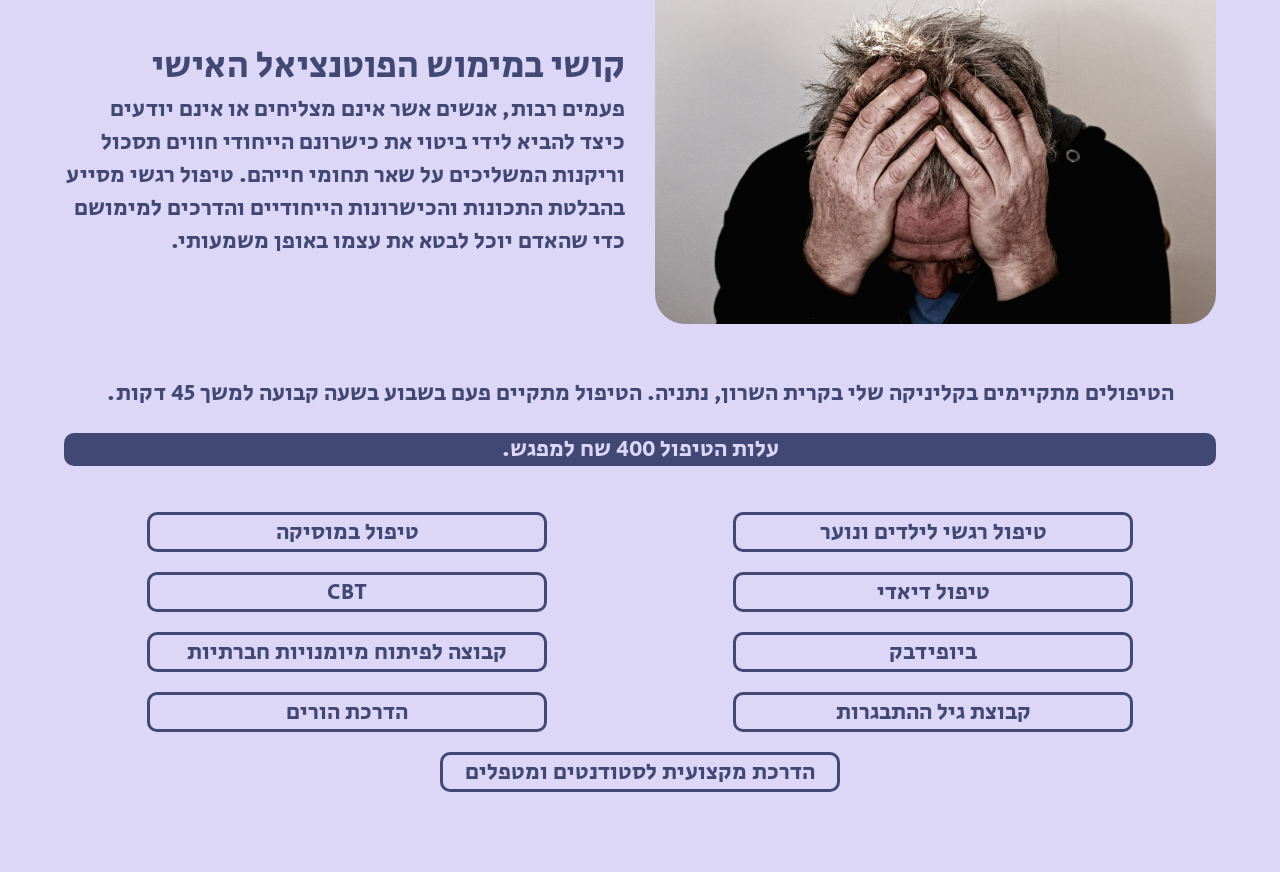
<file: link/tipulRigshiMevugarim.html>
<!DOCTYPE html>
<html lang="he" dir="rtl">
  <head>
    <meta charset="UTF-8" />
    <meta name="viewport" content="width=device-width, initial-scale=1.0" />
    <link rel="stylesheet" href="/index.css" />
    <!-- *********************************fonts -->
    <link rel="preconnect" href="https://fonts.googleapis.com" />
    <link rel="preconnect" href="https://fonts.gstatic.com" crossorigin />
    <link
      href="https://fonts.googleapis.com/css2?family=Rubik:ital,wght@0,300..900;1,300..900&family=Secular+One&family=Varela+Round&display=swap"
      rel="stylesheet"
    />

    <!-- ************************************* -->

    <title>ד"ר רעיה בלנקי וורונוב</title>
  </head>
  <body>
    <!-- *******************************webSite MAIN Box -->
    <div class="webSiteBox">
      <!-- *******************************nav bar -->
      <header id="header">
        <div class="burger">
          <span></span>
        </div>
        <nav id="navMenu">
          <a class="button" href="/#">דף הבית</a>
          <a class="button" href="/#mathilimBox">מתחילים</a>
          <a class="button" href="/#odotiBox">אודותי</a>
          <a class="button" href="/#tipulimPartanim">טיפולים פרטניים</a>
          <a class="button" href="/#tipulimKvucatim">טיפולים קבוצתיים</a>
          <a class="button" href="/#eutsAdraha">ייעוץ והדרכה</a>
          <a class="button" href="/#maamarim">מאמרים</a>
          <a class="button" href="/link/contact.html">צור קשר</a>
        </nav>
      </header>

      <!-- *******************************tipulRigshiMevugarim -->

      <div id="mainLinksConteiner">
        <h2>טיפול רגשי למבוגרים</h2>
        <br />
        <br />
        <div class="linksBox">
          <div class="imagesLinksBox">
            <img src="/img/partani/mevugarim/mevugarim_1.jpg" alt="img" />
          </div>
          <div class="textLinksbox">
            <p>
              מבוגרים רבים חווים משברים כאשר הם מגיעים לשלב מסוים בחייהם ומגלים
              כי הם אינם נמצאים היכן שרצו להיות לפני כמה שנים, שהמטרות אותן רצו
              להשיג בגיל צעיר יותר אינן נמצאות בהישג יד, או כאשר הם חווים כישלון
              מתמשך בתחום מסוים.
            </p>
            <br />
            <p>
              טיפול רגשי נעשה לרוב באמצעות שיחה, אך הוא יכול להתבצע גם בדרכים
              שאינן מילוליות כגון תרפיה במוזיקה, באומנות, תנועה וכו'. הפגישה בין
              המטפל למטופל נעשית בדרך כלל פעם בשבוע ומשך התהליך תלוי בשיטת
              הטיפול, מצב המטופל ובקצב ההתקדמות שלו.
            </p>
          </div>
        </div>
        <br />
        <br />
        <p>
          במהלך טיפול רגשי, מבוגרים יכולים ללמוד על מצבם ועל מצבי הרוח, הרגשות,
          המחשבות וההתנהגויות שלהם. כמו כן, שיטות שונות של תרפיה מאפשרות לאנשים
          ללמוד איך לקחת שליטה על חייהם וכיצד להגיב במצבים מאתגרים בעזרת כישורי
          התמודדות בריאים יותר.
        </p>
        <br />
        <p>
          קיימים סוגים רבים של טיפולים רגשיים למבוגרים ולכל סוג טיפול גישה שונה,
          כאשר השיטה המתאימה ביותר עבורכם תלויה מאוד במצבו האישי של המטופל
          ובבעיות הרגשיות עמן הוא מתמודד.
        </p>
        <br />
        <br />
        <div class="linksBox">
          <div class="textLinksbox">
            <h3>למי מתאים טיפול רגשי?</h3>
            <p>
              אם אתם סובלים מהקשיים הבאים, טיפול רגשי עשוי לסייע לכם בשינוי
              דפוסי ההתנהגות והמחשבה שלכם ולסייע להתמודד טוב יותר עם מצבים שונים
              כדי לשפר את איכות חייכם.
            </p>
            <br />
            <h3>קשיים נפשיים</h3>
            <p>
              דיכאון, חדרה, טראומה פיזית או נפשית או בדידות עלולים לשבש את חיינו
              ולגבות מאיתנו מחיר רגשי וחברתי גבוה. הטיפול הרגשי מסייע להתמודד עם
              הקושי, לחיות איתו במקום לתת לו לנהל את חיינו.
            </p>
          </div>
          <div class="imagesLinksBox">
            <img src="/img/partani/mevugarim/mevugarim_2.jpg" alt="img" />
          </div>
        </div>
        <h3>קשיים במערכות יחסים</h3>
        <p>
          אם אתם מתקשים לנהל קשרים זוגיים, מתקשים לנהל יחסים אישיים עם חברים או
          קרובי משפחה או חווים כשלים בתקשורת עם הסובבים אתכם, טיפול רגשי יכול
          להתיר את הקשרים, לסייע לכם לבחון מה המקור שלהם ולשנות את דפוסי
          ההתנהגות.
        </p>
        <br />
        <h3>דפוסי התנהגות מזיקים</h3>
        <p>
          אם אתם סובלים מהתמכרויות שונות, התנהגות שמזיקה לכם או לסובבים אתכם,
          חשש או קושי להתנסות בדברים חדשים, טיפול רגשי יסייע לכם להפוך למודעים
          למקור הקושי, להשתחרר ממנו ולסגל דפוסי התנהגות חדשים וחיוביים יותר.
        </p>
        <br />
        <br />
        <div class="linksBox">
          <div class="imagesLinksBox">
            <img src="/img/partani/mevugarim/mevugarim_3.jpg" alt="img" />
          </div>
          <div class="textLinksbox">
            <h3>קושי במימוש הפוטנציאל האישי</h3>
            <p>
              פעמים רבות, אנשים אשר אינם מצליחים או אינם יודעים כיצד להביא לידי
              ביטוי את כישרונם הייחודי חווים תסכול וריקנות המשליכים על שאר תחומי
              חייהם. טיפול רגשי מסייע בהבלטת התכונות והכישרונות הייחודיים
              והדרכים למימושם כדי שהאדם יוכל לבטא את עצמו באופן משמעותי.
            </p>
          </div>
        </div>
        <br />
        <br />

        <div class="price">
          <p>
            הטיפולים מתקיימים בקליניקה שלי בקרית השרון, נתניה. הטיפול מתקיים פעם
            בשבוע בשעה קבועה למשך 45 דקות.
          </p>
          <br />
          <p class="priceP">עלות הטיפול 400 שח למפגש.</p>
        </div>
        <br />
        <br />

        <div id="linkMenu">
          <a class="btn" href="/link/tipulRigshiEladim.html"
            >טיפול רגשי לילדים ונוער</a
          >
          <a class="btn" href="/link/tipulMusic.html ">טיפול במוסיקה</a>
          <a class="btn" href="/link/tipulDady.html">טיפול דיאדי</a>
          <a class="btn" href="/link/tipulSvt.html">CBT</a>
          <a class="btn" href="/link/tipulBiofitback.html">ביופידבק</a>
          <a class="btn" href="/link/kvucaMiumanutHvratit.html"
            >קבוצה לפיתוח מיומנויות חברתיות</a
          >
          <a class="btn" href="/link/kvucaGilEtbagrut.html"
            >קבוצת גיל ההתבגרות</a
          >
          <a class="btn" href="/link/adrhatOrim.html">הדרכת הורים</a>
          <a class="btn" href="/link/adrahaMikzoit.html"
            >הדרכת מקצועית לסטודנטים ומטפלים</a
          >
        </div>
      </div>

      <!-- ****************************footerSoc -->

      <footer id="footerSocial">
        <div class="footerDiv">
          <a
            href="https://api.whatsapp.com/send?phone=9720544934956&text=%D7%94%D7%95%D7%93%D7%A2%D7%94%20%D7%9E%D7%94%D7%90%D7%AA%D7%A8%3A%20"
            target="_blank"
            ><img src="/img/contact/whatsapp.png" alt="whatsapp"
          /></a>

          <a href="tel:+97254-4934956" target="_blank"
            ><img src="/img/contact/telephone-call.png" alt="telephone-call"
          /></a>

          <a href="mailto:raya.bv@gmail.com" target="_blank"
            ><img src="/img/contact/email.png" alt="email"
          /></a>

          <a
            href="https://www.google.ru/maps/place/%D7%A7%D7%A8%D7%99%D7%AA+%D7%94%D7%A9%D7%A8%D7%95%D7%9F,+%D0%9D%D0%B5%D1%82%D0%B0%D0%BD%D0%B8%D1%8F%E2%80%AD/@32.3006414,34.8595484,14.5z/data=!4m6!3m5!1s0x151d3f92a2a21569:0xb0db5ac6c142ddf0!8m2!3d32.29976!4d34.874061!16s%2Fg%2F1tdhw507?entry=ttu"
            target="_blank"
            ><img src="/img/contact/home-address.png" alt="home-address"
          /></a>
        </div>
      </footer>
    </div>
    <script src="/index.js"></script>
  </body>
</html>
</file>
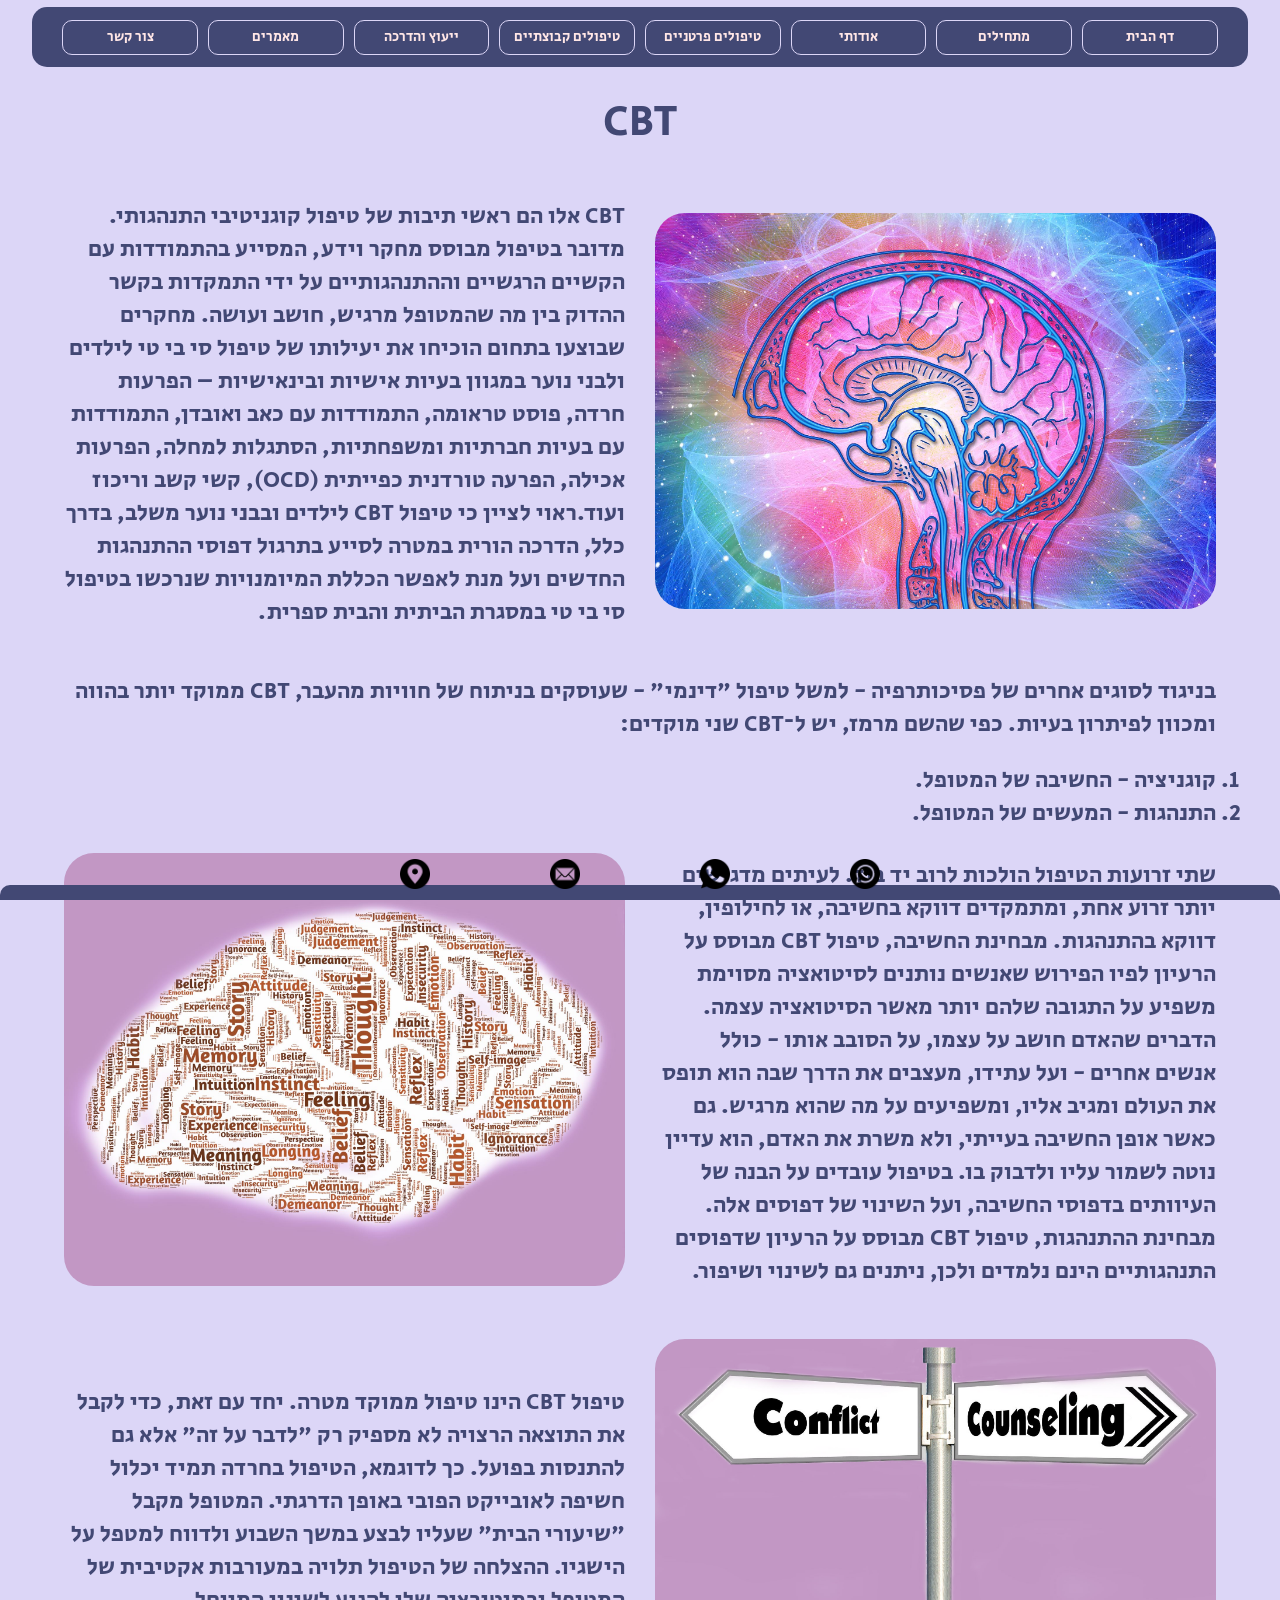
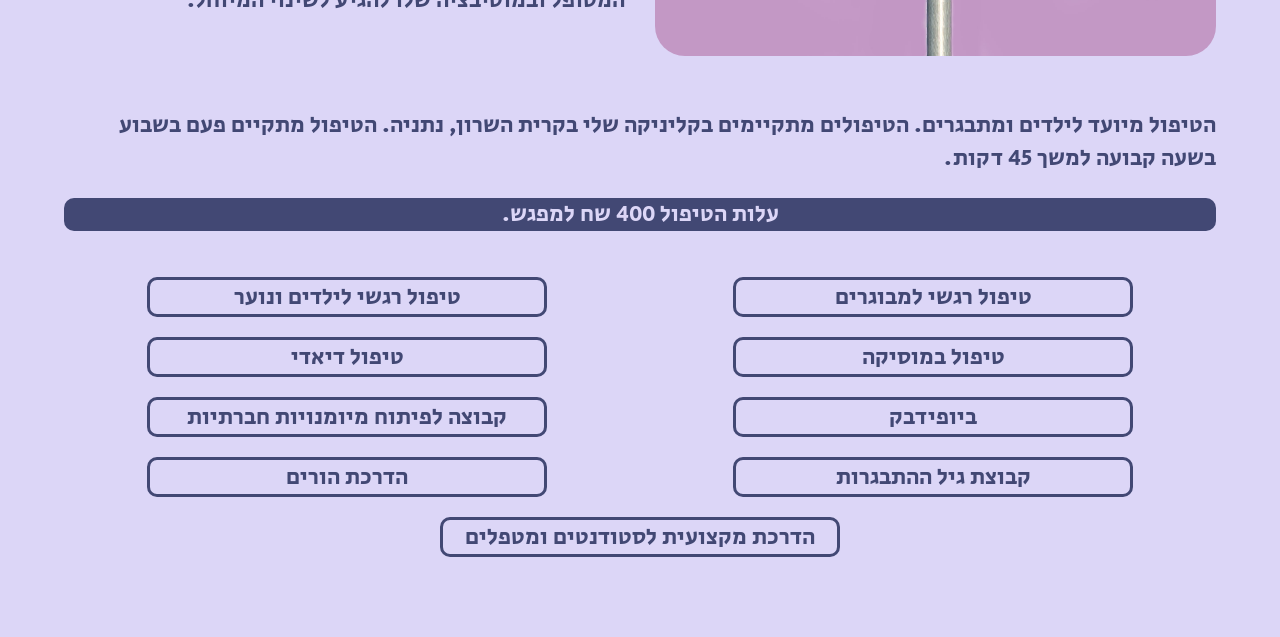
<file: link/tipulSvt.html>
<!DOCTYPE html>
<html lang="he" dir="rtl">
  <head>
    <meta charset="UTF-8" />
    <meta name="viewport" content="width=device-width, initial-scale=1.0" />
    <link rel="stylesheet" href="/index.css" />
    <!-- *********************************fonts -->
    <link rel="preconnect" href="https://fonts.googleapis.com" />
    <link rel="preconnect" href="https://fonts.gstatic.com" crossorigin />
    <link
      href="https://fonts.googleapis.com/css2?family=Rubik:ital,wght@0,300..900;1,300..900&family=Secular+One&family=Varela+Round&display=swap"
      rel="stylesheet"
    />

    <!-- ************************************* -->

    <title>ד"ר רעיה בלנקי וורונוב</title>
  </head>
  <body>
    <!-- *******************************webSite MAIN Box -->
    <div class="webSiteBox">
      <!-- *******************************nav bar -->
      <header id="header">
        <div class="burger">
          <span></span>
        </div>
        <nav id="navMenu">
          <a class="button" href="/#">דף הבית</a>
          <a class="button" href="/#mathilimBox">מתחילים</a>
          <a class="button" href="/#odotiBox">אודותי</a>
          <a class="button" href="/#tipulimPartanim">טיפולים פרטניים</a>
          <a class="button" href="/#tipulimKvucatim">טיפולים קבוצתיים</a>
          <a class="button" href="/#eutsAdraha">ייעוץ והדרכה</a>
          <a class="button" href="/#maamarim">מאמרים</a>
          <a class="button" href="/link/contact.html">צור קשר</a>
        </nav>
      </header>

      <!-- *******************************CBT -->
      <div id="mainLinksConteiner">
        <h2>CBT</h2>
        <br />
        <br />
        <div class="linksBox">
          <div class="imagesLinksBox">
            <img src="/img/partani/cbt/cbt_1.jpg" alt="img" />
          </div>
          <div class="textLinksbox">
            <p>
              CBT אלו הם ראשי תיבות של טיפול קוגניטיבי התנהגותי. מדובר בטיפול
              מבוסס מחקר וידע, המסייע בהתמודדות עם הקשיים הרגשיים וההתנהגותיים
              על ידי התמקדות בקשר ההדוק בין מה שהמטופל מרגיש, חושב ועושה. מחקרים
              שבוצעו בתחום הוכיחו את יעילותו של טיפול סי בי טי לילדים ולבני נוער
              במגוון בעיות אישיות ובינאישיות – הפרעות חרדה, פוסט טראומה,
              התמודדות עם כאב ואובדן, התמודדות עם בעיות חברתיות ומשפחתיות,
              הסתגלות למחלה, הפרעות אכילה, הפרעה טורדנית כפייתית (OCD), קשי קשב
              וריכוז ועוד.ראוי לציין כי טיפול CBT לילדים ובבני נוער משלב, בדרך
              כלל, הדרכה הורית במטרה לסייע בתרגול דפוסי ההתנהגות החדשים ועל מנת
              לאפשר הכללת המיומנויות שנרכשו בטיפול סי בי טי במסגרת הביתית והבית
              ספרית.
            </p>
          </div>
        </div>
        <br />
        <br />
        <p>
          בניגוד לסוגים אחרים של פסיכותרפיה - למשל טיפול "דינמי" - שעוסקים
          בניתוח של חוויות מהעבר, CBT ממוקד יותר בהווה ומכוון לפיתרון בעיות. כפי
          שהשם מרמז, יש ל־CBT שני מוקדים:
        </p>
        <br />
        <ol>
          <li>קוגניציה - החשיבה של המטופל.</li>
          <li>התנהגות - המעשים של המטופל.</li>
        </ol>
        <br />
        <div class="linksBox">
          <div class="textLinksbox">
            <p>
              שתי זרועות הטיפול הולכות לרוב יד ביד. לעיתים מדגישים יותר זרוע
              אחת, ומתמקדים דווקא בחשיבה, או לחילופין, דווקא בהתנהגות. מבחינת
              החשיבה, טיפול CBT מבוסס על הרעיון לפיו הפירוש שאנשים נותנים
              לסיטואציה מסוימת משפיע על התגובה שלהם יותר מאשר הסיטואציה עצמה.
              הדברים שהאדם חושב על עצמו, על הסובב אותו - כולל אנשים אחרים - ועל
              עתידו, מעצבים את הדרך שבה הוא תופס את העולם ומגיב אליו, ומשפיעים
              על מה שהוא מרגיש. גם כאשר אופן החשיבה בעייתי, ולא משרת את האדם,
              הוא עדיין נוטה לשמור עליו ולדבוק בו. בטיפול עובדים על הבנה של
              העיוותים בדפוסי החשיבה, ועל השינוי של דפוסים אלה. מבחינת ההתנהגות,
              טיפול CBT מבוסס על הרעיון שדפוסים התנהגותיים הינם נלמדים ולכן,
              ניתנים גם לשינוי ושיפור.
            </p>
          </div>
          <div class="imagesLinksBox">
            <img src="/img/partani/cbt/cbt_2.jpg" alt="img" />
          </div>
        </div>
        <br />
        <br />
        <div class="linksBox">
          <div class="imagesLinksBox">
            <img src="/img/partani/cbt/cbt_3.jpg" alt="img" />
          </div>
          <div class="textLinksbox">
            <p>
              טיפול CBT הינו טיפול ממוקד מטרה. יחד עם זאת, כדי לקבל את התוצאה
              הרצויה לא מספיק רק "לדבר על זה" אלא גם להתנסות בפועל. כך לדוגמא,
              הטיפול בחרדה תמיד יכלול חשיפה לאובייקט הפובי באופן הדרגתי. המטופל
              מקבל "שיעורי הבית" שעליו לבצע במשך השבוע ולדווח למטפל על הישגיו.
              ההצלחה של הטיפול תלויה במעורבות אקטיבית של המטופל ובמוטיבציה שלו
              להגיע לשינוי המיוחל.
            </p>
          </div>
        </div>
        <br />
        <br />

        <div class="prise">
          <p>
            הטיפול מיועד לילדים ומתבגרים. הטיפולים מתקיימים בקליניקה שלי בקרית
            השרון, נתניה. הטיפול מתקיים פעם בשבוע בשעה קבועה למשך 45 דקות.
          </p>
          <br />
          <p class="priceP">עלות הטיפול 400 שח למפגש.</p>
        </div>
        <br />
        <br />

        <div id="linkMenu">
          <a class="btn" href="/link/tipulRigshiMevugarim.html"
            >טיפול רגשי למבוגרים</a
          >
          <a class="btn" href="/link/tipulRigshiEladim.html"
            >טיפול רגשי לילדים ונוער</a
          >
          <a class="btn" href="/link/tipulMusic.html ">טיפול במוסיקה</a>
          <a class="btn" href="/link/tipulDady.html">טיפול דיאדי</a>
          <a class="btn" href="/link/tipulBiofitback.html">ביופידבק</a>
          <a class="btn" href="/link/kvucaMiumanutHvratit.html"
            >קבוצה לפיתוח מיומנויות חברתיות</a
          >
          <a class="btn" href="/link/kvucaGilEtbagrut.html"
            >קבוצת גיל ההתבגרות</a
          >
          <a class="btn" href="/link/adrhatOrim.html">הדרכת הורים</a>
          <a class="btn" href="/link/adrahaMikzoit.html"
            >הדרכת מקצועית לסטודנטים ומטפלים</a
          >
        </div>
      </div>
      <!-- ****************************footerSoc -->

      <footer id="footerSocial">
        <div class="footerDiv">
          <a
            href="https://api.whatsapp.com/send?phone=9720544934956&text=%D7%94%D7%95%D7%93%D7%A2%D7%94%20%D7%9E%D7%94%D7%90%D7%AA%D7%A8%3A%20"
            target="_blank"
            ><img src="/img/contact/whatsapp.png" alt="whatsapp"
          /></a>

          <a href="tel:+97254-4934956" target="_blank"
            ><img src="/img/contact/telephone-call.png" alt="telephone-call"
          /></a>

          <a href="mailto:raya.bv@gmail.com" target="_blank"
            ><img src="/img/contact/email.png" alt="email"
          /></a>

          <a
            href="https://www.google.ru/maps/place/%D7%A7%D7%A8%D7%99%D7%AA+%D7%94%D7%A9%D7%A8%D7%95%D7%9F,+%D0%9D%D0%B5%D1%82%D0%B0%D0%BD%D0%B8%D1%8F%E2%80%AD/@32.3006414,34.8595484,14.5z/data=!4m6!3m5!1s0x151d3f92a2a21569:0xb0db5ac6c142ddf0!8m2!3d32.29976!4d34.874061!16s%2Fg%2F1tdhw507?entry=ttu"
            target="_blank"
            ><img src="/img/contact/home-address.png" alt="home-address"
          /></a>
        </div>
      </footer>
    </div>
    <script src="/index.js"></script>
  </body>
</html>
</file>
<file: index.css>
html {
  box-sizing: border-box;
  font-size: 16px;
}

*,
*:before,
*:after {
  box-sizing: inherit;
}

body,
h1,
h2,
h3,
h4,
h5,
h6,
p,
ol,
ul {
  margin: 0;
  padding: 0;
  font-weight: normal;
}

img {
  max-width: 100%;
  height: auto;
}

/* ******************************************** */

/* .secular-one-regular {
  font-family: "Secular One", sans-serif;
  font-weight: 400;
  font-style: normal;
} */

/* #c397c4; */
/* rgb(82, 82, 208) */
/* #ffe6e6 */

/* *******************************************html body* */

html,
body {
  direction: rtl;
  font-family: "Secular One", sans-serif;
  font-weight: 400;
  font-style: normal;
  background: #dcd6f7;
  scroll-behavior: smooth;
  color: #424874;
}

/* *******************************************webSiteBox**/
.webSiteBox {
  max-width: 1440px;
  width: 90%;
  padding-top: 90px;
  padding-bottom: 80px;
  margin: auto;
  display: flex;
  flex-direction: column;
  justify-content: center;
  align-items: center;
}
/* *******************************************text style*/
h1 {
  font-size: clamp(2rem, 1.4286rem + 2.8571vw, 4rem);
}
h2 {
  font-size: clamp(1.25rem, 0.75rem + 2.5vw, 3rem);
  text-align: center;
}
h3 {
  font-size: clamp(1.25rem, 0.8929rem + 1.7857vw, 2.5rem);
}
p {
  font-size: clamp(1rem, 0.8571rem + 0.7143vw, 1.5rem);
}
li {
  font-size: clamp(1rem, 0.8571rem + 0.7143vw, 1.5rem);
}

/* ********************************************navBar */

#header {
  position: fixed;
  max-width: 1440px;
  width: 95%;
  margin: auto;
  top: 7px;
  height: 60px;
  background-color: #424874;
  border-radius: 15px;
  display: flex;
  justify-content: center;
  align-items: center;
  z-index: 1;
}

#navMenu {
  width: 95%;
  height: 60px;
  margin: auto;
  display: flex;
  justify-content: space-evenly;
  align-items: center;
  gap: 10px;
}

#navMenu > a {
  max-width: 140px;
  width: 100%;
  height: 35px;
  border-radius: 10px;
  border: #dcd6f7 1px solid;
  background: #424874;
  cursor: pointer;
  display: flex;
  justify-content: center;
  align-items: center;
}

#navMenu > a:hover {
  filter: brightness(120%);
}
#navMenu > a:active {
  filter: brightness(90%);
}

#navMenu > a {
  text-decoration: none;
  font-family: "Secular One", sans-serif;
  font-weight: 400;
  font-style: normal;
  font-size: clamp(0.5rem, -0.0714rem + 1.1905vw, 1rem);
  text-wrap: nowrap;
  color: #ffe6e6;
}

/* ***********burger menu */
.open {
  display: flex !important;
}

.burger {
  display: none;
  position: relative;
  z-index: 50;
  align-items: center;
  justify-content: flex-start;
  width: 38px;
  height: 29px;
  margin-right: 20px;
}
.burger span {
  height: 4px;
  border-radius: 2px;
  width: 80%;
  transform: scale(1);
  background: #dcd6f7;
}

.burger::before,
.burger::after {
  content: "";
  position: absolute;
  height: 4px;
  border-radius: 2px;
  width: 100%;
  background: #ffe6e6;
  transition: all 0.1s ease 0s;
}
.burger::before {
  top: 0%;
}
.burger::after {
  bottom: 0%;
}
.burger.active span {
  transform: scale(0);
}
.burger.active::before {
  top: 50%;
  transform: translateY(-50%);
  transform: rotate(45deg);
}
.burger.active::after {
  top: 50%;
  transform: translateY(-50%);
  transform: rotate(-45deg);
}

/* ********************************************footer */

#footerSocial {
  max-width: 1440px;
  width: 100%;
  margin: auto;
  height: 15px;
  position: fixed;
  bottom: 0;
  background-color: #424874;
  border-radius: 10px 10px 00px 0px;
  display: flex;
  justify-content: center;
  align-items: center;
}

.footerDiv {
  display: flex;
  justify-content: space-evenly;
  align-items: center;
  max-width: 720px;
  width: 90%;
}

.footerDiv > a {
  background: none;
  border: none;
  padding: 0;
  margin-top: -38px;
  max-width: 30px;
  width: 100%;
  max-height: 30px;
  cursor: pointer;
  transition: all 0.1s ease-in;
}

.footerDiv > a:hover {
  position: relative;
  top: -8px;
}

.footerDiv > a:active {
  position: relative;
  top: -2px;
}

.footerDiv > a > img {
  max-width: 30px;
  width: 100%;
  max-height: 30px;
  cursor: pointer;
}

/* ********************************************mainBox */
#mainBox {
  width: 100%;
  height: 100vh;
}
.headerMainBox {
  text-align: center;
  font-family: "Secular One", sans-serif;
  font-weight: 400;
  font-style: normal;
}
.twoBoxhHeaderContent {
  display: flex;
  flex-direction: row;
  justify-content: center;
  align-items: center;
}
.textContent {
  width: 65%;
  display: flex;
  flex-direction: column;
}
.headerImg {
  width: 32%;
  display: flex;
  flex-direction: column;
  justify-content: center;
  align-items: center;
}
.headerImg img {
  max-width: 320px;
  width: 100%;
}
.doctor {
  max-width: 320px;
  width: 100%;
  height: 40px;
  background: #424874;
  color: #dcd6f7;
  border-radius: 5px;
  display: flex;
  justify-content: center;
  align-items: center;
}

.secondText {
  max-width: 1000px;
  margin: 0 auto;
  text-align: center;
  margin-top: 30px;
  font-size: clamp(1rem, 0.9143rem + 0.4286vw, 1.3rem);
  font-family: "Secular One", sans-serif;
  font-weight: 4000;
  font-style: normal;
  font-style: oblique;
}
/* ********************************************mathilimBox */
#mathilimBox {
  width: 100%;
  height: auto;
  padding-top: 60px;
}
/* ********************************************odotiBox */
#odotiBox {
  width: 100%;
  padding-top: 60px;
}
#odotiBox img {
  border-radius: 20px;
}
.twoBoxhHeaderContent {
  width: 100%;
  margin-top: 20px;
  display: flex;
  flex-direction: row;
  justify-content: center;
  align-items: center;
  gap: 20px;
}
.odotiImg1 {
  width: 40%;
}
.odotiText1 {
  width: 60%;
}

.twoBoxhHeaderContent2 {
  width: 100%;
  margin-top: 20px;
  display: flex;
  flex-direction: row;
  justify-content: center;
  align-items: center;
  gap: 20px;
}
.odotiImg2 {
  width: 40%;
}
.odotiTex3 {
  width: 60%;
}
.odotiP {
  direction: ltr;
}
/* ****************************tipulimPartanim */
#tipulimPartanim {
  max-width: 1300px;
  width: 100%;
  height: auto;
  padding-top: 90px;
  display: flex;
  flex-direction: column;
}
.tipulimPartanimBox {
  width: 100%;
  padding-top: 10px;
  display: flex;
  flex-direction: row;
  flex-wrap: wrap;
  justify-content: center;
  align-items: center;
  gap: 30px;
}
.tipulimPartanimBox img {
  max-width: 320px;
  border-radius: 30px;
}

.tipulimPartanimImages {
  display: flex;
  flex-direction: column;
  max-width: 320px;
  text-align: center;

  transition: all 0.2s ease-in;
}
.tipulimPartanimImages:hover {
  filter: brightness(130%);
}
/* ****************************tipulimKvucatim */
#tipulimKvucatim {
  width: 100%;
  height: auto;
  padding-top: 90px;
  display: flex;
  flex-direction: column;
}
.tipulimKvucatimBox {
  width: 100%;
  padding-top: 70px;
  display: flex;
  flex-direction: row;
  flex-wrap: wrap;
  justify-content: center;
  align-items: center;
  gap: 30px;
}
.tipulimKvucatimBox img {
  max-width: 500px;
  border-radius: 30px;
}

.tipulimKvucatimImages {
  max-width: 520px;
  text-align: center;
  transition: all 0.2s ease-in;
}
.tipulimKvucatimImages:hover {
  filter: brightness(130%);
}
/* ****************************tipulimKvucatim */
#eutsAdraha {
  width: 100%;
  height: auto;
  padding-top: 90px;
  display: flex;
  flex-direction: column;
}
.eutsAdrahaBox {
  width: 100%;
  padding-top: 70px;
  display: flex;
  flex-direction: row;
  flex-wrap: wrap;
  justify-content: center;
  align-items: center;
  gap: 30px;
}
.eutsAdrahaBox img {
  max-width: 500px;
  border-radius: 30px;
}

.eutsAdrahaImages {
  max-width: 520px;
  text-align: center;
  transition: all 0.2s ease-in;
}
.eutsAdrahaImages:hover {
  filter: brightness(130%);
}
/* ****************************maamarim */
#maamarim {
  width: 100%;
  padding-top: 60px;
}
#maamarim img {
  border-radius: 20px;
}
.twoBoxhMaamarimContent {
  width: 100%;
  margin-top: 20px;
  display: flex;
  flex-direction: row;
  justify-content: center;
  align-items: center;
  gap: 20px;
}
.maamarimTex1 {
  width: 60%;
}
.maamarimImg1 {
  width: 40%;
}
.twoBoxhMaamarimContent2 {
  width: 100%;
  margin-top: 20px;
  display: flex;
  flex-direction: row;
  justify-content: center;
  align-items: center;
  gap: 20px;
}
.maamarimImg2 {
  width: 40%;
}
.maamarimTex3 {
  width: 60%;
}

.english {
  text-align: end;
}
/* /* *********************************************LinkBoxses */
#mainLinksConteiner {
  width: 100%;
  height: auto;
  display: flex;
  flex-direction: column;
}
.linksBox {
  display: flex;
  flex-direction: row;
  gap: 30px;
  justify-content: center;
  align-items: center;
}
.imagesLinksBox {
  width: 50%;
}
.imagesLinksBox img {
  border-radius: 30px;
}
.textLinksbox {
  width: 50%;
}
.price {
  text-align: center;
}
.priceP {
  text-align: center;
  background: #424874;
  color: #dcd6f7;
  border-radius: 10px;
}

#linkMenu {
  width: 100%;
  display: flex;
  justify-content: center;
  flex-direction: row;
  align-items: center;
  flex-wrap: wrap;
  gap: 20px;
  /* display: none; */
}
#linkMenu a {
  max-width: 400px;
  width: 100%;
  height: 40px;
  border-radius: 10px;
  margin: 0 auto;
  text-decoration: none;
  color: #424874;
  border: solid 3px #424874;
  text-align: center;
  text-wrap: nowrap;
  font-size: clamp(1rem, 0.8571rem + 0.7143vw, 1.5rem);
  display: flex;
  justify-content: center;
  align-items: center;
  background: #dcd6f7;
}
#linkMenu a:hover {
  filter: brightness(110%);
}

/* /* ***************************************************Contact*** */
#mainContactConteiner {
  max-width: 1440px;
  width: 100%;
  display: flex;
  flex-direction: column;
  gap: 20px;
}
.imagesContactBox img {
  max-width: 200px;
  width: 100%;
  max-height: 300px;
}
.imagesContactBox {
  display: flex;
  flex-direction: column;
}

.ContactBox {
  width: 100%;
  margin-bottom: 50px;
  display: flex;
  flex-direction: row;
  gap: 30px;
  justify-content: center;
  align-items: center;
}
.contSocialBox {
  max-width: 900px;
  margin: 0 auto;
  display: flex;
  gap: 40px;
  flex-direction: row;
  flex-wrap: wrap;
  justify-content: center;
}
.contSocialBox a {
  max-width: 400px;
  max-height: 50px;
  width: 100%;
  height: 100%;
  background: #a6b1e1;
  display: flex;
  flex-direction: row;
  justify-content: start;
  align-items: center;
  gap: 20px;
  border-radius: 50px;
  text-decoration: none;
  color: #424874;
  font-size: clamp(1rem, 0.8571rem + 0.7143vw, 1.5rem);
  text-wrap: nowrap;
  font-family: "Secular One", sans-serif;
  font-weight: 400;
  font-style: normal;
}
.contSocialBox a > img {
  max-width: 50px;
}

/* ************************************************************
 *************************************************************
 **********************************************MEDIA 768px*** */

@media (max-width: 768px) {
  /* ********hover-active***/

  .footerDiv > a:hover,
  .footerDiv > a:active {
    top: 0;
  }
  h3 {
    text-align: center;
  }

  #navMenu > a:hover,
  #navMenu > a:active {
    filter: none;
    background-color: inherit;
  }
  .tipulimPartanimImages:hover {
    filter: none;
  }
  .tipulimKvucatimImages:hover {
    filter: none;
  }
  .eutsAdrahaImages:hover {
    filter: none;
  }
  #linkMenu a:hover {
    filter: none;
  }
  /* ******** html,body***/

  html,
  body {
    direction: rtl;
    text-align: center;
  }
  /* ********burger***/

  #header {
    max-width: 1440px;
    width: 100%;
    margin: auto;
    top: 0;
    height: 65px;
    background-color: #424874;
    border-radius: 0;
    display: flex;
    justify-content: start;
    align-items: center;
  }

  .burger {
    display: flex;
    z-index: 50;
  }
  #navMenu > a {
    max-width: 80%;
    width: 100%;
    height: 40px;
    cursor: pointer;
    font-size: clamp(1.25rem, 0.7143rem + 2.6786vw, 2rem);
  }

  #navMenu {
    display: none;
    flex-direction: column;
    position: fixed;
    height: 100%;
    width: 100%;
    top: 0;
    bottom: 0;
    left: 0;
    right: 0;
    z-index: 40;
    overflow-y: auto;
    padding: 50px 40px;
    background: #424874;
    animation: burgerAnimation 0.6s;
  }
  @keyframes burgerAnimation {
    from {
      opacity: 0;
    }
    to {
      opacity: 1;
    }
  }

  /* **************************************main box***/
  #mainBox {
    height: auto;
  }
  .twoBoxhHeaderContent {
    flex-direction: column;
  }
  .textContent {
    width: 100%;
    text-align: center;
    order: 2;
  }
  .headerImg {
    width: 80%;
    order: 1;
  }

  /* ********mathilim Box***/
  #mathilimBox {
    height: auto;
  }
  /* ************odotiBox***/
  #odotiBox {
    margin-top: 120px;
  }
  .twoBoxhHeaderContent {
    flex-direction: column;
  }
  .odotiImg1 {
    width: 80%;
  }
  .odotiText1 {
    width: 100%;
  }
  .twoBoxhHeaderContent2 {
    flex-direction: column;
  }
  .odotiImg2 {
    width: 80%;
  }
  .odotiTex3 {
    width: 100%;
  }

  /* ************tipulimPartanim***/
  .tipulimPartanimBox img {
    max-width: 250px;
  }
  .tipulimPartanimImages {
    max-width: 300px;
  }
  /* ************KvucatimBox***/
  #tipulimKvucatim {
    height: auto;
  }
  .tipulimKvucatimBox img {
    max-width: 250px;
  }

  .tipulimKvucatimImages {
    max-width: 300px;
  }

  /* ************eutsAdrahaBox***/
  #eutsAdraha {
    height: auto;
  }
  .eutsAdrahaBox img {
    max-width: 250px;
  }

  .eutsAdrahaImages {
    max-width: 300px;
  }
  /* ************maamarim***/
  #maamarim {
    margin-top: 120px;
  }
  .twoBoxhMaamarimContent {
    flex-direction: column;
  }
  .maamarimImg1 {
    width: 80%;
  }
  .maamarimTex1 {
    width: 100%;
  }
  .twoBoxhMaamarimContent2 {
    flex-direction: column;
  }
  .maamarimImg2 {
    width: 80%;
  }
  .maamarimTex3 {
    width: 100%;
  }
  .english {
    text-align: center;
  }

  /* **************************linkMenu**/

  .linksBox {
    flex-direction: column;
  }
  .imagesLinksBox {
    width: 100%;
  }
  .imagesLinksBox img {
    border-radius: 30px;
  }
  .textLinksbox {
    width: 100%;
  }
  #linkMenu a {
    max-width: 100%;
  }
  /* ***************************Contact*/
  #mainContactConteiner {
    max-width: 1440px;
    width: 100%;
    display: flex;
    flex-direction: column;
    gap: 20px;
  }
  .imagesContactBox img {
    width: 100%;
    max-height: 300px;
  }
  .ContactBox {
    flex-direction: column;
  }
  .imagesContactBox {
    order: 1;
  }
  .textContactbox {
    order: 2;
  }
}
/* ****************************/
/* ****************************/
</file>
